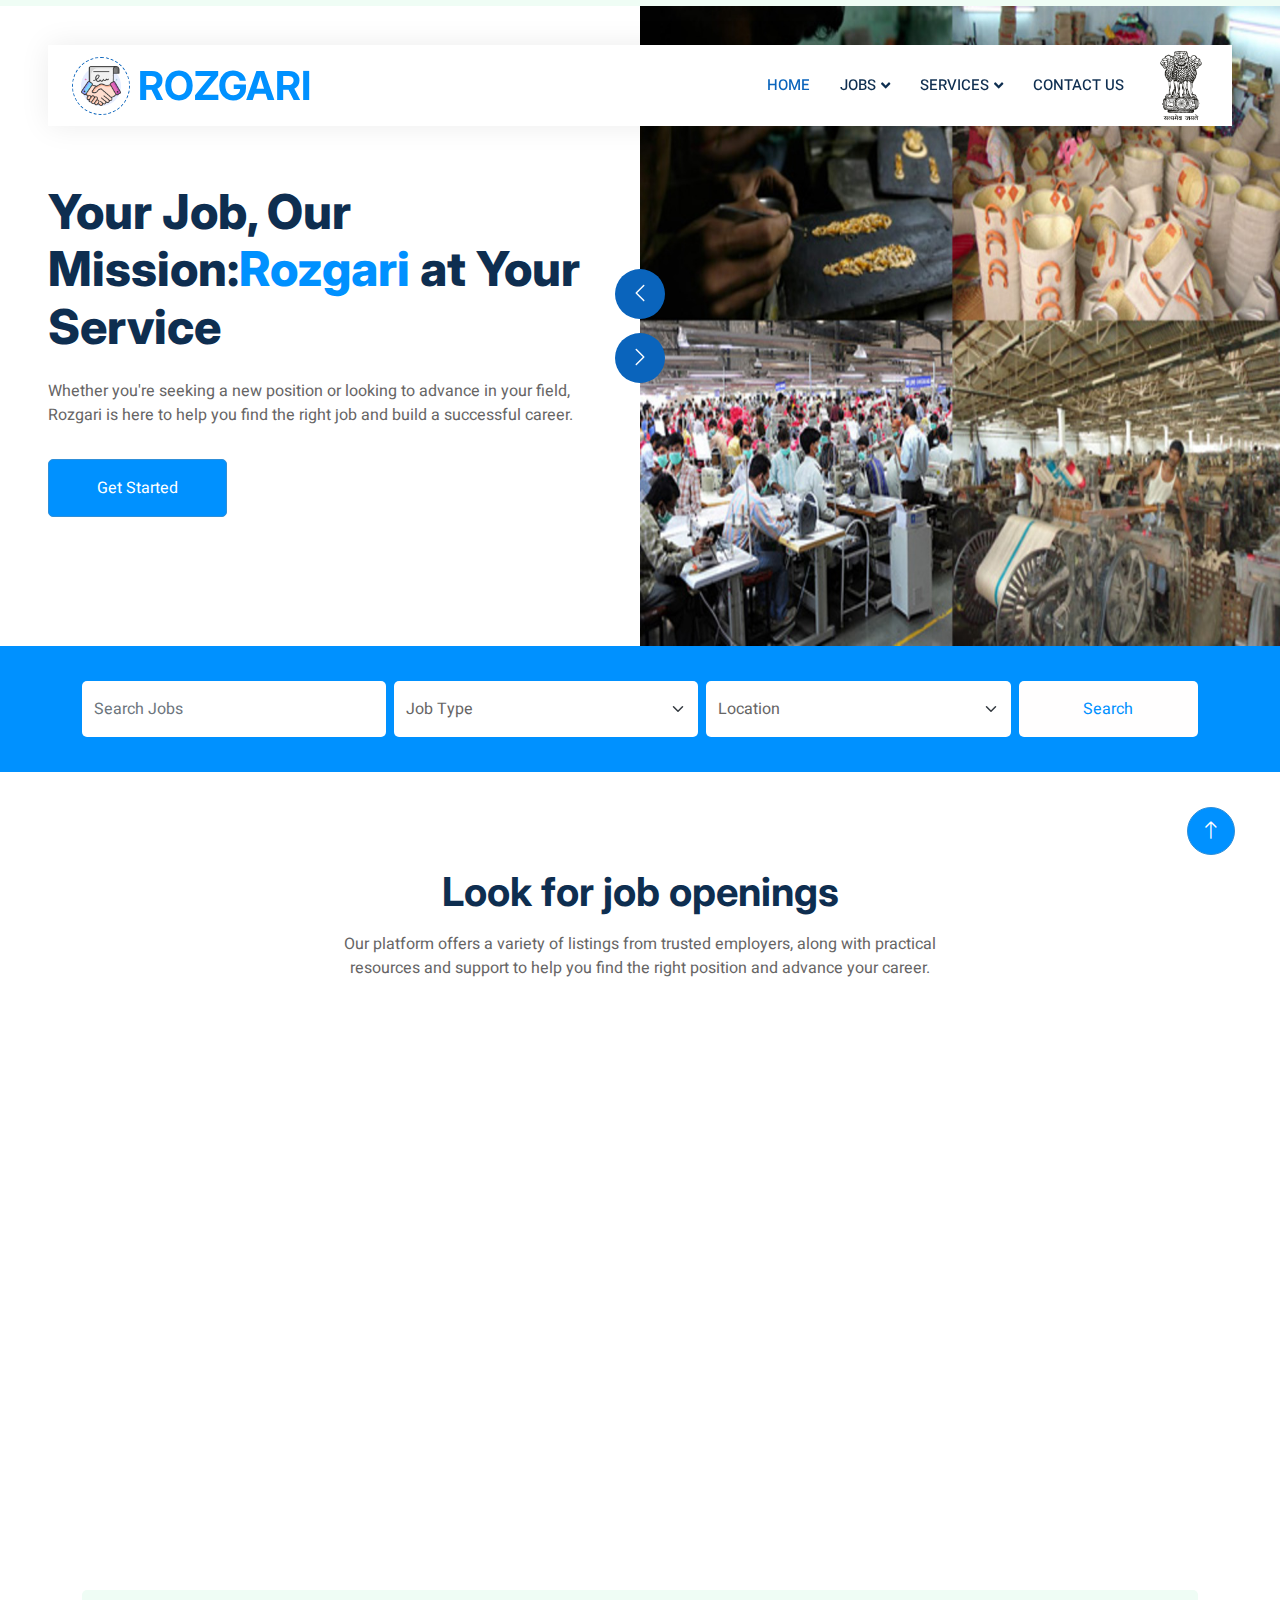
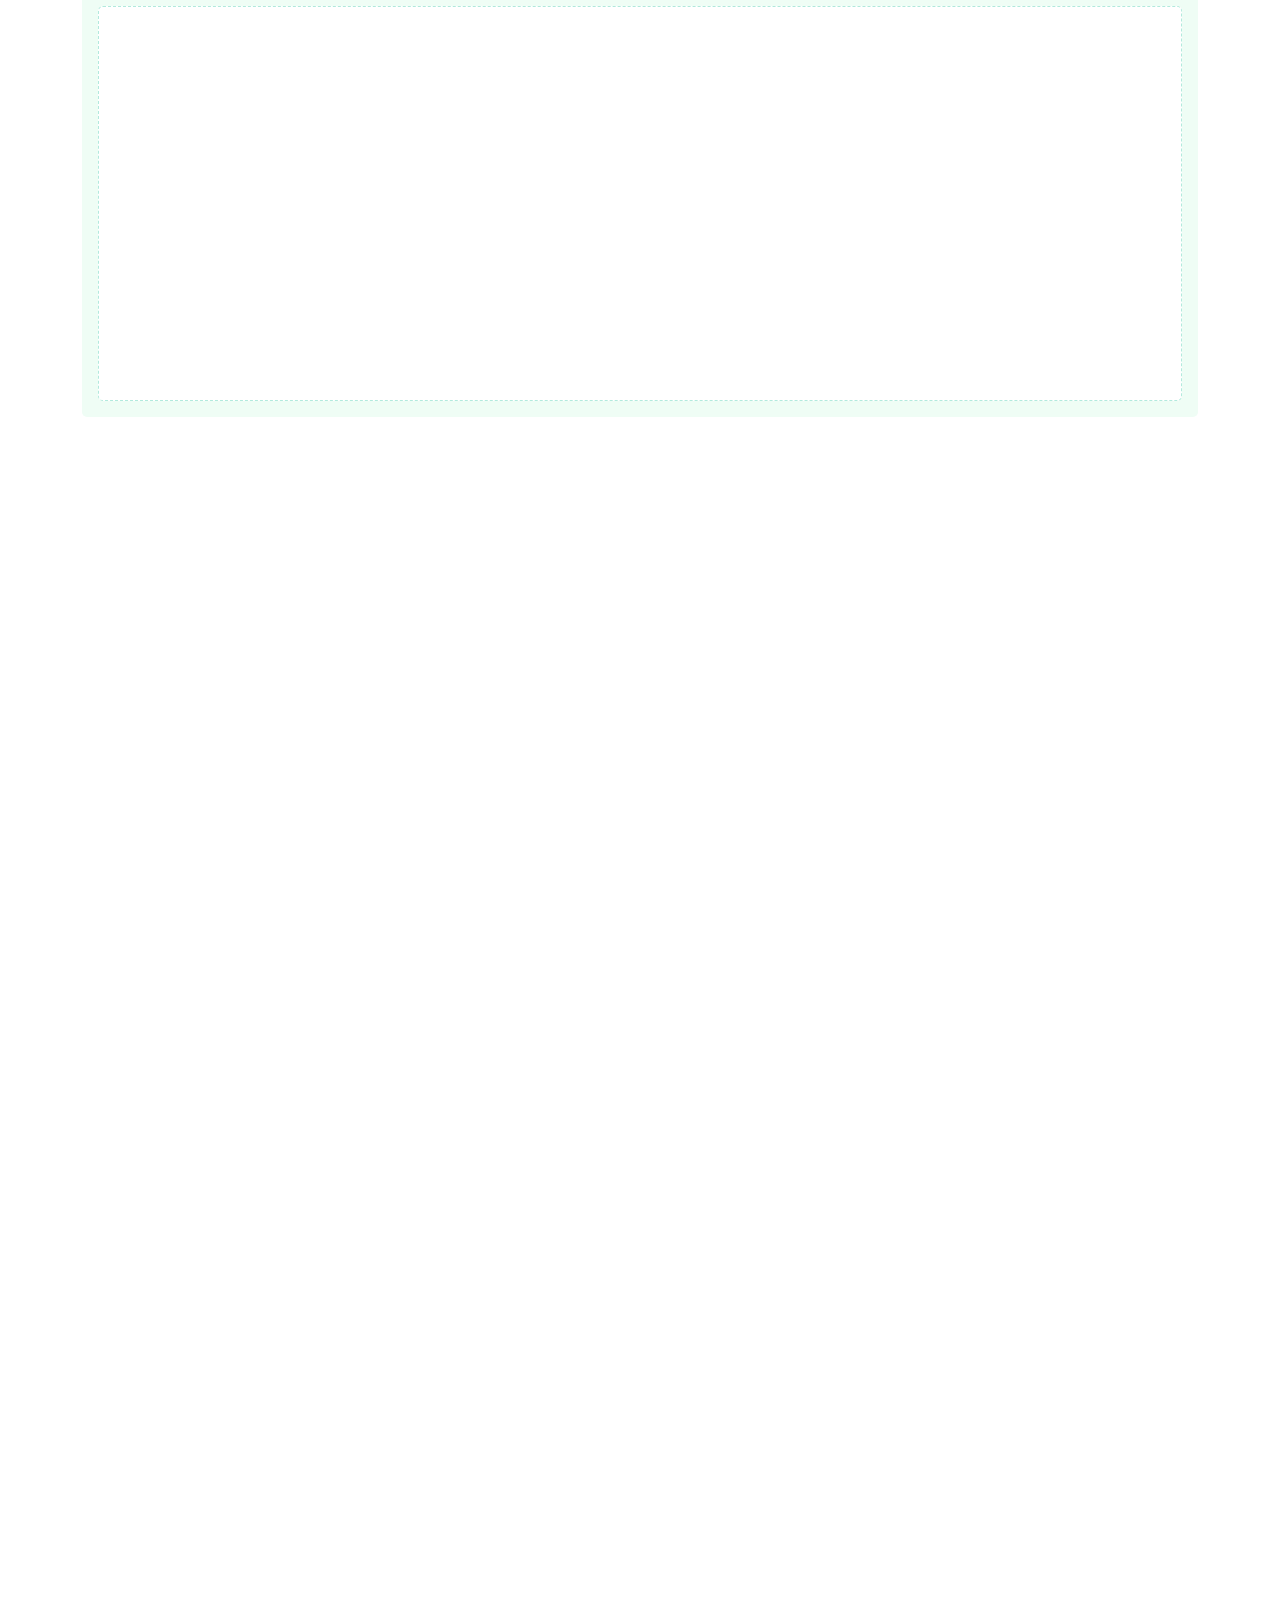
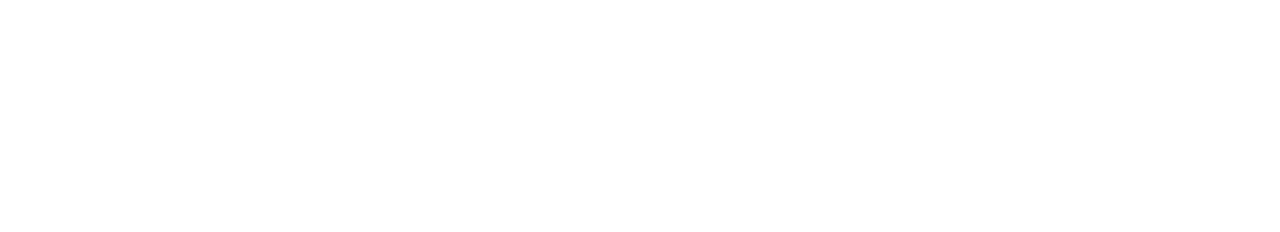
<file: index.html>
<!DOCTYPE html>
<html lang="en">

<head>
    <meta charset="utf-8">
    <title>Rozgari | Empowering Everyone with Support and Opportunities</title>
    <meta content="width=device-width, initial-scale=1.0" name="viewport">
    <meta content="" name="keywords">
    <meta content="Rozgari helps everyone in need by providing employment and improving their lives." name="description">

    <!-- Favicon -->
    <link href="img/favicon.ico" rel="icon">

    <!-- Google Web Fonts -->
    <link rel="preconnect" href="https://fonts.googleapis.com">
    <link rel="preconnect" href="https://fonts.gstatic.com" crossorigin>
    <link href="https://fonts.googleapis.com/css2?family=Heebo:wght@400;500;600&family=Inter:wght@700;800&display=swap" rel="stylesheet">
    
    <!-- Icon Font Stylesheet -->
    <link href="https://cdnjs.cloudflare.com/ajax/libs/font-awesome/5.10.0/css/all.min.css" rel="stylesheet">
    <link href="https://cdn.jsdelivr.net/npm/bootstrap-icons@1.4.1/font/bootstrap-icons.css" rel="stylesheet">

    <!-- Libraries Stylesheet -->
    <link href="lib/animate/animate.min.css" rel="stylesheet">
    <link href="lib/owlcarousel/assets/owl.carousel.min.css" rel="stylesheet">

    <!-- Customized Bootstrap Stylesheet -->
    <link href="css/bootstrap.min.css" rel="stylesheet">

    <!-- Template Stylesheet -->
    <link href="css/style.css" rel="stylesheet">
</head>

<body>
    <div class="container-xxl bg-white p-0">
        <!-- Spinner Start -->
        <div id="spinner" class="show bg-white position-fixed translate-middle w-100 vh-100 top-50 start-50 d-flex align-items-center justify-content-center">
            <div class="spinner-border text-primary" style="width: 3rem; height: 3rem;" role="status">
                <span class="sr-only">Loading...</span>
            </div>
        </div>
        <!-- Spinner End -->
<!-- 
          <div class="ashoka"><img src="./img/ashoka.jpeg" alt="ashoka chakra" ></div> -->
        <!-- Navbar Start -->
        <div class="container-fluid nav-bar bg-transparent">
            <nav class="navbar navbar-expand-lg bg-white navbar-light py-0 px-4">
                <a href="index.html" class="navbar-brand d-flex align-items-center text-center">
                    <div class="icon p-2 me-2">
                        <img class="img-fluid" src="img/logo.png" alt="Icon" style="width: 40px; height: 40px;">
                    </div>
                    <h1 class="m-0 text-primary">ROZGARI</h1>
                </a>
                <button type="button" class="navbar-toggler" data-bs-toggle="collapse" data-bs-target="#navbarCollapse">
                    <span class="navbar-toggler-icon"></span>
                </button>
                <div class="collapse navbar-collapse" id="navbarCollapse">
                    <div class="navbar-nav ms-auto">
                        <a href="index.html" class="nav-item nav-link active">Home</a>
                        <!-- <a href="about.html" class="nav-item nav-link">About</a> -->
                        <div class="nav-item dropdown">
                            <a href="#" class="nav-link dropdown-toggle" data-bs-toggle="dropdown">Jobs</a>
                            <div class="dropdown-menu rounded-0 m-0 ">
                                <a href="search-job.html" class="dropdown-item searchJob active">Search Job</a>
                                <a href="upload-job.html" class="dropdown-item uploadJob active">Upload Job</a>
                               <!-- <a  href="property-agent.html" class="dropdown-item">Property Agent</a> -->
                            </div>
                        </div>
                        <div class="nav-item dropdown">
                            <a href="#" class="nav-link dropdown-toggle" data-bs-toggle="dropdown">Services</a>
                            <div class="dropdown-menu rounded-0 m-0 ">
                                <a href="search-services.html" class="dropdown-item searchService  active">Search Services</a>
                                <a href="upload-services.html" class="dropdown-item uploadService active">Upload Services</a>
                                <!-- <a href="404.html" class="dropdown-item">404 Error</a> -->
                            </div>
                        </div>
                        <a href="contact.html" class="nav-item nav-link">Contact Us</a>
                    </div>
                    <div class="govt"><img src="./img/govt.jpeg" alt=""></div>
                    <!-- <a href="" class="btn btn-primary px-3 d-none d-lg-flex">Add Job</a> -->
                </div>
            </nav>
        </div>
        <!-- Navbar End -->


        <!-- Header Start -->
        <div class="container-fluid header bg-white p-0">
            <div class="row g-0 align-items-center flex-column-reverse flex-md-row">
                <div class="col-md-6 p-5 mt-lg-5">
                    <h1 class="display-5 animated fadeIn mb-4">Your Job, Our Mission:<span class="text-primary">Rozgari</span> at Your Service</h1>
                    <p class="animated fadeIn mb-4 pb-2"> Whether you're seeking a new position or looking to advance in your field, Rozgari is here to help you find the right job and build a successful career.</p>
                    <a href="" class="btn btn-primary py-3 px-5 me-3 animated fadeIn">Get Started</a>
                </div>
                <div class="col-md-6 animated fadeIn">
                    <div class="owl-carousel header-carousel">
                        <div class="owl-carousel-item">
                            <img class="img-fluid" src="img/carousel-1.jpg" alt="">
                        </div>
                        <div class="owl-carousel-item">
                            <img class="img-fluid" src="img/carousel3.jpg" alt="">
                        </div>
                    </div>
                </div>
            </div>
        </div>
        <!-- Header End -->


        <!-- Search Start -->
        <div class="container-fluid bg-primary mb-5 wow fadeIn" data-wow-delay="0.1s" style="padding: 35px;">
            <div class="container">
                <div class="row g-2">
                    <div class="col-md-10">
                        <div class="row g-2">
                            <div class="col-md-4">
                                <input type="text" class="form-control border-0 py-3" placeholder="Search Jobs">
                            </div>
                            <div class="col-md-4">
                                <select class="form-select border-0 py-3">
                                    <option selected>Job Type</option>
                                    <option value="1">Electrician</option>
                                    <option value="2">Gardener</option>
                                    <option value="3">Security Guard</option>
                                    <option value="4">Home Maid</option>
                                    <option value="5">Labour</option>
                                    <option value="6">Plumber</option>
                                    <option value="6">Carpenter</option>
                                    <option value="6">Cashier</option>
                                    <option value="6">HouseKeeper</option>
                                    <option value="6">Construction Worker</option>
                                </select>
                            </div>
                            <div class="col-md-4">
                                <select class="form-select border-0 py-3">
                                    <option selected>Location</option>
                                    <option value="1">Bangalore</option>
                                    <option value="2">Delhi</option>
                                    <option value="3">Jaipur</option>
                                    <option value="4">Mumbai</option>
                                </select>
                            </div>
                        </div>
                    </div>
                    <div class="col-md-2">
                        <button class="btn btn-search btn-dark border-0 w-100 py-3">Search</button>
                    </div>
                </div>
            </div>
        </div>
        <!-- Search End -->


        <!-- Category Start -->
        <div class="container-xxl py-5">
            <div class="container">
                <div class="text-center mx-auto mb-5 wow fadeInUp" data-wow-delay="0.1s" style="max-width: 600px;">
                    <h1 class="mb-3">Look for job openings</h1>
                    <p>Our platform offers a variety of listings from trusted employers, along with practical resources and support to help you find the right position and advance your career.</p>
                </div>
                <div class="row g-4">
                    <div class="col-lg-3 col-sm-6 wow fadeInUp" data-wow-delay="0.1s">
                        <a class="cat-item d-block bg-light text-center rounded p-3" href="">
                            <div class="rounded p-4">
                                <div class="icon mb-3">
                                    <img class="img-fluid" src="img/electrician.png" alt="Icon">
                                </div>
                                <h6>Electrician</h6>
<!--                                 <span>123 Properties</span> -->
                            </div>
                        </a>
                    </div>
                    <div class="col-lg-3 col-sm-6 wow fadeInUp" data-wow-delay="0.3s">
                        <a class="cat-item d-block bg-light text-center rounded p-3" href="">
                            <div class="rounded p-4">
                                <div class="icon mb-3">
                                    <img class="img-fluid" src="img/gardener.png" alt="Icon">
                                </div>
                                <h6>Gardener</h6>
                                
                            </div>
                        </a>
                    </div>
                    <div class="col-lg-3 col-sm-6 wow fadeInUp" data-wow-delay="0.5s">
                        <a class="cat-item d-block bg-light text-center rounded p-3" href="">
                            <div class="rounded p-4">
                                <div class="icon mb-3">
                                    <img class="img-fluid" src="img/guard.png" alt="Icon">
                                </div>
                                <h6>Security Guard</h6>
                               
                            </div>
                        </a>
                    </div>
                    <div class="col-lg-3 col-sm-6 wow fadeInUp" data-wow-delay="0.7s">
                        <a class="cat-item d-block bg-light text-center rounded p-3" href="">
                            <div class="rounded p-4">
                                <div class="icon mb-3">
                                    <img class="img-fluid" src="img/maid.png" alt="Icon">
                                </div>
                                <h6>Home maid</h6>
                                
                            </div>
                        </a>
                    </div>
                    <div class="col-lg-3 col-sm-6 wow fadeInUp" data-wow-delay="0.1s">
                        <a class="cat-item d-block bg-light text-center rounded p-3" href="">
                            <div class="rounded p-4">
                                <div class="icon mb-3">
                                    <img class="img-fluid" src="img/plumber.png" alt="Icon">
                                </div>
                                <h6>Plumber</h6>
                                
                            </div>
                        </a>
                    </div>
                    <div class="col-lg-3 col-sm-6 wow fadeInUp" data-wow-delay="0.3s">
                        <a class="cat-item d-block bg-light text-center rounded p-3" href="">
                            <div class="rounded p-4">
                                <div class="icon mb-3">
                                    <img class="img-fluid" src="img/carpenter.png" alt="Icon">
                                </div>
                                <h6>Carpenter</h6>
                                
                            </div>
                        </a>
                    </div>
                    <div class="col-lg-3 col-sm-6 wow fadeInUp" data-wow-delay="0.5s">
                        <a class="cat-item d-block bg-light text-center rounded p-3" href="">
                            <div class="rounded p-4">
                                <div class="icon mb-3">
                                    <img class="img-fluid" src="img/cashier.png" alt="Icon">
                                </div>
                                <h6>Cashier</h6>
                               
                            </div>
                        </a>
                    </div>
                    <div class="col-lg-3 col-sm-6 wow fadeInUp" data-wow-delay="0.7s">
                        <a class="cat-item d-block bg-light text-center rounded p-3" href="">
                            <div class="rounded p-4">
                                <div class="icon mb-3">
                                    <img class="img-fluid" src="img/workers.png" alt="Icon">
                                </div>
                                <h6>Construction workers</h6>
                          
                            </div>
                        </a>
                    </div>
                </div>
            </div>
        </div>
        <!-- Category End -->


        <!-- About Start -->
        <!-- <div class="container-xxl py-5">
            <div class="container">
                <div class="row g-5 align-items-center">
                    <div class="col-lg-6 wow fadeIn" data-wow-delay="0.1s">
                        <div class="about-img position-relative overflow-hidden p-5 pe-0">
                            <img class="img-fluid w-100" src="img/about.jpg">
                        </div>
                    </div>
                    <div class="col-lg-6 wow fadeIn" data-wow-delay="0.5s">
                        <h1 class="mb-4">#1 Place To Find The Perfect Property</h1>
                        <p class="mb-4">Tempor erat elitr rebum at clita. Diam dolor diam ipsum sit. Aliqu diam amet diam et eos. Clita erat ipsum et lorem et sit, sed stet lorem sit clita duo justo magna dolore erat amet</p>
                        <p><i class="fa fa-check text-primary me-3"></i>Tempor erat elitr rebum at clita</p>
                        <p><i class="fa fa-check text-primary me-3"></i>Aliqu diam amet diam et eos</p>
                        <p><i class="fa fa-check text-primary me-3"></i>Clita duo justo magna dolore erat amet</p>
                        <a class="btn btn-primary py-3 px-5 mt-3" href="">Read More</a>
                    </div>
                </div>
            </div>
        </div> -->
        <!-- About End -->


        <!-- Property List Start -->
        <!-- <div class="container-xxl py-5">
            <div class="container">
                <div class="row g-0 gx-5 align-items-end">
                    <div class="col-lg-6">
                        <div class="text-start mx-auto mb-5 wow slideInLeft" data-wow-delay="0.1s">
                            <h1 class="mb-3">Property Listing</h1>
                            <p>Eirmod sed ipsum dolor sit rebum labore magna erat. Tempor ut dolore lorem kasd vero ipsum sit eirmod sit diam justo sed rebum.</p>
                        </div>
                    </div>
                    <div class="col-lg-6 text-start text-lg-end wow slideInRight" data-wow-delay="0.1s">
                        <ul class="nav nav-pills d-inline-flex justify-content-end mb-5">
                            <li class="nav-item me-2">
                                <a class="btn btn-outline-primary active" data-bs-toggle="pill" href="#tab-1">Featured</a>
                            </li>
                            <li class="nav-item me-2">
                                <a class="btn btn-outline-primary" data-bs-toggle="pill" href="#tab-2">For Sell</a>
                            </li>
                            <li class="nav-item me-0">
                                <a class="btn btn-outline-primary" data-bs-toggle="pill" href="#tab-3">For Rent</a>
                            </li>
                        </ul>
                    </div>
                </div>
                <div class="tab-content">
                    <div id="tab-1" class="tab-pane fade show p-0 active">
                        <div class="row g-4">
                            <div class="col-lg-4 col-md-6 wow fadeInUp" data-wow-delay="0.1s">
                                <div class="property-item rounded overflow-hidden">
                                    <div class="position-relative overflow-hidden">
                                        <a href=""><img class="img-fluid" src="img/property-1.jpg" alt=""></a>
                                        <div class="bg-primary rounded text-white position-absolute start-0 top-0 m-4 py-1 px-3">For Sell</div>
                                        <div class="bg-white rounded-top text-primary position-absolute start-0 bottom-0 mx-4 pt-1 px-3">Appartment</div>
                                    </div>
                                    <div class="p-4 pb-0">
                                        <h5 class="text-primary mb-3">$12,345</h5>
                                        <a class="d-block h5 mb-2" href="">Golden Urban House For Sell</a>
                                        <p><i class="fa fa-map-marker-alt text-primary me-2"></i>123 Street, New York, USA</p>
                                    </div>
                                    <div class="d-flex border-top">
                                        <small class="flex-fill text-center border-end py-2"><i class="fa fa-ruler-combined text-primary me-2"></i>1000 Sqft</small>
                                        <small class="flex-fill text-center border-end py-2"><i class="fa fa-bed text-primary me-2"></i>3 Bed</small>
                                        <small class="flex-fill text-center py-2"><i class="fa fa-bath text-primary me-2"></i>2 Bath</small>
                                    </div>
                                </div>
                            </div>
                            <div class="col-lg-4 col-md-6 wow fadeInUp" data-wow-delay="0.3s">
                                <div class="property-item rounded overflow-hidden">
                                    <div class="position-relative overflow-hidden">
                                        <a href=""><img class="img-fluid" src="img/property-2.jpg" alt=""></a>
                                        <div class="bg-primary rounded text-white position-absolute start-0 top-0 m-4 py-1 px-3">For Rent</div>
                                        <div class="bg-white rounded-top text-primary position-absolute start-0 bottom-0 mx-4 pt-1 px-3">Villa</div>
                                    </div>
                                    <div class="p-4 pb-0">
                                        <h5 class="text-primary mb-3">$12,345</h5>
                                        <a class="d-block h5 mb-2" href="">Golden Urban House For Sell</a>
                                        <p><i class="fa fa-map-marker-alt text-primary me-2"></i>123 Street, New York, USA</p>
                                    </div>
                                    <div class="d-flex border-top">
                                        <small class="flex-fill text-center border-end py-2"><i class="fa fa-ruler-combined text-primary me-2"></i>1000 Sqft</small>
                                        <small class="flex-fill text-center border-end py-2"><i class="fa fa-bed text-primary me-2"></i>3 Bed</small>
                                        <small class="flex-fill text-center py-2"><i class="fa fa-bath text-primary me-2"></i>2 Bath</small>
                                    </div>
                                </div>
                            </div>
                            <div class="col-lg-4 col-md-6 wow fadeInUp" data-wow-delay="0.5s">
                                <div class="property-item rounded overflow-hidden">
                                    <div class="position-relative overflow-hidden">
                                        <a href=""><img class="img-fluid" src="img/property-3.jpg" alt=""></a>
                                        <div class="bg-primary rounded text-white position-absolute start-0 top-0 m-4 py-1 px-3">For Sell</div>
                                        <div class="bg-white rounded-top text-primary position-absolute start-0 bottom-0 mx-4 pt-1 px-3">Office</div>
                                    </div>
                                    <div class="p-4 pb-0">
                                        <h5 class="text-primary mb-3">$12,345</h5>
                                        <a class="d-block h5 mb-2" href="">Golden Urban House For Sell</a>
                                        <p><i class="fa fa-map-marker-alt text-primary me-2"></i>123 Street, New York, USA</p>
                                    </div>
                                    <div class="d-flex border-top">
                                        <small class="flex-fill text-center border-end py-2"><i class="fa fa-ruler-combined text-primary me-2"></i>1000 Sqft</small>
                                        <small class="flex-fill text-center border-end py-2"><i class="fa fa-bed text-primary me-2"></i>3 Bed</small>
                                        <small class="flex-fill text-center py-2"><i class="fa fa-bath text-primary me-2"></i>2 Bath</small>
                                    </div>
                                </div>
                            </div>
                            <div class="col-lg-4 col-md-6 wow fadeInUp" data-wow-delay="0.1s">
                                <div class="property-item rounded overflow-hidden">
                                    <div class="position-relative overflow-hidden">
                                        <a href=""><img class="img-fluid" src="img/property-4.jpg" alt=""></a>
                                        <div class="bg-primary rounded text-white position-absolute start-0 top-0 m-4 py-1 px-3">For Rent</div>
                                        <div class="bg-white rounded-top text-primary position-absolute start-0 bottom-0 mx-4 pt-1 px-3">Building</div>
                                    </div>
                                    <div class="p-4 pb-0">
                                        <h5 class="text-primary mb-3">$12,345</h5>
                                        <a class="d-block h5 mb-2" href="">Golden Urban House For Sell</a>
                                        <p><i class="fa fa-map-marker-alt text-primary me-2"></i>123 Street, New York, USA</p>
                                    </div>
                                    <div class="d-flex border-top">
                                        <small class="flex-fill text-center border-end py-2"><i class="fa fa-ruler-combined text-primary me-2"></i>1000 Sqft</small>
                                        <small class="flex-fill text-center border-end py-2"><i class="fa fa-bed text-primary me-2"></i>3 Bed</small>
                                        <small class="flex-fill text-center py-2"><i class="fa fa-bath text-primary me-2"></i>2 Bath</small>
                                    </div>
                                </div>
                            </div>
                            <div class="col-lg-4 col-md-6 wow fadeInUp" data-wow-delay="0.3s">
                                <div class="property-item rounded overflow-hidden">
                                    <div class="position-relative overflow-hidden">
                                        <a href=""><img class="img-fluid" src="img/property-5.jpg" alt=""></a>
                                        <div class="bg-primary rounded text-white position-absolute start-0 top-0 m-4 py-1 px-3">For Sell</div>
                                        <div class="bg-white rounded-top text-primary position-absolute start-0 bottom-0 mx-4 pt-1 px-3">Home</div>
                                    </div>
                                    <div class="p-4 pb-0">
                                        <h5 class="text-primary mb-3">$12,345</h5>
                                        <a class="d-block h5 mb-2" href="">Golden Urban House For Sell</a>
                                        <p><i class="fa fa-map-marker-alt text-primary me-2"></i>123 Street, New York, USA</p>
                                    </div>
                                    <div class="d-flex border-top">
                                        <small class="flex-fill text-center border-end py-2"><i class="fa fa-ruler-combined text-primary me-2"></i>1000 Sqft</small>
                                        <small class="flex-fill text-center border-end py-2"><i class="fa fa-bed text-primary me-2"></i>3 Bed</small>
                                        <small class="flex-fill text-center py-2"><i class="fa fa-bath text-primary me-2"></i>2 Bath</small>
                                    </div>
                                </div>
                            </div>
                            <div class="col-lg-4 col-md-6 wow fadeInUp" data-wow-delay="0.5s">
                                <div class="property-item rounded overflow-hidden">
                                    <div class="position-relative overflow-hidden">
                                        <a href=""><img class="img-fluid" src="img/property-6.jpg" alt=""></a>
                                        <div class="bg-primary rounded text-white position-absolute start-0 top-0 m-4 py-1 px-3">For Rent</div>
                                        <div class="bg-white rounded-top text-primary position-absolute start-0 bottom-0 mx-4 pt-1 px-3">Shop</div>
                                    </div>
                                    <div class="p-4 pb-0">
                                        <h5 class="text-primary mb-3">$12,345</h5>
                                        <a class="d-block h5 mb-2" href="">Golden Urban House For Sell</a>
                                        <p><i class="fa fa-map-marker-alt text-primary me-2"></i>123 Street, New York, USA</p>
                                    </div>
                                    <div class="d-flex border-top">
                                        <small class="flex-fill text-center border-end py-2"><i class="fa fa-ruler-combined text-primary me-2"></i>1000 Sqft</small>
                                        <small class="flex-fill text-center border-end py-2"><i class="fa fa-bed text-primary me-2"></i>3 Bed</small>
                                        <small class="flex-fill text-center py-2"><i class="fa fa-bath text-primary me-2"></i>2 Bath</small>
                                    </div>
                                </div>
                            </div>
                            <div class="col-12 text-center wow fadeInUp" data-wow-delay="0.1s">
                                <a class="btn btn-primary py-3 px-5" href="">Browse More Property</a>
                            </div>
                        </div>
                    </div>
                    <div id="tab-2" class="tab-pane fade show p-0">
                        <div class="row g-4">
                            <div class="col-lg-4 col-md-6">
                                <div class="property-item rounded overflow-hidden">
                                    <div class="position-relative overflow-hidden">
                                        <a href=""><img class="img-fluid" src="img/property-1.jpg" alt=""></a>
                                        <div class="bg-primary rounded text-white position-absolute start-0 top-0 m-4 py-1 px-3">For Sell</div>
                                        <div class="bg-white rounded-top text-primary position-absolute start-0 bottom-0 mx-4 pt-1 px-3">Appartment</div>
                                    </div>
                                    <div class="p-4 pb-0">
                                        <h5 class="text-primary mb-3">$12,345</h5>
                                        <a class="d-block h5 mb-2" href="">Golden Urban House For Sell</a>
                                        <p><i class="fa fa-map-marker-alt text-primary me-2"></i>123 Street, New York, USA</p>
                                    </div>
                                    <div class="d-flex border-top">
                                        <small class="flex-fill text-center border-end py-2"><i class="fa fa-ruler-combined text-primary me-2"></i>1000 Sqft</small>
                                        <small class="flex-fill text-center border-end py-2"><i class="fa fa-bed text-primary me-2"></i>3 Bed</small>
                                        <small class="flex-fill text-center py-2"><i class="fa fa-bath text-primary me-2"></i>2 Bath</small>
                                    </div>
                                </div>
                            </div>
                            <div class="col-lg-4 col-md-6">
                                <div class="property-item rounded overflow-hidden">
                                    <div class="position-relative overflow-hidden">
                                        <a href=""><img class="img-fluid" src="img/property-2.jpg" alt=""></a>
                                        <div class="bg-primary rounded text-white position-absolute start-0 top-0 m-4 py-1 px-3">For Rent</div>
                                        <div class="bg-white rounded-top text-primary position-absolute start-0 bottom-0 mx-4 pt-1 px-3">Villa</div>
                                    </div>
                                    <div class="p-4 pb-0">
                                        <h5 class="text-primary mb-3">$12,345</h5>
                                        <a class="d-block h5 mb-2" href="">Golden Urban House For Sell</a>
                                        <p><i class="fa fa-map-marker-alt text-primary me-2"></i>123 Street, New York, USA</p>
                                    </div>
                                    <div class="d-flex border-top">
                                        <small class="flex-fill text-center border-end py-2"><i class="fa fa-ruler-combined text-primary me-2"></i>1000 Sqft</small>
                                        <small class="flex-fill text-center border-end py-2"><i class="fa fa-bed text-primary me-2"></i>3 Bed</small>
                                        <small class="flex-fill text-center py-2"><i class="fa fa-bath text-primary me-2"></i>2 Bath</small>
                                    </div>
                                </div>
                            </div>
                            <div class="col-lg-4 col-md-6">
                                <div class="property-item rounded overflow-hidden">
                                    <div class="position-relative overflow-hidden">
                                        <a href=""><img class="img-fluid" src="img/property-3.jpg" alt=""></a>
                                        <div class="bg-primary rounded text-white position-absolute start-0 top-0 m-4 py-1 px-3">For Sell</div>
                                        <div class="bg-white rounded-top text-primary position-absolute start-0 bottom-0 mx-4 pt-1 px-3">Office</div>
                                    </div>
                                    <div class="p-4 pb-0">
                                        <h5 class="text-primary mb-3">$12,345</h5>
                                        <a class="d-block h5 mb-2" href="">Golden Urban House For Sell</a>
                                        <p><i class="fa fa-map-marker-alt text-primary me-2"></i>123 Street, New York, USA</p>
                                    </div>
                                    <div class="d-flex border-top">
                                        <small class="flex-fill text-center border-end py-2"><i class="fa fa-ruler-combined text-primary me-2"></i>1000 Sqft</small>
                                        <small class="flex-fill text-center border-end py-2"><i class="fa fa-bed text-primary me-2"></i>3 Bed</small>
                                        <small class="flex-fill text-center py-2"><i class="fa fa-bath text-primary me-2"></i>2 Bath</small>
                                    </div>
                                </div>
                            </div>
                            <div class="col-lg-4 col-md-6">
                                <div class="property-item rounded overflow-hidden">
                                    <div class="position-relative overflow-hidden">
                                        <a href=""><img class="img-fluid" src="img/property-4.jpg" alt=""></a>
                                        <div class="bg-primary rounded text-white position-absolute start-0 top-0 m-4 py-1 px-3">For Rent</div>
                                        <div class="bg-white rounded-top text-primary position-absolute start-0 bottom-0 mx-4 pt-1 px-3">Building</div>
                                    </div>
                                    <div class="p-4 pb-0">
                                        <h5 class="text-primary mb-3">$12,345</h5>
                                        <a class="d-block h5 mb-2" href="">Golden Urban House For Sell</a>
                                        <p><i class="fa fa-map-marker-alt text-primary me-2"></i>123 Street, New York, USA</p>
                                    </div>
                                    <div class="d-flex border-top">
                                        <small class="flex-fill text-center border-end py-2"><i class="fa fa-ruler-combined text-primary me-2"></i>1000 Sqft</small>
                                        <small class="flex-fill text-center border-end py-2"><i class="fa fa-bed text-primary me-2"></i>3 Bed</small>
                                        <small class="flex-fill text-center py-2"><i class="fa fa-bath text-primary me-2"></i>2 Bath</small>
                                    </div>
                                </div>
                            </div>
                            <div class="col-lg-4 col-md-6">
                                <div class="property-item rounded overflow-hidden">
                                    <div class="position-relative overflow-hidden">
                                        <a href=""><img class="img-fluid" src="img/property-5.jpg" alt=""></a>
                                        <div class="bg-primary rounded text-white position-absolute start-0 top-0 m-4 py-1 px-3">For Sell</div>
                                        <div class="bg-white rounded-top text-primary position-absolute start-0 bottom-0 mx-4 pt-1 px-3">Home</div>
                                    </div>
                                    <div class="p-4 pb-0">
                                        <h5 class="text-primary mb-3">$12,345</h5>
                                        <a class="d-block h5 mb-2" href="">Golden Urban House For Sell</a>
                                        <p><i class="fa fa-map-marker-alt text-primary me-2"></i>123 Street, New York, USA</p>
                                    </div>
                                    <div class="d-flex border-top">
                                        <small class="flex-fill text-center border-end py-2"><i class="fa fa-ruler-combined text-primary me-2"></i>1000 Sqft</small>
                                        <small class="flex-fill text-center border-end py-2"><i class="fa fa-bed text-primary me-2"></i>3 Bed</small>
                                        <small class="flex-fill text-center py-2"><i class="fa fa-bath text-primary me-2"></i>2 Bath</small>
                                    </div>
                                </div>
                            </div>
                            <div class="col-lg-4 col-md-6">
                                <div class="property-item rounded overflow-hidden">
                                    <div class="position-relative overflow-hidden">
                                        <a href=""><img class="img-fluid" src="img/property-6.jpg" alt=""></a>
                                        <div class="bg-primary rounded text-white position-absolute start-0 top-0 m-4 py-1 px-3">For Rent</div>
                                        <div class="bg-white rounded-top text-primary position-absolute start-0 bottom-0 mx-4 pt-1 px-3">Shop</div>
                                    </div>
                                    <div class="p-4 pb-0">
                                        <h5 class="text-primary mb-3">$12,345</h5>
                                        <a class="d-block h5 mb-2" href="">Golden Urban House For Sell</a>
                                        <p><i class="fa fa-map-marker-alt text-primary me-2"></i>123 Street, New York, USA</p>
                                    </div>
                                    <div class="d-flex border-top">
                                        <small class="flex-fill text-center border-end py-2"><i class="fa fa-ruler-combined text-primary me-2"></i>1000 Sqft</small>
                                        <small class="flex-fill text-center border-end py-2"><i class="fa fa-bed text-primary me-2"></i>3 Bed</small>
                                        <small class="flex-fill text-center py-2"><i class="fa fa-bath text-primary me-2"></i>2 Bath</small>
                                    </div>
                                </div>
                            </div>
                            <div class="col-12 text-center">
                                <a class="btn btn-primary py-3 px-5" href="">Browse More Property</a>
                            </div>
                        </div>
                    </div>
                    <div id="tab-3" class="tab-pane fade show p-0">
                        <div class="row g-4">
                            <div class="col-lg-4 col-md-6">
                                <div class="property-item rounded overflow-hidden">
                                    <div class="position-relative overflow-hidden">
                                        <a href=""><img class="img-fluid" src="img/property-1.jpg" alt=""></a>
                                        <div class="bg-primary rounded text-white position-absolute start-0 top-0 m-4 py-1 px-3">For Sell</div>
                                        <div class="bg-white rounded-top text-primary position-absolute start-0 bottom-0 mx-4 pt-1 px-3">Appartment</div>
                                    </div>
                                    <div class="p-4 pb-0">
                                        <h5 class="text-primary mb-3">$12,345</h5>
                                        <a class="d-block h5 mb-2" href="">Golden Urban House For Sell</a>
                                        <p><i class="fa fa-map-marker-alt text-primary me-2"></i>123 Street, New York, USA</p>
                                    </div>
                                    <div class="d-flex border-top">
                                        <small class="flex-fill text-center border-end py-2"><i class="fa fa-ruler-combined text-primary me-2"></i>1000 Sqft</small>
                                        <small class="flex-fill text-center border-end py-2"><i class="fa fa-bed text-primary me-2"></i>3 Bed</small>
                                        <small class="flex-fill text-center py-2"><i class="fa fa-bath text-primary me-2"></i>2 Bath</small>
                                    </div>
                                </div>
                            </div>
                            <div class="col-lg-4 col-md-6">
                                <div class="property-item rounded overflow-hidden">
                                    <div class="position-relative overflow-hidden">
                                        <a href=""><img class="img-fluid" src="img/property-2.jpg" alt=""></a>
                                        <div class="bg-primary rounded text-white position-absolute start-0 top-0 m-4 py-1 px-3">For Rent</div>
                                        <div class="bg-white rounded-top text-primary position-absolute start-0 bottom-0 mx-4 pt-1 px-3">Villa</div>
                                    </div>
                                    <div class="p-4 pb-0">
                                        <h5 class="text-primary mb-3">$12,345</h5>
                                        <a class="d-block h5 mb-2" href="">Golden Urban House For Sell</a>
                                        <p><i class="fa fa-map-marker-alt text-primary me-2"></i>123 Street, New York, USA</p>
                                    </div>
                                    <div class="d-flex border-top">
                                        <small class="flex-fill text-center border-end py-2"><i class="fa fa-ruler-combined text-primary me-2"></i>1000 Sqft</small>
                                        <small class="flex-fill text-center border-end py-2"><i class="fa fa-bed text-primary me-2"></i>3 Bed</small>
                                        <small class="flex-fill text-center py-2"><i class="fa fa-bath text-primary me-2"></i>2 Bath</small>
                                    </div>
                                </div>
                            </div>
                            <div class="col-lg-4 col-md-6">
                                <div class="property-item rounded overflow-hidden">
                                    <div class="position-relative overflow-hidden">
                                        <a href=""><img class="img-fluid" src="img/property-3.jpg" alt=""></a>
                                        <div class="bg-primary rounded text-white position-absolute start-0 top-0 m-4 py-1 px-3">For Sell</div>
                                        <div class="bg-white rounded-top text-primary position-absolute start-0 bottom-0 mx-4 pt-1 px-3">Office</div>
                                    </div>
                                    <div class="p-4 pb-0">
                                        <h5 class="text-primary mb-3">$12,345</h5>
                                        <a class="d-block h5 mb-2" href="">Golden Urban House For Sell</a>
                                        <p><i class="fa fa-map-marker-alt text-primary me-2"></i>123 Street, New York, USA</p>
                                    </div>
                                    <div class="d-flex border-top">
                                        <small class="flex-fill text-center border-end py-2"><i class="fa fa-ruler-combined text-primary me-2"></i>1000 Sqft</small>
                                        <small class="flex-fill text-center border-end py-2"><i class="fa fa-bed text-primary me-2"></i>3 Bed</small>
                                        <small class="flex-fill text-center py-2"><i class="fa fa-bath text-primary me-2"></i>2 Bath</small>
                                    </div>
                                </div>
                            </div>
                            <div class="col-lg-4 col-md-6">
                                <div class="property-item rounded overflow-hidden">
                                    <div class="position-relative overflow-hidden">
                                        <a href=""><img class="img-fluid" src="img/property-4.jpg" alt=""></a>
                                        <div class="bg-primary rounded text-white position-absolute start-0 top-0 m-4 py-1 px-3">For Rent</div>
                                        <div class="bg-white rounded-top text-primary position-absolute start-0 bottom-0 mx-4 pt-1 px-3">Building</div>
                                    </div>
                                    <div class="p-4 pb-0">
                                        <h5 class="text-primary mb-3">$12,345</h5>
                                        <a class="d-block h5 mb-2" href="">Golden Urban House For Sell</a>
                                        <p><i class="fa fa-map-marker-alt text-primary me-2"></i>123 Street, New York, USA</p>
                                    </div>
                                    <div class="d-flex border-top">
                                        <small class="flex-fill text-center border-end py-2"><i class="fa fa-ruler-combined text-primary me-2"></i>1000 Sqft</small>
                                        <small class="flex-fill text-center border-end py-2"><i class="fa fa-bed text-primary me-2"></i>3 Bed</small>
                                        <small class="flex-fill text-center py-2"><i class="fa fa-bath text-primary me-2"></i>2 Bath</small>
                                    </div>
                                </div>
                            </div>
                            <div class="col-lg-4 col-md-6">
                                <div class="property-item rounded overflow-hidden">
                                    <div class="position-relative overflow-hidden">
                                        <a href=""><img class="img-fluid" src="img/property-5.jpg" alt=""></a>
                                        <div class="bg-primary rounded text-white position-absolute start-0 top-0 m-4 py-1 px-3">For Sell</div>
                                        <div class="bg-white rounded-top text-primary position-absolute start-0 bottom-0 mx-4 pt-1 px-3">Home</div>
                                    </div>
                                    <div class="p-4 pb-0">
                                        <h5 class="text-primary mb-3">$12,345</h5>
                                        <a class="d-block h5 mb-2" href="">Golden Urban House For Sell</a>
                                        <p><i class="fa fa-map-marker-alt text-primary me-2"></i>123 Street, New York, USA</p>
                                    </div>
                                    <div class="d-flex border-top">
                                        <small class="flex-fill text-center border-end py-2"><i class="fa fa-ruler-combined text-primary me-2"></i>1000 Sqft</small>
                                        <small class="flex-fill text-center border-end py-2"><i class="fa fa-bed text-primary me-2"></i>3 Bed</small>
                                        <small class="flex-fill text-center py-2"><i class="fa fa-bath text-primary me-2"></i>2 Bath</small>
                                    </div>
                                </div>
                            </div>
                            <div class="col-lg-4 col-md-6">
                                <div class="property-item rounded overflow-hidden">
                                    <div class="position-relative overflow-hidden">
                                        <a href=""><img class="img-fluid" src="img/property-6.jpg" alt=""></a>
                                        <div class="bg-primary rounded text-white position-absolute start-0 top-0 m-4 py-1 px-3">For Rent</div>
                                        <div class="bg-white rounded-top text-primary position-absolute start-0 bottom-0 mx-4 pt-1 px-3">Shop</div>
                                    </div>
                                    <div class="p-4 pb-0">
                                        <h5 class="text-primary mb-3">$12,345</h5>
                                        <a class="d-block h5 mb-2" href="">Golden Urban House For Sell</a>
                                        <p><i class="fa fa-map-marker-alt text-primary me-2"></i>123 Street, New York, USA</p>
                                    </div>
                                    <div class="d-flex border-top">
                                        <small class="flex-fill text-center border-end py-2"><i class="fa fa-ruler-combined text-primary me-2"></i>1000 Sqft</small>
                                        <small class="flex-fill text-center border-end py-2"><i class="fa fa-bed text-primary me-2"></i>3 Bed</small>
                                        <small class="flex-fill text-center py-2"><i class="fa fa-bath text-primary me-2"></i>2 Bath</small>
                                    </div>
                                </div>
                            </div>
                            <div class="col-12 text-center">
                                <a class="btn btn-primary py-3 px-5" href="">Browse More Property</a>
                            </div>
                        </div>
                    </div>
                </div>
            </div>
        </div> -->
        <!-- Property List End -->


        <!-- Call to Action Start -->
        <div class="container-xxl py-5">
            <div class="container">
                <div class="bg-light rounded p-3">
                    <div class="bg-white rounded p-4" style="border: 1px dashed rgba(0, 185, 142, .3)">
                        <div class="row g-5 align-items-center">
                            <div class="col-lg-6 wow fadeIn" data-wow-delay="0.1s">
                                <img class="img-fluid rounded w-100" src="img/call-us.jpg" alt="">
                            </div>
                            <div class="col-lg-6 wow fadeIn" data-wow-delay="0.5s">
                                <div class="mb-4">
                                    <h1 class="mb-3">Contact With Our Certified Agent</h1>
                                    <p></p>
                                </div>
                                <a href="" class="btn btn-primary py-3 px-4 me-2"><i class="fa fa-phone-alt me-2"></i>Make A Call</a>
                                <a href="" class="btn btn-dark py-3 px-4"><i class="fa fa-calendar-alt me-2"></i>Get Appoinment</a>
                            </div>
                        </div>
                    </div>
                </div>
            </div>
        </div>
        <!-- Call to Action End -->


        <!-- Team Start -->
        <div class="container-xxl py-5">
            <div class="container">
                <div class="text-center mx-auto mb-5 wow fadeInUp" data-wow-delay="0.1s" style="max-width: 600px;">
                    <h1 class="mb-3">Our Team</h1>
                    <!-- <p>Eirmod sed ipsum dolor sit rebum labore magna erat. Tempor ut dolore lorem kasd vero ipsum sit eirmod sit. Ipsum diam justo sed rebum vero dolor duo.</p> -->
                </div>
                <div class="row g-4">
                    <div class="col-lg-3 col-md-6 wow fadeInUp" data-wow-delay="0.1s">
                        <div class="team-item rounded overflow-hidden">
                            <div class="position-relative">
                                <img class="img-fluid" src="img/team-1.png" alt="">
                                <div class="position-absolute start-50 top-100 translate-middle d-flex align-items-center">
                                    <!-- <a class="btn btn-square mx-1" href=""><i class="fab fa-facebook-f"></i></a>
                                    <a class="btn btn-square mx-1" href=""><i class="fab fa-twitter"></i></a> -->
                                    <a class="btn btn-square mx-1" href="https://www.linkedin.com/in/sarthak-nagar-270799260/"><i class="fab fa-linkedin-in"></i></a>
                                </div>
                            </div>
                            <div class="text-center p-4 mt-3">
                                <h5 class="fw-bold mb-0">Sarthak Nagar</h5>
                                <!-- <small>Designation</small> -->
                            </div>
                        </div>
                    </div>
                    <div class="col-lg-3 col-md-6 wow fadeInUp" data-wow-delay="0.3s">
                        <div class="team-item rounded overflow-hidden">
                            <div class="position-relative">
                                <img class="img-fluid" src="img/team-2.jpeg" alt="">
                                <div class="position-absolute start-50 top-100 translate-middle d-flex align-items-center">
                                    <!-- <a class="btn btn-square mx-1" href=""><i class="fab fa-facebook-f"></i></a>
                                    <a class="btn btn-square mx-1" href=""><i class="fab fa-twitter"></i></a> -->
                                    <a class="btn btn-square mx-1" href="https://www.linkedin.com/in/sahil-singh-rathore-a5950b24b/"><i class="fab fa-linkedin-in"></i></a>
                                </div>
                            </div>
                            <div class="text-center p-4 mt-3">
                                <h5 class="fw-bold mb-0">Sahil Singh</h5>
                                <!-- <small>Designation</small> -->
                            </div>
                        </div>
                    </div>
                    <div class="col-lg-3 col-md-6 wow fadeInUp" data-wow-delay="0.5s">
                        <div class="team-item rounded overflow-hidden">
                            <div class="position-relative">
                                <img class="img-fluid" src="img/team-3.jpeg" alt="">
                                <div class="position-absolute start-50 top-100 translate-middle d-flex align-items-center">
                                    <!-- <a class="btn btn-square mx-1" href=""><i class="fab fa-facebook-f"></i></a>
                                    <a class="btn btn-square mx-1" href=""><i class="fab fa-twitter"></i></a> -->
                                    <a class="btn btn-square mx-1" href="https://www.linkedin.com/in/shubham-sharma-9972a7255/"><i class="fab fa-linkedin-in"></i></a>
                                </div>
                            </div>
                            <div class="text-center p-4 mt-3">
                                <h5 class="fw-bold mb-0">Shubham Sharma</h5>
                                <!-- <small>Designation</small> -->
                            </div>
                        </div>
                    </div>
                    <div class="col-lg-3 col-md-6 wow fadeInUp" data-wow-delay="0.7s">
                        <div class="team-item rounded overflow-hidden">
                            <div class="position-relative">
                                <img class="img-fluid" src="img/team-4.jpeg" alt="">
                                <div class="position-absolute start-50 top-100 translate-middle d-flex align-items-center">
                                    <!-- <a class="btn btn-square mx-1" href=""><i class="fab fa-facebook-f"></i></a>
                                    <a class="btn btn-square mx-1" href=""><i class="fab fa-twitter"></i></a> -->
                                    <a class="btn btn-square mx-1" href="https://www.linkedin.com/in/suhanisharmaaa/"><i class="fab fa-linkedin-in"></i></a>
                                </div>
                            </div>
                            <div class="text-center p-4 mt-3">
                                <h5 class="fw-bold mb-0">Suhani Sharma</h5>
                                <!-- <small>Designation</small> -->
                            </div>
                        </div>
                    </div>
                    <div class="col-lg-3 col-md-6 wow fadeInUp" data-wow-delay="0.7s" style="margin-left: 325px;">
                        <div class="team-item rounded overflow-hidden">
                            <div class="position-relative">
                                <img class="img-fluid" src="img/team-5.jpg" alt="">
                                <div class="position-absolute start-50 top-100 translate-middle d-flex align-items-center">
                                    <!-- <a class="btn btn-square mx-1" href=""><i class="fab fa-facebook-f"></i></a>
                                    <a class="btn btn-square mx-1" href=""><i class="fab fa-twitter"></i></a> -->
                                    <a class="btn btn-square mx-1" href="https://www.linkedin.com/in/stuti-agrawal-68464421b/"><i class="fab fa-linkedin-in"></i></a>
                                </div>
                            </div>
                            <div class="text-center p-4 mt-3">
                                <h5 class="fw-bold mb-0">Stuti Agrawal</h5>
                                <!-- <small>Designation</small> -->
                            </div>
                        </div>
                    </div>
                    <div class="col-lg-3 col-md-6 wow fadeInUp" data-wow-delay="0.7s">
                        <div class="team-item rounded overflow-hidden">
                            <div class="position-relative">
                                <img class="img-fluid" src="img/team-6.jpeg" alt="">
                                <div class="position-absolute start-50 top-100 translate-middle d-flex align-items-center">
                                    <!-- <a class="btn btn-square mx-1" href=""><i class="fab fa-facebook-f"></i></a>
                                    <a class="btn btn-square mx-1" href=""><i class="fab fa-twitter"></i></a> -->
                                    <a class="btn btn-square mx-1" href="https://www.linkedin.com/in/tushartak/"><i class="fab fa-linkedin-in"></i></a>
                                </div>
                            </div>
                            <div class="text-center p-4 mt-3">
                                <h5 class="fw-bold mb-0">Tushar Tak</h5>
                                <!-- <small>Designation</small> -->
                            </div>
                        </div>
                    </div>
                </div>
            </div>
        </div>
        <!-- Team End -->


        <!-- Testimonial Start -->
        <!-- <div class="container-xxl py-5">
            <div class="container">
                <div class="text-center mx-auto mb-5 wow fadeInUp" data-wow-delay="0.1s" style="max-width: 600px;">
                    <h1 class="mb-3">Hear what our clients say!</h1>
                </div>
                <div class="owl-carousel testimonial-carousel wow fadeInUp" data-wow-delay="0.1s">
                    <div class="testimonial-item bg-light rounded p-3">
                        <div class="bg-white border rounded p-4">
                            <p>Tempor stet labore dolor clita stet diam amet ipsum dolor duo ipsum rebum stet dolor amet diam stet. Est stet ea lorem amet est kasd kasd erat eos</p>
                            <div class="d-flex align-items-center">
                                <img class="img-fluid flex-shrink-0 rounded" src="img/testimonial-1.jpg" style="width: 45px; height: 45px;">
                                <div class="ps-3">
                                    <h6 class="fw-bold mb-1">Client Name</h6>
                                    <small>Profession</small>
                                </div>
                            </div>
                        </div>
                    </div>
                    <div class="testimonial-item bg-light rounded p-3">
                        <div class="bg-white border rounded p-4">
                            <p>Tempor stet labore dolor clita stet diam amet ipsum dolor duo ipsum rebum stet dolor amet diam stet. Est stet ea lorem amet est kasd kasd erat eos</p>
                            <div class="d-flex align-items-center">
                                <img class="img-fluid flex-shrink-0 rounded" src="img/testimonial-2.jpg" style="width: 45px; height: 45px;">
                                <div class="ps-3">
                                    <h6 class="fw-bold mb-1">Client Name</h6>
                                    <small>Profession</small>
                                </div>
                            </div>
                        </div>
                    </div>
                    <div class="testimonial-item bg-light rounded p-3">
                        <div class="bg-white border rounded p-4">
                            <p>Tempor stet labore dolor clita stet diam amet ipsum dolor duo ipsum rebum stet dolor amet diam stet. Est stet ea lorem amet est kasd kasd erat eos</p>
                            <div class="d-flex align-items-center">
                                <img class="img-fluid flex-shrink-0 rounded" src="img/testimonial-3.jpg" style="width: 45px; height: 45px;">
                                <div class="ps-3">
                                    <h6 class="fw-bold mb-1">Client Name</h6>
                                    <small>Profession</small>
                                </div>
                            </div>
                        </div>
                    </div>
                </div>
            </div>
        </div> -->
        <!-- Testimonial End -->
        

        <!-- Footer Start -->
        <div class="container-fluid bg-dark text-white-50 footer pt-5 mt-5 wow fadeIn" data-wow-delay="0.1s">
            <div class="container py-5">
                <div class="row g-5">
                    <div class="col-lg-3 col-md-6">
                        <h5 class="text-white mb-4">Get In Touch</h5>
                        <p class="mb-2"><i class="fa fa-map-marker-alt me-3"></i>Jaipur, Rajasthan, INDIA</p>
                        <p class="mb-2"><i class="fa fa-phone-alt me-3"></i>+91 1234567890</p>
                        <p class="mb-2"><i class="fa fa-envelope me-3"></i>TeamSyntax@SIH.com</p>
                        <div class="d-flex pt-2">
                            <a class="btn btn-outline-light btn-social" href=""><i class="fab fa-twitter"></i></a>
                            <a class="btn btn-outline-light btn-social" href=""><i class="fab fa-facebook-f"></i></a>
                            <a class="btn btn-outline-light btn-social" href=""><i class="fab fa-youtube"></i></a>
                            <a class="btn btn-outline-light btn-social" href=""><i class="fab fa-linkedin-in"></i></a>
                        </div>
                    </div>
                    <div class="col-lg-3 col-md-6">
                        <h5 class="text-white mb-4">Quick Links</h5>
                        <a class="btn btn-link text-white-50" href="index.html">Home</a>
                        <a class="btn btn-link text-white-50" href="search-job.html">Jobs</a>
                        <a class="btn btn-link text-white-50" href="search-services.html">Services</a>
                        <!-- <a class="btn btn-link text-white-50" href="">Privacy Policy</a> -->
                        <a class="btn btn-link text-white-50" href="#">Terms & Condition</a>
                    </div>
                    <!-- <div class="col-lg-3 col-md-6">
                        <h5 class="text-white mb-4">Photo Gallery</h5>
                        <div class="row g-2 pt-2">
                            <div class="col-4">
                                <img class="img-fluid rounded bg-light p-1" src="img/property-1.jpg" alt="">
                            </div>
                            <div class="col-4">
                                <img class="img-fluid rounded bg-light p-1" src="img/property-2.jpg" alt="">
                            </div>
                            <div class="col-4">
                                <img class="img-fluid rounded bg-light p-1" src="img/property-3.jpg" alt="">
                            </div>
                            <div class="col-4">
                                <img class="img-fluid rounded bg-light p-1" src="img/property-4.jpg" alt="">
                            </div>
                            <div class="col-4">
                                <img class="img-fluid rounded bg-light p-1" src="img/property-5.jpg" alt="">
                            </div>
                            <div class="col-4">
                                <img class="img-fluid rounded bg-light p-1" src="img/property-6.jpg" alt="">
                            </div>
                        </div>
                    </div> -->
                    <!-- <div class="col-lg-3 col-md-6">
                        <h5 class="text-white mb-4">Newsletter</h5>
                        <p>Dolor amet sit justo amet elitr clita ipsum elitr est.</p>
                        <div class="position-relative mx-auto" style="max-width: 400px;">
                            <input class="form-control bg-transparent w-100 py-3 ps-4 pe-5" type="text" placeholder="Your email">
                            <button type="button" class="btn btn-primary py-2 position-absolute top-0 end-0 mt-2 me-2">SignUp</button>
                        </div>
                    </div> -->
                </div>
            </div>
            <div class="container">
                <div class="copyright">
                    <div class="row">
                        <div class="col-md-6 text-center text-md-start mb-3 mb-md-0">
                            &copy; <a class="border-bottom" href="index.html">ROZGARI</a>, All Right Reserved. Designed By <a class="border-bottom" >Team_Syntax</a>
                        </div>
                        <div class="col-md-6 text-center text-md-end">
                            <div class="footer-menu">
                                <a href="index.html">Home</a>
                                <a href="">Help</a>
                                <a href="">FQAs</a>
                            </div>
                        </div>
                    </div>
                </div>
            </div>
        </div>
        <!-- Footer End -->


        <!-- Back to Top -->
        <a href="#" class="btn btn-lg btn-primary btn-lg-square back-to-top"><i class="bi bi-arrow-up"></i></a>
    </div>

    <!-- JavaScript Libraries -->
    <script src="https://code.jquery.com/jquery-3.4.1.min.js"></script>
    <script src="https://cdn.jsdelivr.net/npm/bootstrap@5.0.0/dist/js/bootstrap.bundle.min.js"></script>
    <script src="lib/wow/wow.min.js"></script>
    <script src="lib/easing/easing.min.js"></script>
    <script src="lib/waypoints/waypoints.min.js"></script>
    <script src="lib/owlcarousel/owl.carousel.min.js"></script>

    <!-- Template Javascript -->
    <script src="js/main.js"></script>
</body>

</html>
</file>
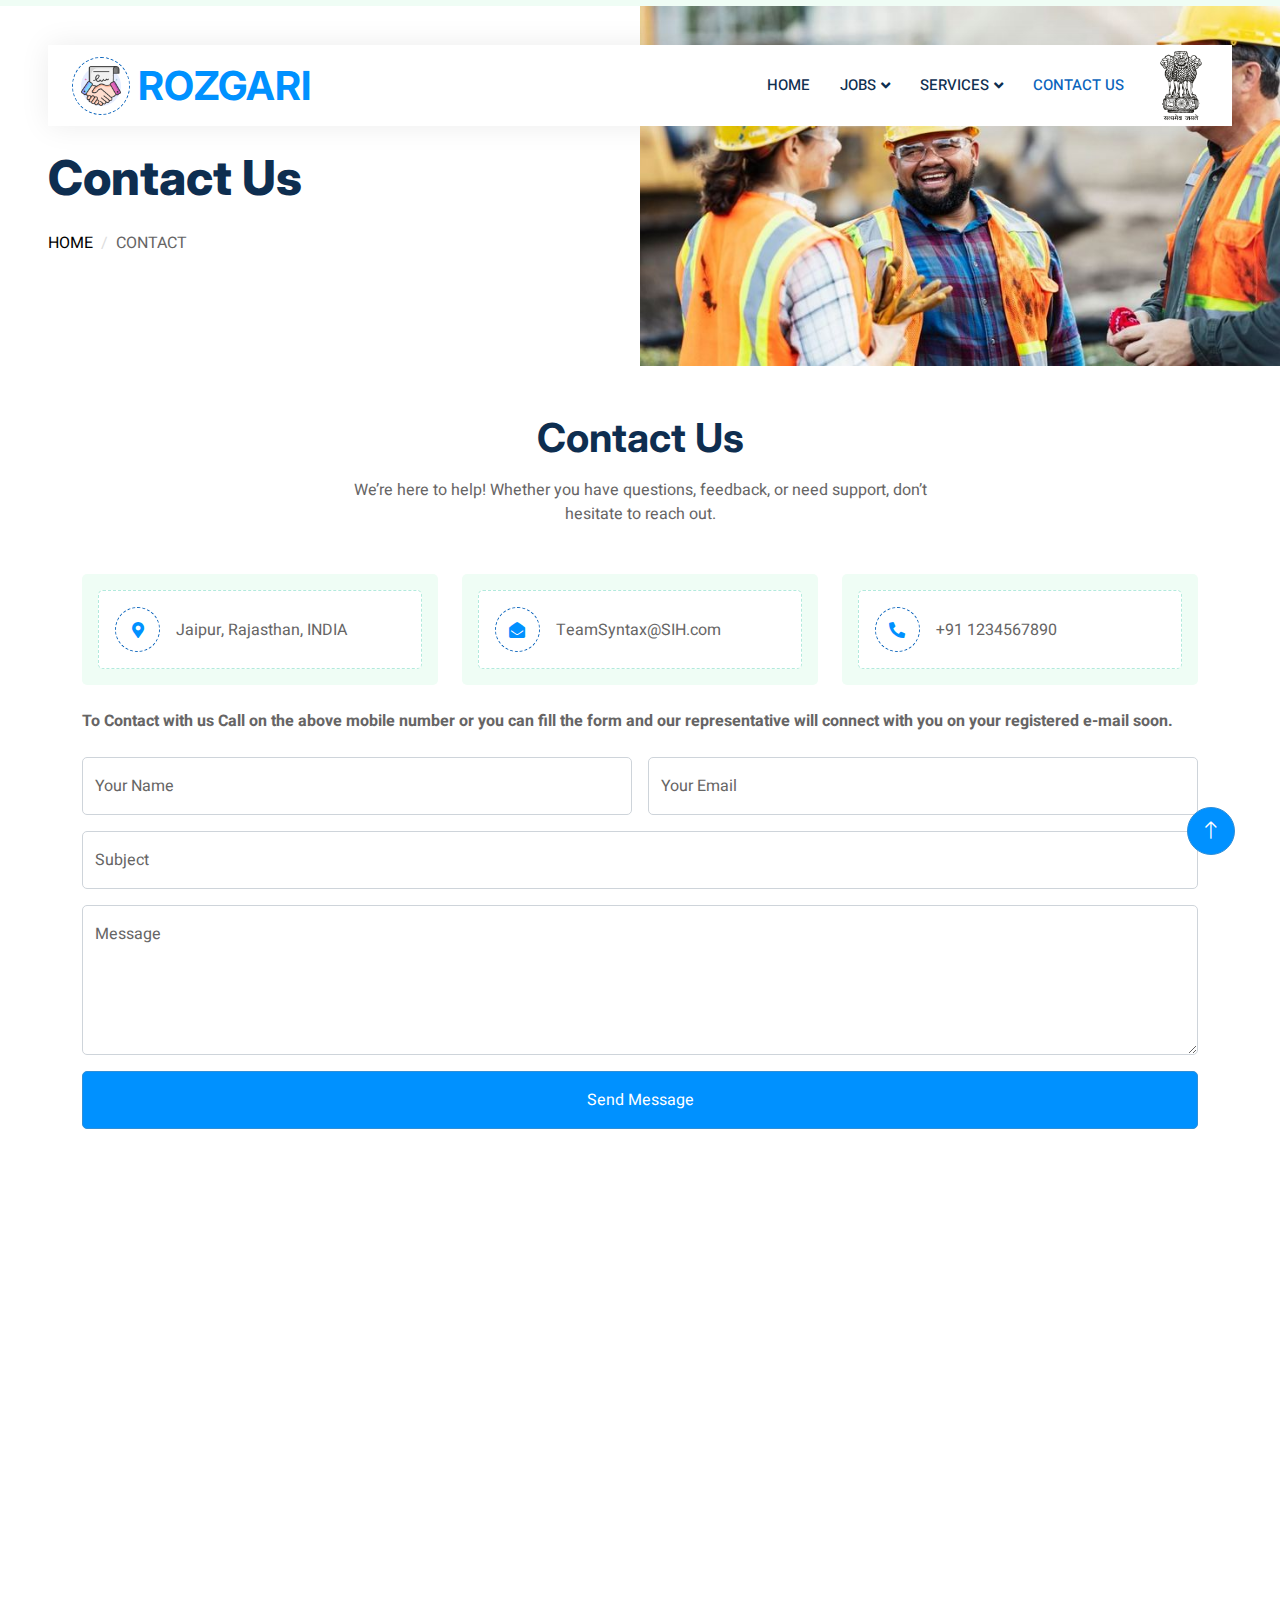
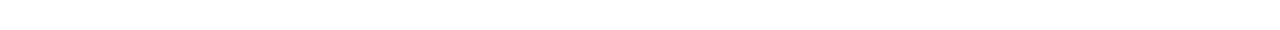
<file: contact.html>
<!DOCTYPE html>
<html lang="en">

<head>
    <meta charset="utf-8">
    <title>Contact Us | Rozzgari</title>
    <meta content="width=device-width, initial-scale=1.0" name="viewport">
    <meta content="" name="keywords">
    <meta content="Rozgari helps everyone in need by providing employment and improving their lives." name="description">

    <!-- Favicon -->
    <link href="img/favicon.ico" rel="icon">

    <!-- Google Web Fonts -->
    <link rel="preconnect" href="https://fonts.googleapis.com">
    <link rel="preconnect" href="https://fonts.gstatic.com" crossorigin>
    <link href="https://fonts.googleapis.com/css2?family=Heebo:wght@400;500;600&family=Inter:wght@700;800&display=swap" rel="stylesheet">
    
    <!-- Icon Font Stylesheet -->
    <link href="https://cdnjs.cloudflare.com/ajax/libs/font-awesome/5.10.0/css/all.min.css" rel="stylesheet">
    <link href="https://cdn.jsdelivr.net/npm/bootstrap-icons@1.4.1/font/bootstrap-icons.css" rel="stylesheet">

    <!-- Libraries Stylesheet -->
    <link href="lib/animate/animate.min.css" rel="stylesheet">
    <link href="lib/owlcarousel/assets/owl.carousel.min.css" rel="stylesheet">

    <!-- Customized Bootstrap Stylesheet -->
    <link href="css/bootstrap.min.css" rel="stylesheet">

    <!-- Template Stylesheet -->
    <link href="css/style.css" rel="stylesheet">
</head>

<body>
    <div class="container-xxl bg-white p-0">
        <!-- Spinner Start -->
        <div id="spinner" class="show bg-white position-fixed translate-middle w-100 vh-100 top-50 start-50 d-flex align-items-center justify-content-center">
            <div class="spinner-border text-primary" style="width: 3rem; height: 3rem;" role="status">
                <span class="sr-only">Loading...</span>
            </div>
        </div>
        <!-- Spinner End -->


        <!-- Navbar Start -->
        <div class="container-fluid nav-bar bg-transparent">
            <nav class="navbar navbar-expand-lg bg-white navbar-light py-0 px-4">
                <a href="index.html" class="navbar-brand d-flex align-items-center text-center">
                    <div class="icon p-2 me-2">
                        <img class="img-fluid" src="img/logo.png" alt="Icon" style="width: 40px; height: 40px;">
                    </div>
                    <h1 class="m-0 text-primary">ROZGARI</h1>
                </a>
                <button type="button" class="navbar-toggler" data-bs-toggle="collapse" data-bs-target="#navbarCollapse">
                    <span class="navbar-toggler-icon"></span>
                </button>
                <div class="collapse navbar-collapse" id="navbarCollapse">
                    <div class="navbar-nav ms-auto">
                        <a href="index.html" class="nav-item nav-link">Home</a>
                        <!-- <a href="about.html" class="nav-item nav-link">About</a> -->
                        <div class="nav-item dropdown">
                            <a href="#" class="nav-link dropdown-toggle" data-bs-toggle="dropdown">Jobs</a>
                            <div class="dropdown-menu rounded-0 m-0">
                                <a href="search-job.html" class="dropdown-item">Search Job</a>
                                <a href="upload-job.html" class="dropdown-item">Upload Job</a>
                               <!-- <a  href="property-agent.html" class="dropdown-item">Property Agent</a> -->
                            </div>
                        </div>
                        <div class="nav-item dropdown">
                            <a href="#" class="nav-link dropdown-toggle" data-bs-toggle="dropdown">Services</a>
                            <div class="dropdown-menu rounded-0 m-0">
                                <a href="search-services.html" class="dropdown-item">Search Services</a>
                                <a href="upload-services.html" class="dropdown-item">Upload Services</a>
                                <!-- <a href="404.html" class="dropdown-item">404 Error</a> -->
                            </div>
                        </div>
                        <a href="contact.html" class="nav-item nav-link active">Contact Us</a>
                    </div>
                    <div class="govt"><img src="./img/govt.jpeg" alt=""></div>
                    <!-- <a href="" class="btn btn-primary px-3 d-none d-lg-flex">Add Job</a> -->
                </div>
            </nav>
        </div>
        <!-- Navbar End -->


        <!-- Header Start -->
        <div class="container-fluid header bg-white p-0">
            <div class="row g-0 align-items-center flex-column-reverse flex-md-row">
                <div class="col-md-6 p-5 mt-lg-5">
                    <h1 class="display-5 animated fadeIn mb-4">Contact Us</h1> 
                        <nav aria-label="breadcrumb animated fadeIn">
                        <ol class="breadcrumb text-uppercase">
                            <li class="breadcrumb-item"><a href="index.html">Home</a></li>
                            
                            <li class="breadcrumb-item text-body active" aria-current="page">Contact</li>
                        </ol>
                    </nav>
                </div>
                <div class="col-md-6 animated fadeIn">
                    <img class="img-fluid" src="img/contact. Stock Photo" alt="">
                </div>
            </div>
        </div>
        <!-- Header End -->


        <!-- Contact Start -->
        <div class="container-xxl py-5">
            <div class="container">
                <div class="text-center mx-auto mb-5 wow fadeInUp" data-wow-delay="0.1s" style="max-width: 600px;">
                    <h1 class="mb-3">Contact Us</h1>
                    <p>We’re here to help! Whether you have questions, feedback, or need support, don’t hesitate to reach out.</p>
                </div>
                <div class="row g-4">
                    <div class="col-12">
                        <div class="row gy-4">
                            <div class="col-md-6 col-lg-4 wow fadeIn" data-wow-delay="0.1s">
                                <div class="bg-light rounded p-3">
                                    <div class="d-flex align-items-center bg-white rounded p-3" style="border: 1px dashed rgba(0, 185, 142, .3)">
                                        <div class="icon me-3" style="width: 45px; height: 45px;">
                                            <i class="fa fa-map-marker-alt text-primary"></i>
                                        </div>
                                        <span>Jaipur, Rajasthan, INDIA</span>
                                    </div>
                                </div>
                            </div>
                            <div class="col-md-6 col-lg-4 wow fadeIn" data-wow-delay="0.3s">
                                <div class="bg-light rounded p-3">
                                    <div class="d-flex align-items-center bg-white rounded p-3" style="border: 1px dashed rgba(0, 185, 142, .3)">
                                        <div class="icon me-3" style="width: 45px; height: 45px;">
                                            <i class="fa fa-envelope-open text-primary"></i>
                                        </div>
                                        <span>TeamSyntax@SIH.com</span>
                                    </div>
                                </div>
                            </div>
                            <div class="col-md-6 col-lg-4 wow fadeIn" data-wow-delay="0.5s">
                                <div class="bg-light rounded p-3">
                                    <div class="d-flex align-items-center bg-white rounded p-3" style="border: 1px dashed rgba(0, 185, 142, .3)">
                                        <div class="icon me-3" style="width: 45px; height: 45px;">
                                            <i class="fa fa-phone-alt text-primary"></i>
                                        </div>
                                        <span>+91 1234567890</span>
                                    </div>
                                </div>
                            </div>
                        </div>
                    </div>
                    <!-- <div class="col-md-6 wow fadeInUp" data-wow-delay="0.1s">
                        <iframe class="position-relative rounded w-100 h-100"
                            src="https://www.google.com/maps/embed?pb=!1m18!1m12!1m3!1d3001156.4288297426!2d-78.01371936852176!3d42.72876761954724!2m3!1f0!2f0!3f0!3m2!1i1024!2i768!4f13.1!3m3!1m2!1s0x4ccc4bf0f123a5a9%3A0xddcfc6c1de189567!2sNew%20York%2C%20USA!5e0!3m2!1sen!2sbd!4v1603794290143!5m2!1sen!2sbd"
                            frameborder="0" style="min-height: 400px; border:0;" allowfullscreen="" aria-hidden="false"
                            tabindex="0"></iframe>
                    </div> -->
                    <div class="col-md-12">
                        <div class="wow fadeInUp" data-wow-delay="0.5s">
                            <p class="mb-4"><b>To Contact with us Call on the above mobile number or you can fill the form and our representative will connect with you on your registered e-mail soon.</b></p>
                            <form>
                                <div class="row g-3">
                                    <div class="col-md-6">
                                        <div class="form-floating">
                                            <input type="text" class="form-control" id="name" placeholder="Your Name">
                                            <label for="name">Your Name</label>
                                        </div>
                                    </div>
                                    <div class="col-md-6">
                                        <div class="form-floating">
                                            <input type="email" class="form-control" id="email" placeholder="Your Email">
                                            <label for="email">Your Email</label>
                                        </div>
                                    </div>
                                    <div class="col-12">
                                        <div class="form-floating">
                                            <input type="text" class="form-control" id="subject" placeholder="Subject">
                                            <label for="subject">Subject</label>
                                        </div>
                                    </div>
                                    <div class="col-12">
                                        <div class="form-floating">
                                            <textarea class="form-control" placeholder="Leave a message here" id="message" style="height: 150px"></textarea>
                                            <label for="message">Message</label>
                                        </div>
                                    </div>
                                    <div class="col-12">
                                        <button class="btn btn-primary w-100 py-3" type="submit">Send Message</button>
                                    </div>
                                </div>
                            </form>
                        </div>
                    </div>
                </div>
            </div>
        </div>
        <!-- Contact End -->


        <!-- Footer Start -->
        <div class="container-fluid bg-dark text-white-50 footer pt-5 mt-5 wow fadeIn" data-wow-delay="0.1s">
            <div class="container py-5">
                <div class="row g-5">
                    <div class="col-lg-3 col-md-6">
                        <h5 class="text-white mb-4">Get In Touch</h5>
                        <p class="mb-2"><i class="fa fa-map-marker-alt me-3"></i>Jaipur, Rajasthan, INDIA</p>
                        <p class="mb-2"><i class="fa fa-phone-alt me-3"></i>+91 1234567890</p>
                        <p class="mb-2"><i class="fa fa-envelope me-3"></i>TeamSyntax@SIH.com</p>
                        <div class="d-flex pt-2">
                            <a class="btn btn-outline-light btn-social" href=""><i class="fab fa-twitter"></i></a>
                            <a class="btn btn-outline-light btn-social" href=""><i class="fab fa-facebook-f"></i></a>
                            <a class="btn btn-outline-light btn-social" href=""><i class="fab fa-youtube"></i></a>
                            <a class="btn btn-outline-light btn-social" href=""><i class="fab fa-linkedin-in"></i></a>
                        </div>
                    </div>
                    <div class="col-lg-3 col-md-6">
                        <h5 class="text-white mb-4">Quick Links</h5>
                        <a class="btn btn-link text-white-50" href="index.html">Home</a>
                        <a class="btn btn-link text-white-50" href="search-job.html">Jobs</a>
                        <a class="btn btn-link text-white-50" href="search-services.html">Services</a>
                        <!-- <a class="btn btn-link text-white-50" href="">Privacy Policy</a> -->
                        <a class="btn btn-link text-white-50" href="#">Terms & Condition</a>
                    </div>
                    <!-- <div class="col-lg-3 col-md-6">
                        <h5 class="text-white mb-4">Photo Gallery</h5>
                        <div class="row g-2 pt-2">
                            <div class="col-4">
                                <img class="img-fluid rounded bg-light p-1" src="img/property-1.jpg" alt="">
                            </div>
                            <div class="col-4">
                                <img class="img-fluid rounded bg-light p-1" src="img/property-2.jpg" alt="">
                            </div>
                            <div class="col-4">
                                <img class="img-fluid rounded bg-light p-1" src="img/property-3.jpg" alt="">
                            </div>
                            <div class="col-4">
                                <img class="img-fluid rounded bg-light p-1" src="img/property-4.jpg" alt="">
                            </div>
                            <div class="col-4">
                                <img class="img-fluid rounded bg-light p-1" src="img/property-5.jpg" alt="">
                            </div>
                            <div class="col-4">
                                <img class="img-fluid rounded bg-light p-1" src="img/property-6.jpg" alt="">
                            </div>
                        </div>
                    </div> -->
                    <!-- <div class="col-lg-3 col-md-6">
                        <h5 class="text-white mb-4">Newsletter</h5>
                        <p>Dolor amet sit justo amet elitr clita ipsum elitr est.</p>
                        <div class="position-relative mx-auto" style="max-width: 400px;">
                            <input class="form-control bg-transparent w-100 py-3 ps-4 pe-5" type="text" placeholder="Your email">
                            <button type="button" class="btn btn-primary py-2 position-absolute top-0 end-0 mt-2 me-2">SignUp</button>
                        </div>
                    </div> -->
                </div>
            </div>
            <div class="container">
                <div class="copyright">
                    <div class="row">
                        <div class="col-md-6 text-center text-md-start mb-3 mb-md-0">
                            &copy; <a class="border-bottom" href="index.html">ROZZGARI</a>, All Right Reserved. Designed By <a class="border-bottom" >Team_Syntax</a>
                        </div>
                        <div class="col-md-6 text-center text-md-end">
                            <div class="footer-menu">
                                <a href="index.html">Home</a>
                                <a href="">Help</a>
                                <a href="">FQAs</a>
                            </div>
                        </div>
                    </div>
                </div>
            </div>
        </div>
        <!-- Footer End -->



        <!-- Back to Top -->
        <a href="#" class="btn btn-lg btn-primary btn-lg-square back-to-top"><i class="bi bi-arrow-up"></i></a>
    </div>

    <!-- JavaScript Libraries -->
    <script src="https://code.jquery.com/jquery-3.4.1.min.js"></script>
    <script src="https://cdn.jsdelivr.net/npm/bootstrap@5.0.0/dist/js/bootstrap.bundle.min.js"></script>
    <script src="lib/wow/wow.min.js"></script>
    <script src="lib/easing/easing.min.js"></script>
    <script src="lib/waypoints/waypoints.min.js"></script>
    <script src="lib/owlcarousel/owl.carousel.min.js"></script>

    <!-- Template Javascript -->
    <script src="js/main.js"></script>
</body>

</html>
</file>
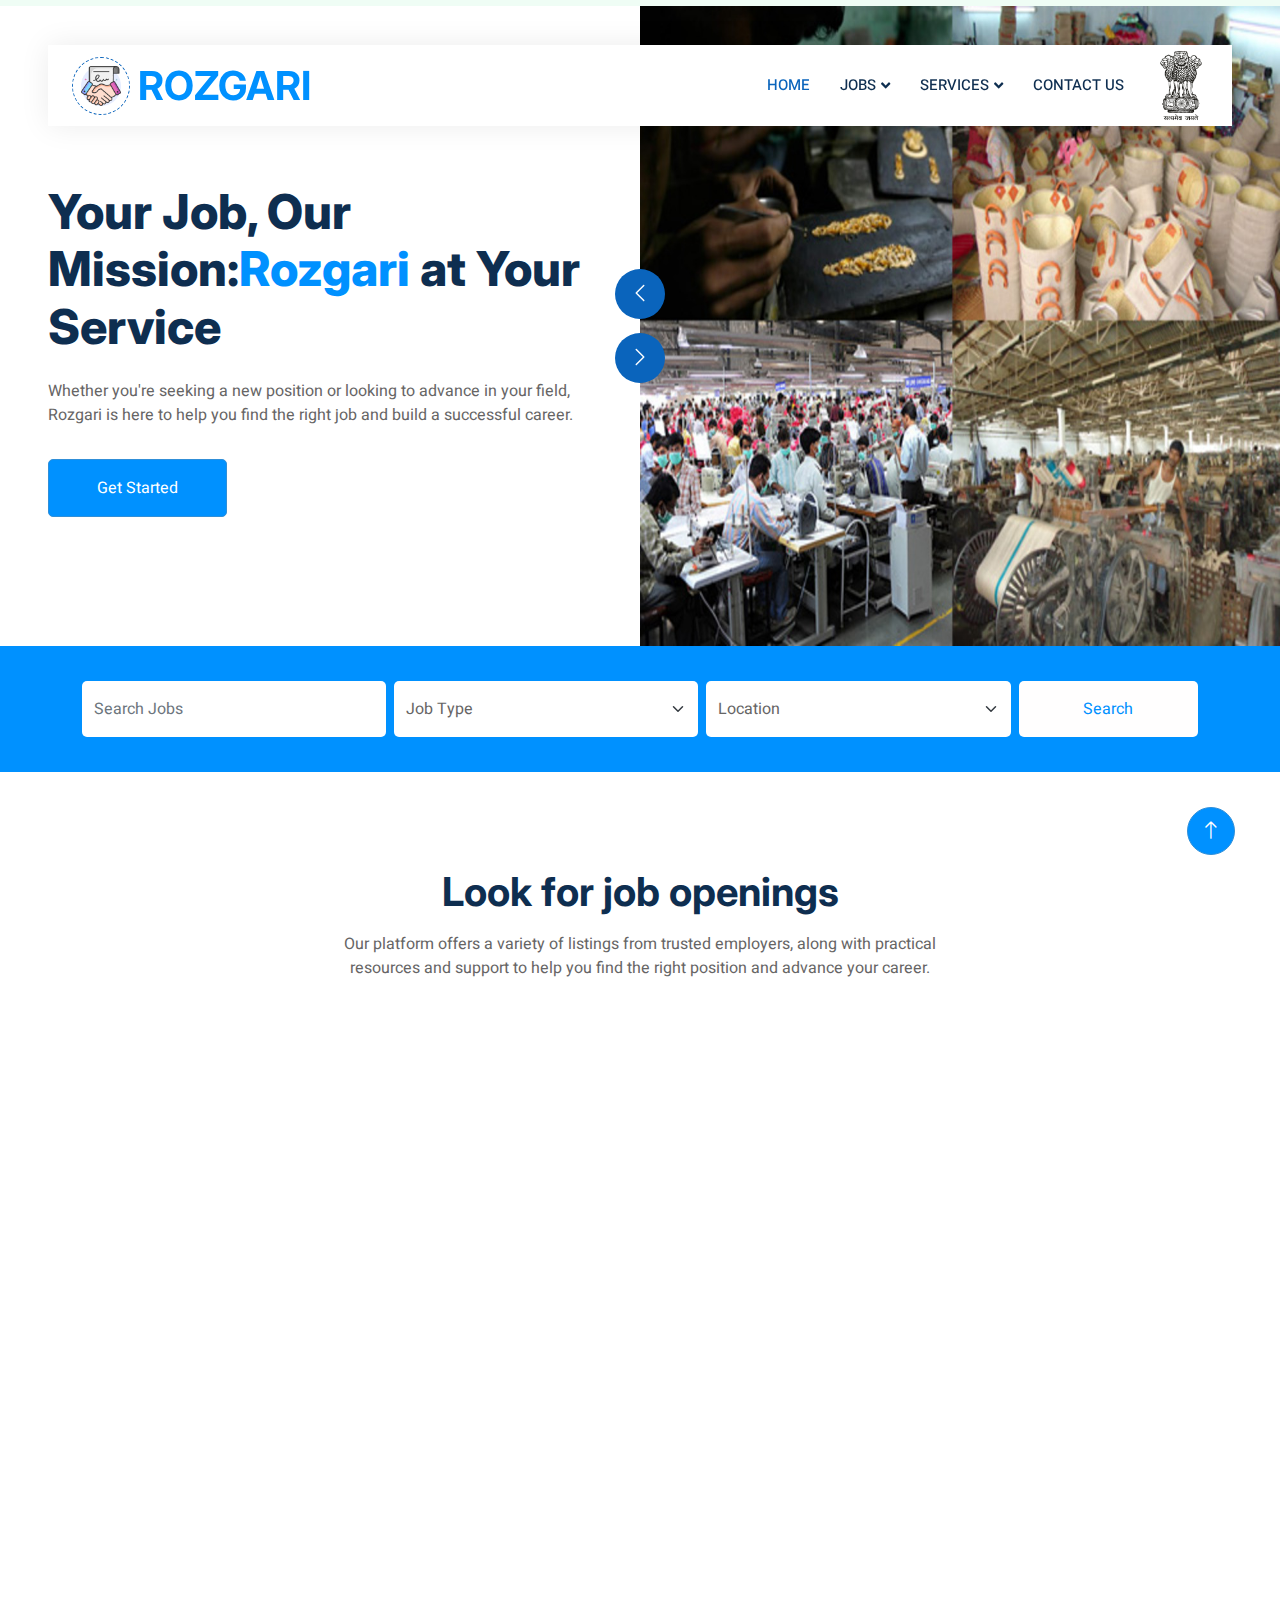
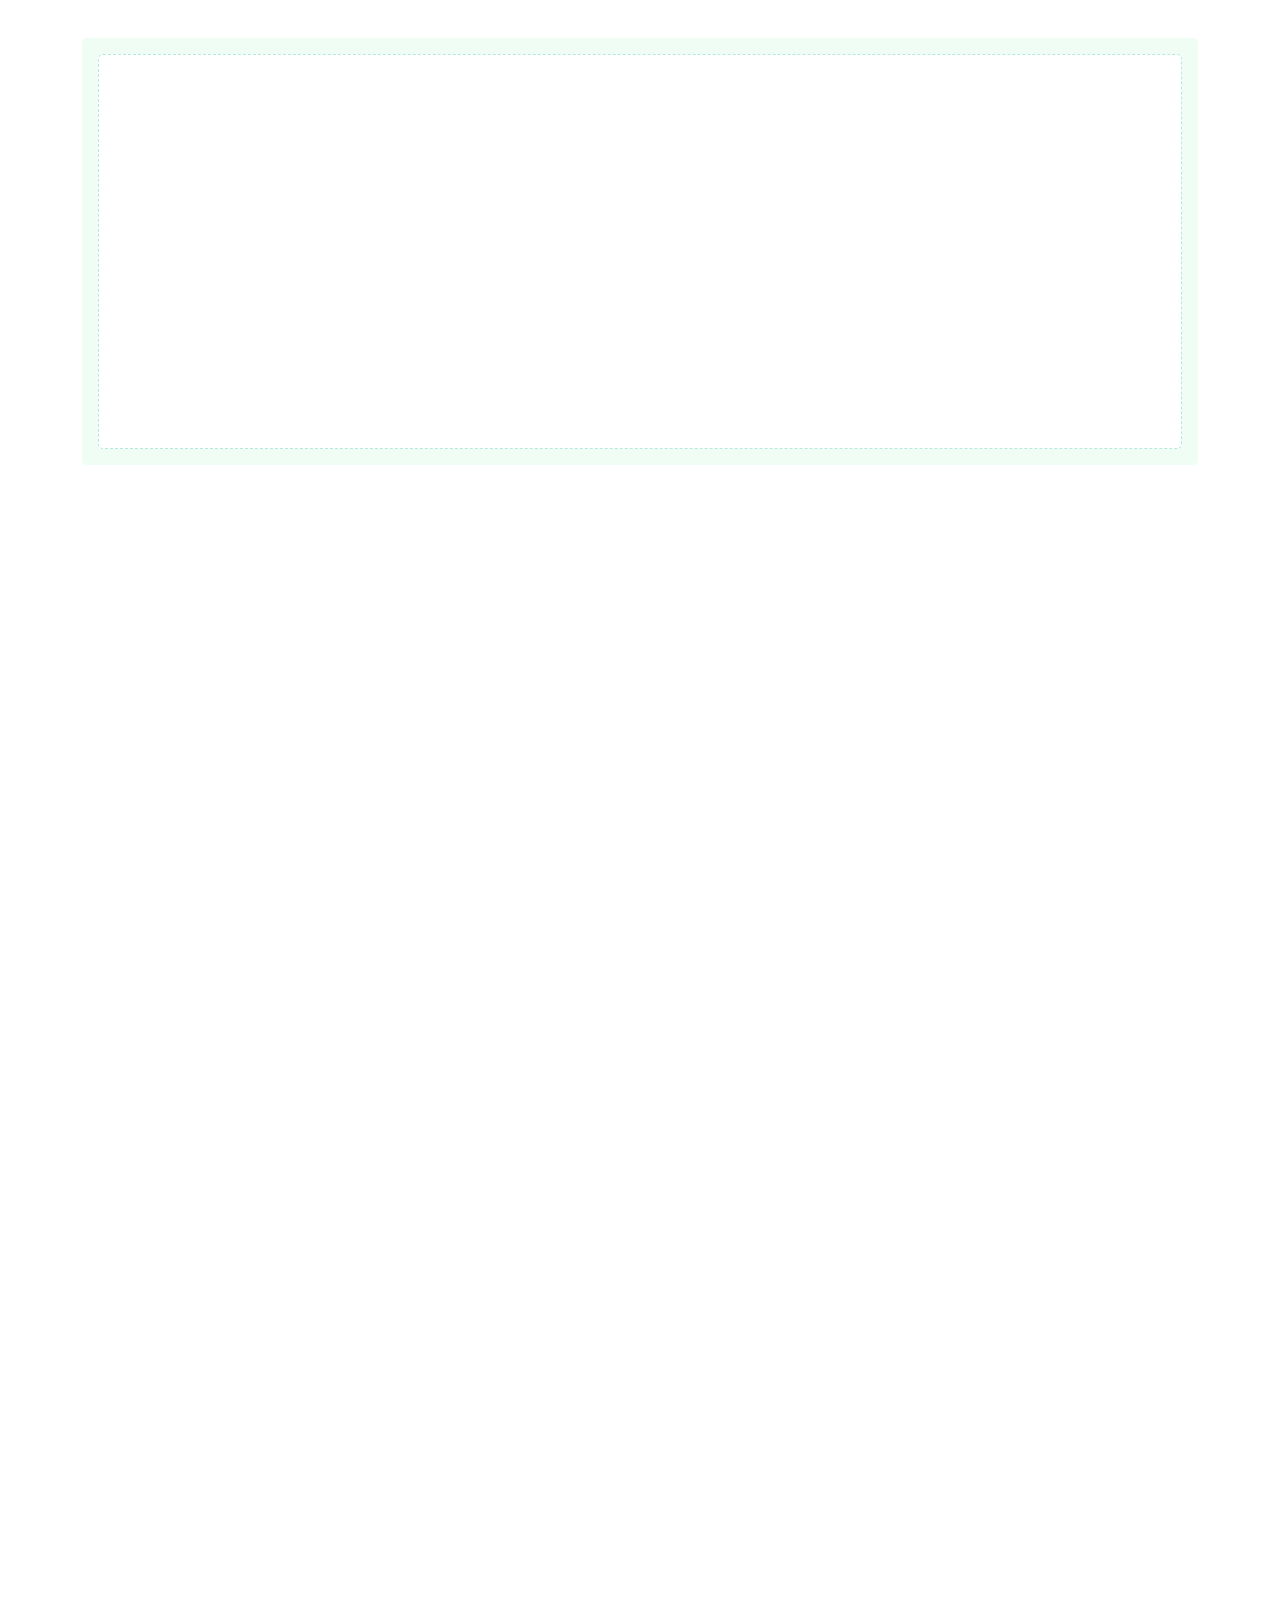
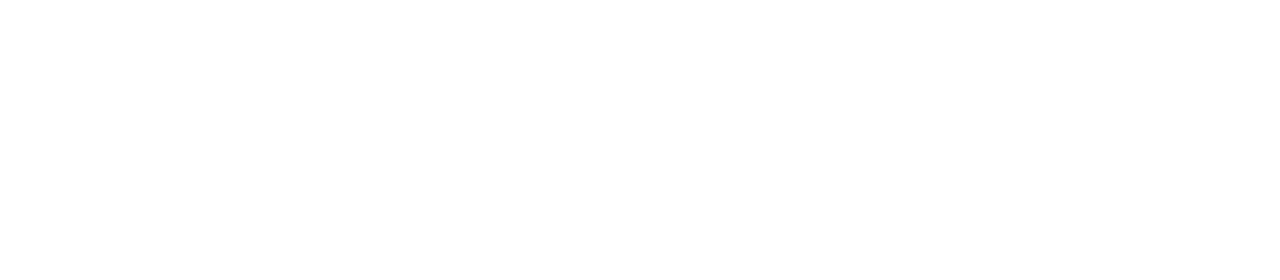
<file: home.html>
<!DOCTYPE html>
<html lang="en">

<head>
    <meta charset="utf-8">
    <title>Rozgari | Empowering Everyone with Support and Opportunities</title>
    <meta content="width=device-width, initial-scale=1.0" name="viewport">
    <meta content="" name="keywords">
    <meta content="Rozgari helps everyone in need by providing employment and improving their lives." name="description">

    <!-- Favicon -->
    <link href="img/favicon.ico" rel="icon">

    <!-- Google Web Fonts -->
    <link rel="preconnect" href="https://fonts.googleapis.com">
    <link rel="preconnect" href="https://fonts.gstatic.com" crossorigin>
    <link href="https://fonts.googleapis.com/css2?family=Heebo:wght@400;500;600&family=Inter:wght@700;800&display=swap" rel="stylesheet">
    
    <!-- Icon Font Stylesheet -->
    <link href="https://cdnjs.cloudflare.com/ajax/libs/font-awesome/5.10.0/css/all.min.css" rel="stylesheet">
    <link href="https://cdn.jsdelivr.net/npm/bootstrap-icons@1.4.1/font/bootstrap-icons.css" rel="stylesheet">

    <!-- Libraries Stylesheet -->
    <link href="lib/animate/animate.min.css" rel="stylesheet">
    <link href="lib/owlcarousel/assets/owl.carousel.min.css" rel="stylesheet">

    <!-- Customized Bootstrap Stylesheet -->
    <link href="css/bootstrap.min.css" rel="stylesheet">

    <!-- Template Stylesheet -->
    <link href="css/style.css" rel="stylesheet">
</head>

<body>
    <div class="container-xxl bg-white p-0">
        <!-- Spinner Start -->
        <div id="spinner" class="show bg-white position-fixed translate-middle w-100 vh-100 top-50 start-50 d-flex align-items-center justify-content-center">
            <div class="spinner-border text-primary" style="width: 3rem; height: 3rem;" role="status">
                <span class="sr-only">Loading...</span>
            </div>
        </div>
        <!-- Spinner End -->
<!-- 
          <div class="ashoka"><img src="./img/ashoka.jpeg" alt="ashoka chakra" ></div> -->
        <!-- Navbar Start -->
        <div class="container-fluid nav-bar bg-transparent">
            <nav class="navbar navbar-expand-lg bg-white navbar-light py-0 px-4">
                <a href="home.html" class="navbar-brand d-flex align-items-center text-center">
                    <div class="icon p-2 me-2">
                        <img class="img-fluid" src="img/logo.png" alt="Icon" style="width: 40px; height: 40px;">
                    </div>
                    <h1 class="m-0 text-primary">ROZGARI</h1>
                </a>
                <button type="button" class="navbar-toggler" data-bs-toggle="collapse" data-bs-target="#navbarCollapse">
                    <span class="navbar-toggler-icon"></span>
                </button>
                <div class="collapse navbar-collapse" id="navbarCollapse">
                    <div class="navbar-nav ms-auto">
                        <a href="home.html" class="nav-item nav-link active">Home</a>
                        <!-- <a href="about.html" class="nav-item nav-link">About</a> -->
                        <div class="nav-item dropdown">
                            <a href="#" class="nav-link dropdown-toggle" data-bs-toggle="dropdown">Jobs</a>
                            <div class="dropdown-menu rounded-0 m-0 ">
                                <a href="search-job.html" class="dropdown-item searchJob active">Search Job</a>
                                <a href="upload-job.html" class="dropdown-item uploadJob active">Upload Job</a>
                               <!-- <a  href="property-agent.html" class="dropdown-item">Property Agent</a> -->
                            </div>
                        </div>
                        <div class="nav-item dropdown">
                            <a href="#" class="nav-link dropdown-toggle" data-bs-toggle="dropdown">Services</a>
                            <div class="dropdown-menu rounded-0 m-0 ">
                                <a href="search-services.html" class="dropdown-item searchService  active">Search Services</a>
                                <a href="upload-services.html" class="dropdown-item uploadService active">Upload Services</a>
                                <!-- <a href="404.html" class="dropdown-item">404 Error</a> -->
                            </div>
                        </div>
                        <a href="contact.html" class="nav-item nav-link">Contact Us</a>
                    </div>
                    <div class="govt"><img src="./img/govt.jpeg" alt=""></div>
                    <!-- <a href="" class="btn btn-primary px-3 d-none d-lg-flex">Add Job</a> -->
                </div>
            </nav>
        </div>
        <!-- Navbar End -->


        <!-- Header Start -->
        <div class="container-fluid header bg-white p-0">
            <div class="row g-0 align-items-center flex-column-reverse flex-md-row">
                <div class="col-md-6 p-5 mt-lg-5">
                    <h1 class="display-5 animated fadeIn mb-4">Your Job, Our Mission:<span class="text-primary">Rozgari</span> at Your Service</h1>
                    <p class="animated fadeIn mb-4 pb-2"> Whether you're seeking a new position or looking to advance in your field, Rozgari is here to help you find the right job and build a successful career.</p>
                    <a href="" class="btn btn-primary py-3 px-5 me-3 animated fadeIn">Get Started</a>
                </div>
                <div class="col-md-6 animated fadeIn">
                    <div class="owl-carousel header-carousel">
                        <div class="owl-carousel-item">
                            <img class="img-fluid" src="img/carousel-1.jpg" alt="">
                        </div>
                        <div class="owl-carousel-item">
                            <img class="img-fluid" src="img/carousel3.jpg" alt="">
                        </div>
                    </div>
                </div>
            </div>
        </div>
        <!-- Header End -->


        <!-- Search Start -->
        <div class="container-fluid bg-primary mb-5 wow fadeIn" data-wow-delay="0.1s" style="padding: 35px;">
            <div class="container">
                <div class="row g-2">
                    <div class="col-md-10">
                        <div class="row g-2">
                            <div class="col-md-4">
                                <input type="text" class="form-control border-0 py-3" placeholder="Search Jobs">
                            </div>
                            <div class="col-md-4">
                                <select class="form-select border-0 py-3">
                                    <option selected>Job Type</option>
                                    <option value="1">Electrician</option>
                                    <option value="2">Gardener</option>
                                    <option value="3">Security Guard</option>
                                    <option value="4">Home Maid</option>
                                    <option value="5">Labour</option>
                                    <option value="6">Plumber</option>
                                    <option value="6">Carpenter</option>
                                    <option value="6">Cashier</option>
                                    <option value="6">HouseKeeper</option>
                                    <option value="6">Construction Worker</option>
                                </select>
                            </div>
                            <div class="col-md-4">
                                <select class="form-select border-0 py-3">
                                    <option selected>Location</option>
                                    <option value="1">Bangalore</option>
                                    <option value="2">Delhi</option>
                                    <option value="3">Jaipur</option>
                                    <option value="4">Mumbai</option>
                                </select>
                            </div>
                        </div>
                    </div>
                    <div class="col-md-2">
                        <button class="btn btn-search btn-dark border-0 w-100 py-3">Search</button>
                    </div>
                </div>
            </div>
        </div>
        <!-- Search End -->


        <!-- Category Start -->
        <div class="container-xxl py-5">
            <div class="container">
                <div class="text-center mx-auto mb-5 wow fadeInUp" data-wow-delay="0.1s" style="max-width: 600px;">
                    <h1 class="mb-3">Look for job openings</h1>
                    <p>Our platform offers a variety of listings from trusted employers, along with practical resources and support to help you find the right position and advance your career.</p>
                </div>
                <div class="row g-4">
                    <div class="col-lg-3 col-sm-6 wow fadeInUp" data-wow-delay="0.1s">
                        <a class="cat-item d-block bg-light text-center rounded p-3" href="">
                            <div class="rounded p-4">
                                <div class="icon mb-3">
                                    <img class="img-fluid" src="img/electrician.png" alt="Icon">
                                </div>
                                <h6>Electrician</h6>
                                <span>123 Properties</span>
                            </div>
                        </a>
                    </div>
                    <div class="col-lg-3 col-sm-6 wow fadeInUp" data-wow-delay="0.3s">
                        <a class="cat-item d-block bg-light text-center rounded p-3" href="">
                            <div class="rounded p-4">
                                <div class="icon mb-3">
                                    <img class="img-fluid" src="img/gardener.png" alt="Icon">
                                </div>
                                <h6>Gardener</h6>
                                <span>123 Properties</span>
                            </div>
                        </a>
                    </div>
                    <div class="col-lg-3 col-sm-6 wow fadeInUp" data-wow-delay="0.5s">
                        <a class="cat-item d-block bg-light text-center rounded p-3" href="">
                            <div class="rounded p-4">
                                <div class="icon mb-3">
                                    <img class="img-fluid" src="img/guard.png" alt="Icon">
                                </div>
                                <h6>Security Guard</h6>
                                <span>123 Properties</span>
                            </div>
                        </a>
                    </div>
                    <div class="col-lg-3 col-sm-6 wow fadeInUp" data-wow-delay="0.7s">
                        <a class="cat-item d-block bg-light text-center rounded p-3" href="">
                            <div class="rounded p-4">
                                <div class="icon mb-3">
                                    <img class="img-fluid" src="img/maid.png" alt="Icon">
                                </div>
                                <h6>Home maid</h6>
                                <span>123 Properties</span>
                            </div>
                        </a>
                    </div>
                    <div class="col-lg-3 col-sm-6 wow fadeInUp" data-wow-delay="0.1s">
                        <a class="cat-item d-block bg-light text-center rounded p-3" href="">
                            <div class="rounded p-4">
                                <div class="icon mb-3">
                                    <img class="img-fluid" src="img/plumber.png" alt="Icon">
                                </div>
                                <h6>Plumber</h6>
                                <span>123 Properties</span>
                            </div>
                        </a>
                    </div>
                    <div class="col-lg-3 col-sm-6 wow fadeInUp" data-wow-delay="0.3s">
                        <a class="cat-item d-block bg-light text-center rounded p-3" href="">
                            <div class="rounded p-4">
                                <div class="icon mb-3">
                                    <img class="img-fluid" src="img/carpenter.png" alt="Icon">
                                </div>
                                <h6>Carpenter</h6>
                                <span>123 Properties</span>
                            </div>
                        </a>
                    </div>
                    <div class="col-lg-3 col-sm-6 wow fadeInUp" data-wow-delay="0.5s">
                        <a class="cat-item d-block bg-light text-center rounded p-3" href="">
                            <div class="rounded p-4">
                                <div class="icon mb-3">
                                    <img class="img-fluid" src="img/cashier.png" alt="Icon">
                                </div>
                                <h6>Cashier</h6>
                                <span>123 Properties</span>
                            </div>
                        </a>
                    </div>
                    <div class="col-lg-3 col-sm-6 wow fadeInUp" data-wow-delay="0.7s">
                        <a class="cat-item d-block bg-light text-center rounded p-3" href="">
                            <div class="rounded p-4">
                                <div class="icon mb-3">
                                    <img class="img-fluid" src="img/workers.png" alt="Icon">
                                </div>
                                <h6>Construction workers</h6>
                                <span>123 Properties</span>
                            </div>
                        </a>
                    </div>
                </div>
            </div>
        </div>
        <!-- Category End -->


        <!-- About Start -->
        <!-- <div class="container-xxl py-5">
            <div class="container">
                <div class="row g-5 align-items-center">
                    <div class="col-lg-6 wow fadeIn" data-wow-delay="0.1s">
                        <div class="about-img position-relative overflow-hidden p-5 pe-0">
                            <img class="img-fluid w-100" src="img/about.jpg">
                        </div>
                    </div>
                    <div class="col-lg-6 wow fadeIn" data-wow-delay="0.5s">
                        <h1 class="mb-4">#1 Place To Find The Perfect Property</h1>
                        <p class="mb-4">Tempor erat elitr rebum at clita. Diam dolor diam ipsum sit. Aliqu diam amet diam et eos. Clita erat ipsum et lorem et sit, sed stet lorem sit clita duo justo magna dolore erat amet</p>
                        <p><i class="fa fa-check text-primary me-3"></i>Tempor erat elitr rebum at clita</p>
                        <p><i class="fa fa-check text-primary me-3"></i>Aliqu diam amet diam et eos</p>
                        <p><i class="fa fa-check text-primary me-3"></i>Clita duo justo magna dolore erat amet</p>
                        <a class="btn btn-primary py-3 px-5 mt-3" href="">Read More</a>
                    </div>
                </div>
            </div>
        </div> -->
        <!-- About End -->


        <!-- Property List Start -->
        <!-- <div class="container-xxl py-5">
            <div class="container">
                <div class="row g-0 gx-5 align-items-end">
                    <div class="col-lg-6">
                        <div class="text-start mx-auto mb-5 wow slideInLeft" data-wow-delay="0.1s">
                            <h1 class="mb-3">Property Listing</h1>
                            <p>Eirmod sed ipsum dolor sit rebum labore magna erat. Tempor ut dolore lorem kasd vero ipsum sit eirmod sit diam justo sed rebum.</p>
                        </div>
                    </div>
                    <div class="col-lg-6 text-start text-lg-end wow slideInRight" data-wow-delay="0.1s">
                        <ul class="nav nav-pills d-inline-flex justify-content-end mb-5">
                            <li class="nav-item me-2">
                                <a class="btn btn-outline-primary active" data-bs-toggle="pill" href="#tab-1">Featured</a>
                            </li>
                            <li class="nav-item me-2">
                                <a class="btn btn-outline-primary" data-bs-toggle="pill" href="#tab-2">For Sell</a>
                            </li>
                            <li class="nav-item me-0">
                                <a class="btn btn-outline-primary" data-bs-toggle="pill" href="#tab-3">For Rent</a>
                            </li>
                        </ul>
                    </div>
                </div>
                <div class="tab-content">
                    <div id="tab-1" class="tab-pane fade show p-0 active">
                        <div class="row g-4">
                            <div class="col-lg-4 col-md-6 wow fadeInUp" data-wow-delay="0.1s">
                                <div class="property-item rounded overflow-hidden">
                                    <div class="position-relative overflow-hidden">
                                        <a href=""><img class="img-fluid" src="img/property-1.jpg" alt=""></a>
                                        <div class="bg-primary rounded text-white position-absolute start-0 top-0 m-4 py-1 px-3">For Sell</div>
                                        <div class="bg-white rounded-top text-primary position-absolute start-0 bottom-0 mx-4 pt-1 px-3">Appartment</div>
                                    </div>
                                    <div class="p-4 pb-0">
                                        <h5 class="text-primary mb-3">$12,345</h5>
                                        <a class="d-block h5 mb-2" href="">Golden Urban House For Sell</a>
                                        <p><i class="fa fa-map-marker-alt text-primary me-2"></i>123 Street, New York, USA</p>
                                    </div>
                                    <div class="d-flex border-top">
                                        <small class="flex-fill text-center border-end py-2"><i class="fa fa-ruler-combined text-primary me-2"></i>1000 Sqft</small>
                                        <small class="flex-fill text-center border-end py-2"><i class="fa fa-bed text-primary me-2"></i>3 Bed</small>
                                        <small class="flex-fill text-center py-2"><i class="fa fa-bath text-primary me-2"></i>2 Bath</small>
                                    </div>
                                </div>
                            </div>
                            <div class="col-lg-4 col-md-6 wow fadeInUp" data-wow-delay="0.3s">
                                <div class="property-item rounded overflow-hidden">
                                    <div class="position-relative overflow-hidden">
                                        <a href=""><img class="img-fluid" src="img/property-2.jpg" alt=""></a>
                                        <div class="bg-primary rounded text-white position-absolute start-0 top-0 m-4 py-1 px-3">For Rent</div>
                                        <div class="bg-white rounded-top text-primary position-absolute start-0 bottom-0 mx-4 pt-1 px-3">Villa</div>
                                    </div>
                                    <div class="p-4 pb-0">
                                        <h5 class="text-primary mb-3">$12,345</h5>
                                        <a class="d-block h5 mb-2" href="">Golden Urban House For Sell</a>
                                        <p><i class="fa fa-map-marker-alt text-primary me-2"></i>123 Street, New York, USA</p>
                                    </div>
                                    <div class="d-flex border-top">
                                        <small class="flex-fill text-center border-end py-2"><i class="fa fa-ruler-combined text-primary me-2"></i>1000 Sqft</small>
                                        <small class="flex-fill text-center border-end py-2"><i class="fa fa-bed text-primary me-2"></i>3 Bed</small>
                                        <small class="flex-fill text-center py-2"><i class="fa fa-bath text-primary me-2"></i>2 Bath</small>
                                    </div>
                                </div>
                            </div>
                            <div class="col-lg-4 col-md-6 wow fadeInUp" data-wow-delay="0.5s">
                                <div class="property-item rounded overflow-hidden">
                                    <div class="position-relative overflow-hidden">
                                        <a href=""><img class="img-fluid" src="img/property-3.jpg" alt=""></a>
                                        <div class="bg-primary rounded text-white position-absolute start-0 top-0 m-4 py-1 px-3">For Sell</div>
                                        <div class="bg-white rounded-top text-primary position-absolute start-0 bottom-0 mx-4 pt-1 px-3">Office</div>
                                    </div>
                                    <div class="p-4 pb-0">
                                        <h5 class="text-primary mb-3">$12,345</h5>
                                        <a class="d-block h5 mb-2" href="">Golden Urban House For Sell</a>
                                        <p><i class="fa fa-map-marker-alt text-primary me-2"></i>123 Street, New York, USA</p>
                                    </div>
                                    <div class="d-flex border-top">
                                        <small class="flex-fill text-center border-end py-2"><i class="fa fa-ruler-combined text-primary me-2"></i>1000 Sqft</small>
                                        <small class="flex-fill text-center border-end py-2"><i class="fa fa-bed text-primary me-2"></i>3 Bed</small>
                                        <small class="flex-fill text-center py-2"><i class="fa fa-bath text-primary me-2"></i>2 Bath</small>
                                    </div>
                                </div>
                            </div>
                            <div class="col-lg-4 col-md-6 wow fadeInUp" data-wow-delay="0.1s">
                                <div class="property-item rounded overflow-hidden">
                                    <div class="position-relative overflow-hidden">
                                        <a href=""><img class="img-fluid" src="img/property-4.jpg" alt=""></a>
                                        <div class="bg-primary rounded text-white position-absolute start-0 top-0 m-4 py-1 px-3">For Rent</div>
                                        <div class="bg-white rounded-top text-primary position-absolute start-0 bottom-0 mx-4 pt-1 px-3">Building</div>
                                    </div>
                                    <div class="p-4 pb-0">
                                        <h5 class="text-primary mb-3">$12,345</h5>
                                        <a class="d-block h5 mb-2" href="">Golden Urban House For Sell</a>
                                        <p><i class="fa fa-map-marker-alt text-primary me-2"></i>123 Street, New York, USA</p>
                                    </div>
                                    <div class="d-flex border-top">
                                        <small class="flex-fill text-center border-end py-2"><i class="fa fa-ruler-combined text-primary me-2"></i>1000 Sqft</small>
                                        <small class="flex-fill text-center border-end py-2"><i class="fa fa-bed text-primary me-2"></i>3 Bed</small>
                                        <small class="flex-fill text-center py-2"><i class="fa fa-bath text-primary me-2"></i>2 Bath</small>
                                    </div>
                                </div>
                            </div>
                            <div class="col-lg-4 col-md-6 wow fadeInUp" data-wow-delay="0.3s">
                                <div class="property-item rounded overflow-hidden">
                                    <div class="position-relative overflow-hidden">
                                        <a href=""><img class="img-fluid" src="img/property-5.jpg" alt=""></a>
                                        <div class="bg-primary rounded text-white position-absolute start-0 top-0 m-4 py-1 px-3">For Sell</div>
                                        <div class="bg-white rounded-top text-primary position-absolute start-0 bottom-0 mx-4 pt-1 px-3">Home</div>
                                    </div>
                                    <div class="p-4 pb-0">
                                        <h5 class="text-primary mb-3">$12,345</h5>
                                        <a class="d-block h5 mb-2" href="">Golden Urban House For Sell</a>
                                        <p><i class="fa fa-map-marker-alt text-primary me-2"></i>123 Street, New York, USA</p>
                                    </div>
                                    <div class="d-flex border-top">
                                        <small class="flex-fill text-center border-end py-2"><i class="fa fa-ruler-combined text-primary me-2"></i>1000 Sqft</small>
                                        <small class="flex-fill text-center border-end py-2"><i class="fa fa-bed text-primary me-2"></i>3 Bed</small>
                                        <small class="flex-fill text-center py-2"><i class="fa fa-bath text-primary me-2"></i>2 Bath</small>
                                    </div>
                                </div>
                            </div>
                            <div class="col-lg-4 col-md-6 wow fadeInUp" data-wow-delay="0.5s">
                                <div class="property-item rounded overflow-hidden">
                                    <div class="position-relative overflow-hidden">
                                        <a href=""><img class="img-fluid" src="img/property-6.jpg" alt=""></a>
                                        <div class="bg-primary rounded text-white position-absolute start-0 top-0 m-4 py-1 px-3">For Rent</div>
                                        <div class="bg-white rounded-top text-primary position-absolute start-0 bottom-0 mx-4 pt-1 px-3">Shop</div>
                                    </div>
                                    <div class="p-4 pb-0">
                                        <h5 class="text-primary mb-3">$12,345</h5>
                                        <a class="d-block h5 mb-2" href="">Golden Urban House For Sell</a>
                                        <p><i class="fa fa-map-marker-alt text-primary me-2"></i>123 Street, New York, USA</p>
                                    </div>
                                    <div class="d-flex border-top">
                                        <small class="flex-fill text-center border-end py-2"><i class="fa fa-ruler-combined text-primary me-2"></i>1000 Sqft</small>
                                        <small class="flex-fill text-center border-end py-2"><i class="fa fa-bed text-primary me-2"></i>3 Bed</small>
                                        <small class="flex-fill text-center py-2"><i class="fa fa-bath text-primary me-2"></i>2 Bath</small>
                                    </div>
                                </div>
                            </div>
                            <div class="col-12 text-center wow fadeInUp" data-wow-delay="0.1s">
                                <a class="btn btn-primary py-3 px-5" href="">Browse More Property</a>
                            </div>
                        </div>
                    </div>
                    <div id="tab-2" class="tab-pane fade show p-0">
                        <div class="row g-4">
                            <div class="col-lg-4 col-md-6">
                                <div class="property-item rounded overflow-hidden">
                                    <div class="position-relative overflow-hidden">
                                        <a href=""><img class="img-fluid" src="img/property-1.jpg" alt=""></a>
                                        <div class="bg-primary rounded text-white position-absolute start-0 top-0 m-4 py-1 px-3">For Sell</div>
                                        <div class="bg-white rounded-top text-primary position-absolute start-0 bottom-0 mx-4 pt-1 px-3">Appartment</div>
                                    </div>
                                    <div class="p-4 pb-0">
                                        <h5 class="text-primary mb-3">$12,345</h5>
                                        <a class="d-block h5 mb-2" href="">Golden Urban House For Sell</a>
                                        <p><i class="fa fa-map-marker-alt text-primary me-2"></i>123 Street, New York, USA</p>
                                    </div>
                                    <div class="d-flex border-top">
                                        <small class="flex-fill text-center border-end py-2"><i class="fa fa-ruler-combined text-primary me-2"></i>1000 Sqft</small>
                                        <small class="flex-fill text-center border-end py-2"><i class="fa fa-bed text-primary me-2"></i>3 Bed</small>
                                        <small class="flex-fill text-center py-2"><i class="fa fa-bath text-primary me-2"></i>2 Bath</small>
                                    </div>
                                </div>
                            </div>
                            <div class="col-lg-4 col-md-6">
                                <div class="property-item rounded overflow-hidden">
                                    <div class="position-relative overflow-hidden">
                                        <a href=""><img class="img-fluid" src="img/property-2.jpg" alt=""></a>
                                        <div class="bg-primary rounded text-white position-absolute start-0 top-0 m-4 py-1 px-3">For Rent</div>
                                        <div class="bg-white rounded-top text-primary position-absolute start-0 bottom-0 mx-4 pt-1 px-3">Villa</div>
                                    </div>
                                    <div class="p-4 pb-0">
                                        <h5 class="text-primary mb-3">$12,345</h5>
                                        <a class="d-block h5 mb-2" href="">Golden Urban House For Sell</a>
                                        <p><i class="fa fa-map-marker-alt text-primary me-2"></i>123 Street, New York, USA</p>
                                    </div>
                                    <div class="d-flex border-top">
                                        <small class="flex-fill text-center border-end py-2"><i class="fa fa-ruler-combined text-primary me-2"></i>1000 Sqft</small>
                                        <small class="flex-fill text-center border-end py-2"><i class="fa fa-bed text-primary me-2"></i>3 Bed</small>
                                        <small class="flex-fill text-center py-2"><i class="fa fa-bath text-primary me-2"></i>2 Bath</small>
                                    </div>
                                </div>
                            </div>
                            <div class="col-lg-4 col-md-6">
                                <div class="property-item rounded overflow-hidden">
                                    <div class="position-relative overflow-hidden">
                                        <a href=""><img class="img-fluid" src="img/property-3.jpg" alt=""></a>
                                        <div class="bg-primary rounded text-white position-absolute start-0 top-0 m-4 py-1 px-3">For Sell</div>
                                        <div class="bg-white rounded-top text-primary position-absolute start-0 bottom-0 mx-4 pt-1 px-3">Office</div>
                                    </div>
                                    <div class="p-4 pb-0">
                                        <h5 class="text-primary mb-3">$12,345</h5>
                                        <a class="d-block h5 mb-2" href="">Golden Urban House For Sell</a>
                                        <p><i class="fa fa-map-marker-alt text-primary me-2"></i>123 Street, New York, USA</p>
                                    </div>
                                    <div class="d-flex border-top">
                                        <small class="flex-fill text-center border-end py-2"><i class="fa fa-ruler-combined text-primary me-2"></i>1000 Sqft</small>
                                        <small class="flex-fill text-center border-end py-2"><i class="fa fa-bed text-primary me-2"></i>3 Bed</small>
                                        <small class="flex-fill text-center py-2"><i class="fa fa-bath text-primary me-2"></i>2 Bath</small>
                                    </div>
                                </div>
                            </div>
                            <div class="col-lg-4 col-md-6">
                                <div class="property-item rounded overflow-hidden">
                                    <div class="position-relative overflow-hidden">
                                        <a href=""><img class="img-fluid" src="img/property-4.jpg" alt=""></a>
                                        <div class="bg-primary rounded text-white position-absolute start-0 top-0 m-4 py-1 px-3">For Rent</div>
                                        <div class="bg-white rounded-top text-primary position-absolute start-0 bottom-0 mx-4 pt-1 px-3">Building</div>
                                    </div>
                                    <div class="p-4 pb-0">
                                        <h5 class="text-primary mb-3">$12,345</h5>
                                        <a class="d-block h5 mb-2" href="">Golden Urban House For Sell</a>
                                        <p><i class="fa fa-map-marker-alt text-primary me-2"></i>123 Street, New York, USA</p>
                                    </div>
                                    <div class="d-flex border-top">
                                        <small class="flex-fill text-center border-end py-2"><i class="fa fa-ruler-combined text-primary me-2"></i>1000 Sqft</small>
                                        <small class="flex-fill text-center border-end py-2"><i class="fa fa-bed text-primary me-2"></i>3 Bed</small>
                                        <small class="flex-fill text-center py-2"><i class="fa fa-bath text-primary me-2"></i>2 Bath</small>
                                    </div>
                                </div>
                            </div>
                            <div class="col-lg-4 col-md-6">
                                <div class="property-item rounded overflow-hidden">
                                    <div class="position-relative overflow-hidden">
                                        <a href=""><img class="img-fluid" src="img/property-5.jpg" alt=""></a>
                                        <div class="bg-primary rounded text-white position-absolute start-0 top-0 m-4 py-1 px-3">For Sell</div>
                                        <div class="bg-white rounded-top text-primary position-absolute start-0 bottom-0 mx-4 pt-1 px-3">Home</div>
                                    </div>
                                    <div class="p-4 pb-0">
                                        <h5 class="text-primary mb-3">$12,345</h5>
                                        <a class="d-block h5 mb-2" href="">Golden Urban House For Sell</a>
                                        <p><i class="fa fa-map-marker-alt text-primary me-2"></i>123 Street, New York, USA</p>
                                    </div>
                                    <div class="d-flex border-top">
                                        <small class="flex-fill text-center border-end py-2"><i class="fa fa-ruler-combined text-primary me-2"></i>1000 Sqft</small>
                                        <small class="flex-fill text-center border-end py-2"><i class="fa fa-bed text-primary me-2"></i>3 Bed</small>
                                        <small class="flex-fill text-center py-2"><i class="fa fa-bath text-primary me-2"></i>2 Bath</small>
                                    </div>
                                </div>
                            </div>
                            <div class="col-lg-4 col-md-6">
                                <div class="property-item rounded overflow-hidden">
                                    <div class="position-relative overflow-hidden">
                                        <a href=""><img class="img-fluid" src="img/property-6.jpg" alt=""></a>
                                        <div class="bg-primary rounded text-white position-absolute start-0 top-0 m-4 py-1 px-3">For Rent</div>
                                        <div class="bg-white rounded-top text-primary position-absolute start-0 bottom-0 mx-4 pt-1 px-3">Shop</div>
                                    </div>
                                    <div class="p-4 pb-0">
                                        <h5 class="text-primary mb-3">$12,345</h5>
                                        <a class="d-block h5 mb-2" href="">Golden Urban House For Sell</a>
                                        <p><i class="fa fa-map-marker-alt text-primary me-2"></i>123 Street, New York, USA</p>
                                    </div>
                                    <div class="d-flex border-top">
                                        <small class="flex-fill text-center border-end py-2"><i class="fa fa-ruler-combined text-primary me-2"></i>1000 Sqft</small>
                                        <small class="flex-fill text-center border-end py-2"><i class="fa fa-bed text-primary me-2"></i>3 Bed</small>
                                        <small class="flex-fill text-center py-2"><i class="fa fa-bath text-primary me-2"></i>2 Bath</small>
                                    </div>
                                </div>
                            </div>
                            <div class="col-12 text-center">
                                <a class="btn btn-primary py-3 px-5" href="">Browse More Property</a>
                            </div>
                        </div>
                    </div>
                    <div id="tab-3" class="tab-pane fade show p-0">
                        <div class="row g-4">
                            <div class="col-lg-4 col-md-6">
                                <div class="property-item rounded overflow-hidden">
                                    <div class="position-relative overflow-hidden">
                                        <a href=""><img class="img-fluid" src="img/property-1.jpg" alt=""></a>
                                        <div class="bg-primary rounded text-white position-absolute start-0 top-0 m-4 py-1 px-3">For Sell</div>
                                        <div class="bg-white rounded-top text-primary position-absolute start-0 bottom-0 mx-4 pt-1 px-3">Appartment</div>
                                    </div>
                                    <div class="p-4 pb-0">
                                        <h5 class="text-primary mb-3">$12,345</h5>
                                        <a class="d-block h5 mb-2" href="">Golden Urban House For Sell</a>
                                        <p><i class="fa fa-map-marker-alt text-primary me-2"></i>123 Street, New York, USA</p>
                                    </div>
                                    <div class="d-flex border-top">
                                        <small class="flex-fill text-center border-end py-2"><i class="fa fa-ruler-combined text-primary me-2"></i>1000 Sqft</small>
                                        <small class="flex-fill text-center border-end py-2"><i class="fa fa-bed text-primary me-2"></i>3 Bed</small>
                                        <small class="flex-fill text-center py-2"><i class="fa fa-bath text-primary me-2"></i>2 Bath</small>
                                    </div>
                                </div>
                            </div>
                            <div class="col-lg-4 col-md-6">
                                <div class="property-item rounded overflow-hidden">
                                    <div class="position-relative overflow-hidden">
                                        <a href=""><img class="img-fluid" src="img/property-2.jpg" alt=""></a>
                                        <div class="bg-primary rounded text-white position-absolute start-0 top-0 m-4 py-1 px-3">For Rent</div>
                                        <div class="bg-white rounded-top text-primary position-absolute start-0 bottom-0 mx-4 pt-1 px-3">Villa</div>
                                    </div>
                                    <div class="p-4 pb-0">
                                        <h5 class="text-primary mb-3">$12,345</h5>
                                        <a class="d-block h5 mb-2" href="">Golden Urban House For Sell</a>
                                        <p><i class="fa fa-map-marker-alt text-primary me-2"></i>123 Street, New York, USA</p>
                                    </div>
                                    <div class="d-flex border-top">
                                        <small class="flex-fill text-center border-end py-2"><i class="fa fa-ruler-combined text-primary me-2"></i>1000 Sqft</small>
                                        <small class="flex-fill text-center border-end py-2"><i class="fa fa-bed text-primary me-2"></i>3 Bed</small>
                                        <small class="flex-fill text-center py-2"><i class="fa fa-bath text-primary me-2"></i>2 Bath</small>
                                    </div>
                                </div>
                            </div>
                            <div class="col-lg-4 col-md-6">
                                <div class="property-item rounded overflow-hidden">
                                    <div class="position-relative overflow-hidden">
                                        <a href=""><img class="img-fluid" src="img/property-3.jpg" alt=""></a>
                                        <div class="bg-primary rounded text-white position-absolute start-0 top-0 m-4 py-1 px-3">For Sell</div>
                                        <div class="bg-white rounded-top text-primary position-absolute start-0 bottom-0 mx-4 pt-1 px-3">Office</div>
                                    </div>
                                    <div class="p-4 pb-0">
                                        <h5 class="text-primary mb-3">$12,345</h5>
                                        <a class="d-block h5 mb-2" href="">Golden Urban House For Sell</a>
                                        <p><i class="fa fa-map-marker-alt text-primary me-2"></i>123 Street, New York, USA</p>
                                    </div>
                                    <div class="d-flex border-top">
                                        <small class="flex-fill text-center border-end py-2"><i class="fa fa-ruler-combined text-primary me-2"></i>1000 Sqft</small>
                                        <small class="flex-fill text-center border-end py-2"><i class="fa fa-bed text-primary me-2"></i>3 Bed</small>
                                        <small class="flex-fill text-center py-2"><i class="fa fa-bath text-primary me-2"></i>2 Bath</small>
                                    </div>
                                </div>
                            </div>
                            <div class="col-lg-4 col-md-6">
                                <div class="property-item rounded overflow-hidden">
                                    <div class="position-relative overflow-hidden">
                                        <a href=""><img class="img-fluid" src="img/property-4.jpg" alt=""></a>
                                        <div class="bg-primary rounded text-white position-absolute start-0 top-0 m-4 py-1 px-3">For Rent</div>
                                        <div class="bg-white rounded-top text-primary position-absolute start-0 bottom-0 mx-4 pt-1 px-3">Building</div>
                                    </div>
                                    <div class="p-4 pb-0">
                                        <h5 class="text-primary mb-3">$12,345</h5>
                                        <a class="d-block h5 mb-2" href="">Golden Urban House For Sell</a>
                                        <p><i class="fa fa-map-marker-alt text-primary me-2"></i>123 Street, New York, USA</p>
                                    </div>
                                    <div class="d-flex border-top">
                                        <small class="flex-fill text-center border-end py-2"><i class="fa fa-ruler-combined text-primary me-2"></i>1000 Sqft</small>
                                        <small class="flex-fill text-center border-end py-2"><i class="fa fa-bed text-primary me-2"></i>3 Bed</small>
                                        <small class="flex-fill text-center py-2"><i class="fa fa-bath text-primary me-2"></i>2 Bath</small>
                                    </div>
                                </div>
                            </div>
                            <div class="col-lg-4 col-md-6">
                                <div class="property-item rounded overflow-hidden">
                                    <div class="position-relative overflow-hidden">
                                        <a href=""><img class="img-fluid" src="img/property-5.jpg" alt=""></a>
                                        <div class="bg-primary rounded text-white position-absolute start-0 top-0 m-4 py-1 px-3">For Sell</div>
                                        <div class="bg-white rounded-top text-primary position-absolute start-0 bottom-0 mx-4 pt-1 px-3">Home</div>
                                    </div>
                                    <div class="p-4 pb-0">
                                        <h5 class="text-primary mb-3">$12,345</h5>
                                        <a class="d-block h5 mb-2" href="">Golden Urban House For Sell</a>
                                        <p><i class="fa fa-map-marker-alt text-primary me-2"></i>123 Street, New York, USA</p>
                                    </div>
                                    <div class="d-flex border-top">
                                        <small class="flex-fill text-center border-end py-2"><i class="fa fa-ruler-combined text-primary me-2"></i>1000 Sqft</small>
                                        <small class="flex-fill text-center border-end py-2"><i class="fa fa-bed text-primary me-2"></i>3 Bed</small>
                                        <small class="flex-fill text-center py-2"><i class="fa fa-bath text-primary me-2"></i>2 Bath</small>
                                    </div>
                                </div>
                            </div>
                            <div class="col-lg-4 col-md-6">
                                <div class="property-item rounded overflow-hidden">
                                    <div class="position-relative overflow-hidden">
                                        <a href=""><img class="img-fluid" src="img/property-6.jpg" alt=""></a>
                                        <div class="bg-primary rounded text-white position-absolute start-0 top-0 m-4 py-1 px-3">For Rent</div>
                                        <div class="bg-white rounded-top text-primary position-absolute start-0 bottom-0 mx-4 pt-1 px-3">Shop</div>
                                    </div>
                                    <div class="p-4 pb-0">
                                        <h5 class="text-primary mb-3">$12,345</h5>
                                        <a class="d-block h5 mb-2" href="">Golden Urban House For Sell</a>
                                        <p><i class="fa fa-map-marker-alt text-primary me-2"></i>123 Street, New York, USA</p>
                                    </div>
                                    <div class="d-flex border-top">
                                        <small class="flex-fill text-center border-end py-2"><i class="fa fa-ruler-combined text-primary me-2"></i>1000 Sqft</small>
                                        <small class="flex-fill text-center border-end py-2"><i class="fa fa-bed text-primary me-2"></i>3 Bed</small>
                                        <small class="flex-fill text-center py-2"><i class="fa fa-bath text-primary me-2"></i>2 Bath</small>
                                    </div>
                                </div>
                            </div>
                            <div class="col-12 text-center">
                                <a class="btn btn-primary py-3 px-5" href="">Browse More Property</a>
                            </div>
                        </div>
                    </div>
                </div>
            </div>
        </div> -->
        <!-- Property List End -->


        <!-- Call to Action Start -->
        <div class="container-xxl py-5">
            <div class="container">
                <div class="bg-light rounded p-3">
                    <div class="bg-white rounded p-4" style="border: 1px dashed rgba(0, 185, 142, .3)">
                        <div class="row g-5 align-items-center">
                            <div class="col-lg-6 wow fadeIn" data-wow-delay="0.1s">
                                <img class="img-fluid rounded w-100" src="img/call-us.jpg" alt="">
                            </div>
                            <div class="col-lg-6 wow fadeIn" data-wow-delay="0.5s">
                                <div class="mb-4">
                                    <h1 class="mb-3">Contact With Our Certified Agent</h1>
                                    <p></p>
                                </div>
                                <a href="" class="btn btn-primary py-3 px-4 me-2"><i class="fa fa-phone-alt me-2"></i>Make A Call</a>
                                <a href="" class="btn btn-dark py-3 px-4"><i class="fa fa-calendar-alt me-2"></i>Get Appoinment</a>
                            </div>
                        </div>
                    </div>
                </div>
            </div>
        </div>
        <!-- Call to Action End -->


        <!-- Team Start -->
        <div class="container-xxl py-5">
            <div class="container">
                <div class="text-center mx-auto mb-5 wow fadeInUp" data-wow-delay="0.1s" style="max-width: 600px;">
                    <h1 class="mb-3">Our Team</h1>
                    <!-- <p>Eirmod sed ipsum dolor sit rebum labore magna erat. Tempor ut dolore lorem kasd vero ipsum sit eirmod sit. Ipsum diam justo sed rebum vero dolor duo.</p> -->
                </div>
                <div class="row g-4">
                    <div class="col-lg-3 col-md-6 wow fadeInUp" data-wow-delay="0.1s">
                        <div class="team-item rounded overflow-hidden">
                            <div class="position-relative">
                                <img class="img-fluid" src="img/team-1.png" alt="">
                                <div class="position-absolute start-50 top-100 translate-middle d-flex align-items-center">
                                    <!-- <a class="btn btn-square mx-1" href=""><i class="fab fa-facebook-f"></i></a>
                                    <a class="btn btn-square mx-1" href=""><i class="fab fa-twitter"></i></a> -->
                                    <a class="btn btn-square mx-1" href="https://www.linkedin.com/in/sarthak-nagar-270799260/"><i class="fab fa-linkedin-in"></i></a>
                                </div>
                            </div>
                            <div class="text-center p-4 mt-3">
                                <h5 class="fw-bold mb-0">Sarthak Nagar</h5>
                                <!-- <small>Designation</small> -->
                            </div>
                        </div>
                    </div>
                    <div class="col-lg-3 col-md-6 wow fadeInUp" data-wow-delay="0.3s">
                        <div class="team-item rounded overflow-hidden">
                            <div class="position-relative">
                                <img class="img-fluid" src="img/team-2.jpeg" alt="">
                                <div class="position-absolute start-50 top-100 translate-middle d-flex align-items-center">
                                    <!-- <a class="btn btn-square mx-1" href=""><i class="fab fa-facebook-f"></i></a>
                                    <a class="btn btn-square mx-1" href=""><i class="fab fa-twitter"></i></a> -->
                                    <a class="btn btn-square mx-1" href="https://www.linkedin.com/in/sahil-singh-rathore-a5950b24b/"><i class="fab fa-linkedin-in"></i></a>
                                </div>
                            </div>
                            <div class="text-center p-4 mt-3">
                                <h5 class="fw-bold mb-0">Sahil Singh</h5>
                                <!-- <small>Designation</small> -->
                            </div>
                        </div>
                    </div>
                    <div class="col-lg-3 col-md-6 wow fadeInUp" data-wow-delay="0.5s">
                        <div class="team-item rounded overflow-hidden">
                            <div class="position-relative">
                                <img class="img-fluid" src="img/team-3.jpeg" alt="">
                                <div class="position-absolute start-50 top-100 translate-middle d-flex align-items-center">
                                    <!-- <a class="btn btn-square mx-1" href=""><i class="fab fa-facebook-f"></i></a>
                                    <a class="btn btn-square mx-1" href=""><i class="fab fa-twitter"></i></a> -->
                                    <a class="btn btn-square mx-1" href="https://www.linkedin.com/in/shubham-sharma-9972a7255/"><i class="fab fa-linkedin-in"></i></a>
                                </div>
                            </div>
                            <div class="text-center p-4 mt-3">
                                <h5 class="fw-bold mb-0">Shubham Sharma</h5>
                                <!-- <small>Designation</small> -->
                            </div>
                        </div>
                    </div>
                    <div class="col-lg-3 col-md-6 wow fadeInUp" data-wow-delay="0.7s">
                        <div class="team-item rounded overflow-hidden">
                            <div class="position-relative">
                                <img class="img-fluid" src="img/team-4.jpeg" alt="">
                                <div class="position-absolute start-50 top-100 translate-middle d-flex align-items-center">
                                    <!-- <a class="btn btn-square mx-1" href=""><i class="fab fa-facebook-f"></i></a>
                                    <a class="btn btn-square mx-1" href=""><i class="fab fa-twitter"></i></a> -->
                                    <a class="btn btn-square mx-1" href="https://www.linkedin.com/in/suhanisharmaaa/"><i class="fab fa-linkedin-in"></i></a>
                                </div>
                            </div>
                            <div class="text-center p-4 mt-3">
                                <h5 class="fw-bold mb-0">Suhani Sharma</h5>
                                <!-- <small>Designation</small> -->
                            </div>
                        </div>
                    </div>
                    <div class="col-lg-3 col-md-6 wow fadeInUp" data-wow-delay="0.7s" style="margin-left: 325px;">
                        <div class="team-item rounded overflow-hidden">
                            <div class="position-relative">
                                <img class="img-fluid" src="img/team-5.jpg" alt="">
                                <div class="position-absolute start-50 top-100 translate-middle d-flex align-items-center">
                                    <!-- <a class="btn btn-square mx-1" href=""><i class="fab fa-facebook-f"></i></a>
                                    <a class="btn btn-square mx-1" href=""><i class="fab fa-twitter"></i></a> -->
                                    <a class="btn btn-square mx-1" href="https://www.linkedin.com/in/stuti-agrawal-68464421b/"><i class="fab fa-linkedin-in"></i></a>
                                </div>
                            </div>
                            <div class="text-center p-4 mt-3">
                                <h5 class="fw-bold mb-0">Stuti Agrawal</h5>
                                <!-- <small>Designation</small> -->
                            </div>
                        </div>
                    </div>
                    <div class="col-lg-3 col-md-6 wow fadeInUp" data-wow-delay="0.7s">
                        <div class="team-item rounded overflow-hidden">
                            <div class="position-relative">
                                <img class="img-fluid" src="img/team-6.jpeg" alt="">
                                <div class="position-absolute start-50 top-100 translate-middle d-flex align-items-center">
                                    <!-- <a class="btn btn-square mx-1" href=""><i class="fab fa-facebook-f"></i></a>
                                    <a class="btn btn-square mx-1" href=""><i class="fab fa-twitter"></i></a> -->
                                    <a class="btn btn-square mx-1" href="https://www.linkedin.com/in/tushartak/"><i class="fab fa-linkedin-in"></i></a>
                                </div>
                            </div>
                            <div class="text-center p-4 mt-3">
                                <h5 class="fw-bold mb-0">Tushar Tak</h5>
                                <!-- <small>Designation</small> -->
                            </div>
                        </div>
                    </div>
                </div>
            </div>
        </div>
        <!-- Team End -->


        <!-- Testimonial Start -->
        <!-- <div class="container-xxl py-5">
            <div class="container">
                <div class="text-center mx-auto mb-5 wow fadeInUp" data-wow-delay="0.1s" style="max-width: 600px;">
                    <h1 class="mb-3">Hear what our clients say!</h1>
                </div>
                <div class="owl-carousel testimonial-carousel wow fadeInUp" data-wow-delay="0.1s">
                    <div class="testimonial-item bg-light rounded p-3">
                        <div class="bg-white border rounded p-4">
                            <p>Tempor stet labore dolor clita stet diam amet ipsum dolor duo ipsum rebum stet dolor amet diam stet. Est stet ea lorem amet est kasd kasd erat eos</p>
                            <div class="d-flex align-items-center">
                                <img class="img-fluid flex-shrink-0 rounded" src="img/testimonial-1.jpg" style="width: 45px; height: 45px;">
                                <div class="ps-3">
                                    <h6 class="fw-bold mb-1">Client Name</h6>
                                    <small>Profession</small>
                                </div>
                            </div>
                        </div>
                    </div>
                    <div class="testimonial-item bg-light rounded p-3">
                        <div class="bg-white border rounded p-4">
                            <p>Tempor stet labore dolor clita stet diam amet ipsum dolor duo ipsum rebum stet dolor amet diam stet. Est stet ea lorem amet est kasd kasd erat eos</p>
                            <div class="d-flex align-items-center">
                                <img class="img-fluid flex-shrink-0 rounded" src="img/testimonial-2.jpg" style="width: 45px; height: 45px;">
                                <div class="ps-3">
                                    <h6 class="fw-bold mb-1">Client Name</h6>
                                    <small>Profession</small>
                                </div>
                            </div>
                        </div>
                    </div>
                    <div class="testimonial-item bg-light rounded p-3">
                        <div class="bg-white border rounded p-4">
                            <p>Tempor stet labore dolor clita stet diam amet ipsum dolor duo ipsum rebum stet dolor amet diam stet. Est stet ea lorem amet est kasd kasd erat eos</p>
                            <div class="d-flex align-items-center">
                                <img class="img-fluid flex-shrink-0 rounded" src="img/testimonial-3.jpg" style="width: 45px; height: 45px;">
                                <div class="ps-3">
                                    <h6 class="fw-bold mb-1">Client Name</h6>
                                    <small>Profession</small>
                                </div>
                            </div>
                        </div>
                    </div>
                </div>
            </div>
        </div> -->
        <!-- Testimonial End -->
        

        <!-- Footer Start -->
        <div class="container-fluid bg-dark text-white-50 footer pt-5 mt-5 wow fadeIn" data-wow-delay="0.1s">
            <div class="container py-5">
                <div class="row g-5">
                    <div class="col-lg-3 col-md-6">
                        <h5 class="text-white mb-4">Get In Touch</h5>
                        <p class="mb-2"><i class="fa fa-map-marker-alt me-3"></i>Jaipur, Rajasthan, INDIA</p>
                        <p class="mb-2"><i class="fa fa-phone-alt me-3"></i>+91 1234567890</p>
                        <p class="mb-2"><i class="fa fa-envelope me-3"></i>TeamSyntax@SIH.com</p>
                        <div class="d-flex pt-2">
                            <a class="btn btn-outline-light btn-social" href=""><i class="fab fa-twitter"></i></a>
                            <a class="btn btn-outline-light btn-social" href=""><i class="fab fa-facebook-f"></i></a>
                            <a class="btn btn-outline-light btn-social" href=""><i class="fab fa-youtube"></i></a>
                            <a class="btn btn-outline-light btn-social" href=""><i class="fab fa-linkedin-in"></i></a>
                        </div>
                    </div>
                    <div class="col-lg-3 col-md-6">
                        <h5 class="text-white mb-4">Quick Links</h5>
                        <a class="btn btn-link text-white-50" href="home.html">Home</a>
                        <a class="btn btn-link text-white-50" href="search-job.html">Jobs</a>
                        <a class="btn btn-link text-white-50" href="search-services.html">Services</a>
                        <!-- <a class="btn btn-link text-white-50" href="">Privacy Policy</a> -->
                        <a class="btn btn-link text-white-50" href="#">Terms & Condition</a>
                    </div>
                    <!-- <div class="col-lg-3 col-md-6">
                        <h5 class="text-white mb-4">Photo Gallery</h5>
                        <div class="row g-2 pt-2">
                            <div class="col-4">
                                <img class="img-fluid rounded bg-light p-1" src="img/property-1.jpg" alt="">
                            </div>
                            <div class="col-4">
                                <img class="img-fluid rounded bg-light p-1" src="img/property-2.jpg" alt="">
                            </div>
                            <div class="col-4">
                                <img class="img-fluid rounded bg-light p-1" src="img/property-3.jpg" alt="">
                            </div>
                            <div class="col-4">
                                <img class="img-fluid rounded bg-light p-1" src="img/property-4.jpg" alt="">
                            </div>
                            <div class="col-4">
                                <img class="img-fluid rounded bg-light p-1" src="img/property-5.jpg" alt="">
                            </div>
                            <div class="col-4">
                                <img class="img-fluid rounded bg-light p-1" src="img/property-6.jpg" alt="">
                            </div>
                        </div>
                    </div> -->
                    <!-- <div class="col-lg-3 col-md-6">
                        <h5 class="text-white mb-4">Newsletter</h5>
                        <p>Dolor amet sit justo amet elitr clita ipsum elitr est.</p>
                        <div class="position-relative mx-auto" style="max-width: 400px;">
                            <input class="form-control bg-transparent w-100 py-3 ps-4 pe-5" type="text" placeholder="Your email">
                            <button type="button" class="btn btn-primary py-2 position-absolute top-0 end-0 mt-2 me-2">SignUp</button>
                        </div>
                    </div> -->
                </div>
            </div>
            <div class="container">
                <div class="copyright">
                    <div class="row">
                        <div class="col-md-6 text-center text-md-start mb-3 mb-md-0">
                            &copy; <a class="border-bottom" href="home.html">ROZGARI</a>, All Right Reserved. Designed By <a class="border-bottom" >Team_Syntax</a>
                        </div>
                        <div class="col-md-6 text-center text-md-end">
                            <div class="footer-menu">
                                <a href="home.html">Home</a>
                                <a href="">Help</a>
                                <a href="">FQAs</a>
                            </div>
                        </div>
                    </div>
                </div>
            </div>
        </div>
        <!-- Footer End -->


        <!-- Back to Top -->
        <a href="#" class="btn btn-lg btn-primary btn-lg-square back-to-top"><i class="bi bi-arrow-up"></i></a>
    </div>

    <!-- JavaScript Libraries -->
    <script src="https://code.jquery.com/jquery-3.4.1.min.js"></script>
    <script src="https://cdn.jsdelivr.net/npm/bootstrap@5.0.0/dist/js/bootstrap.bundle.min.js"></script>
    <script src="lib/wow/wow.min.js"></script>
    <script src="lib/easing/easing.min.js"></script>
    <script src="lib/waypoints/waypoints.min.js"></script>
    <script src="lib/owlcarousel/owl.carousel.min.js"></script>

    <!-- Template Javascript -->
    <script src="js/main.js"></script>
</body>

</html>
</file>
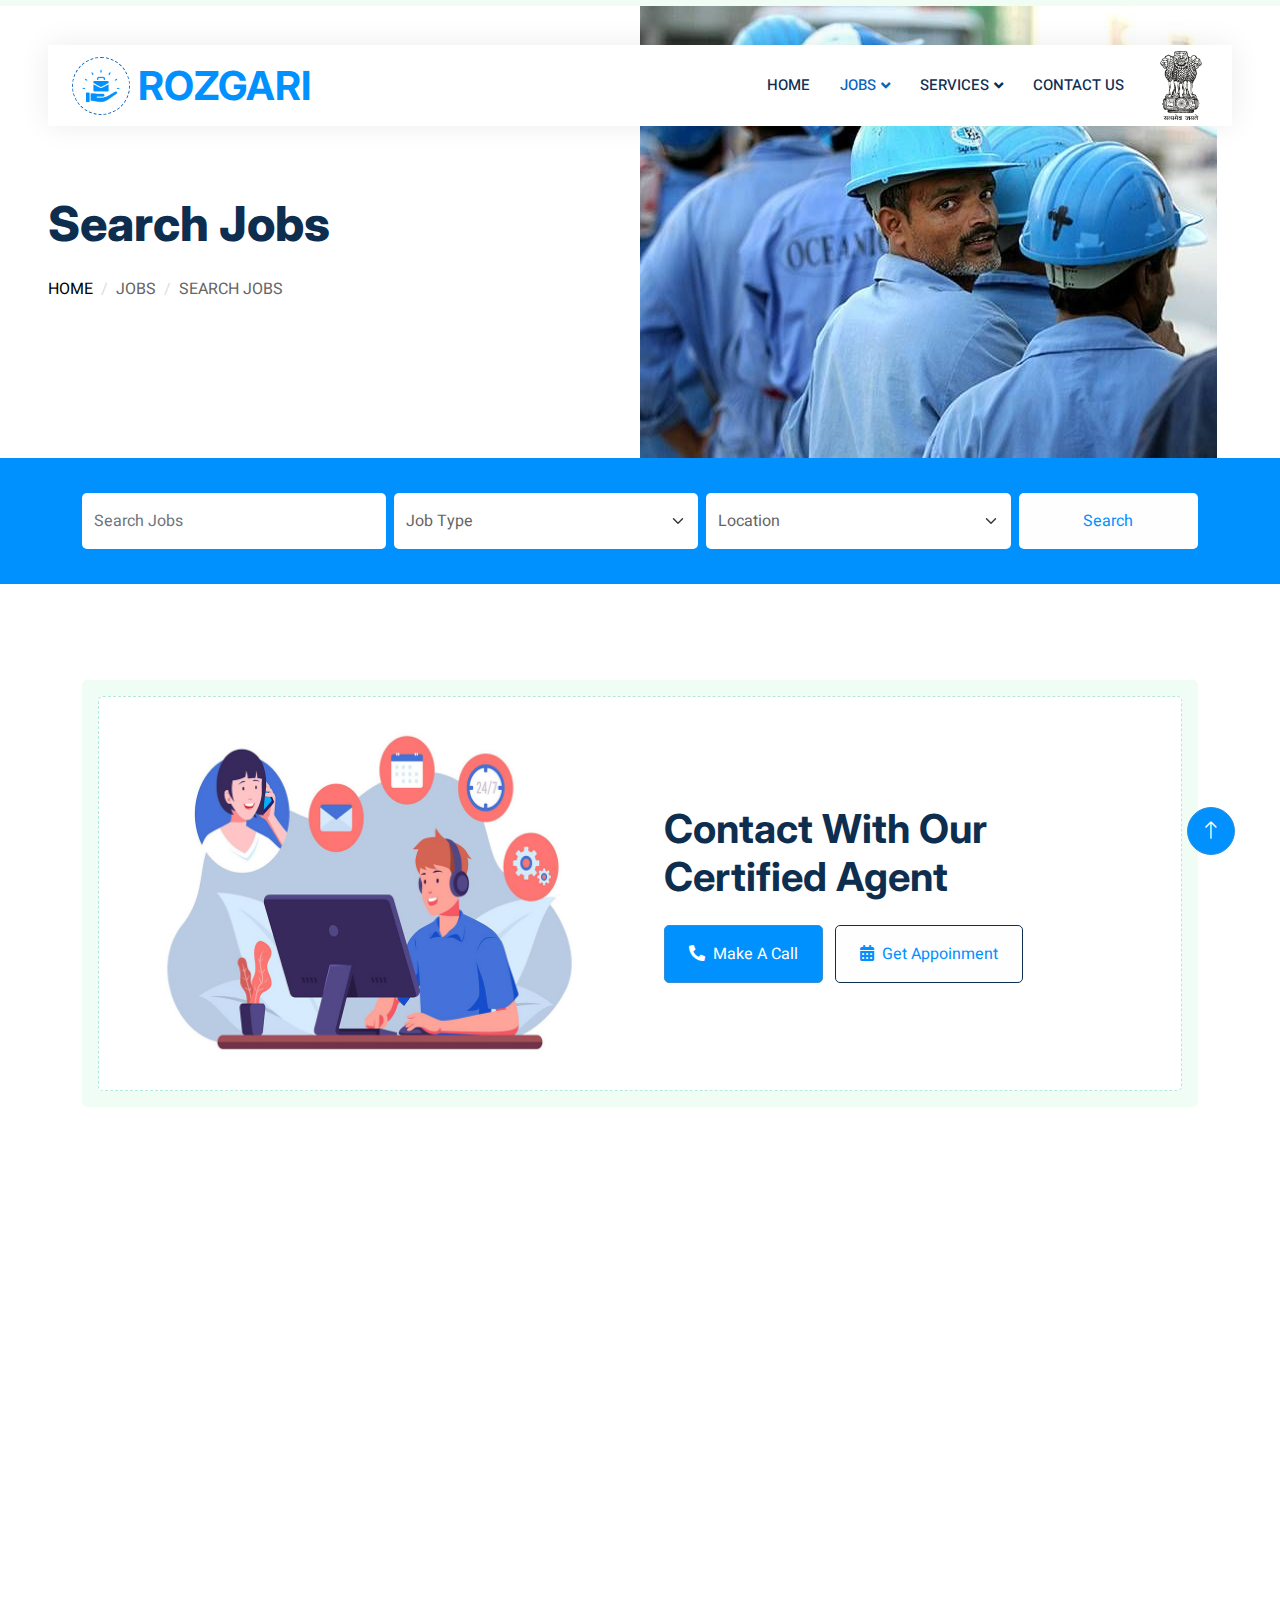
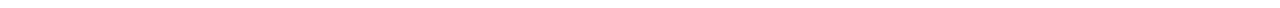
<file: search-job.html>
<!DOCTYPE html>
<html lang="en">

<head>
    <meta charset="utf-8">
    <title>Search Jobs with help of Rozzgari</title>
    <meta content="width=device-width, initial-scale=1.0" name="viewport">
    <meta content="" name="keywords">
    <meta content="Rozgari helps everyone in need by providing employment and improving their lives." name="description">

    <!-- Favicon -->
    <link href="img/favicon.ico" rel="icon">

    <!-- Google Web Fonts -->
    <link rel="preconnect" href="https://fonts.googleapis.com">
    <link rel="preconnect" href="https://fonts.gstatic.com" crossorigin>
    <link href="https://fonts.googleapis.com/css2?family=Heebo:wght@400;500;600&family=Inter:wght@700;800&display=swap" rel="stylesheet">
    
    <!-- Icon Font Stylesheet -->
    <link href="https://cdnjs.cloudflare.com/ajax/libs/font-awesome/5.10.0/css/all.min.css" rel="stylesheet">
    <link href="https://cdn.jsdelivr.net/npm/bootstrap-icons@1.4.1/font/bootstrap-icons.css" rel="stylesheet">

    <!-- Libraries Stylesheet -->
    <link href="lib/animate/animate.min.css" rel="stylesheet">
    <link href="lib/owlcarousel/assets/owl.carousel.min.css" rel="stylesheet">

    <!-- Customized Bootstrap Stylesheet -->
    <link href="css/bootstrap.min.css" rel="stylesheet">

    <!-- Template Stylesheet -->
    <link href="css/style.css" rel="stylesheet">
</head>

<body>
    <div class="container-xxl bg-white p-0">
        <!-- Spinner Start -->
        <div id="spinner" class="show bg-white position-fixed translate-middle w-100 vh-100 top-50 start-50 d-flex align-items-center justify-content-center">
            <div class="spinner-border text-primary" style="width: 3rem; height: 3rem;" role="status">
                <span class="sr-only">Loading...</span>
            </div>
        </div>
        <!-- Spinner End -->


        <!-- Navbar Start -->
        <div class="container-fluid nav-bar bg-transparent">
            <nav class="navbar navbar-expand-lg bg-white navbar-light py-0 px-4">
                <a href="home.html" class="navbar-brand d-flex align-items-center text-center">
                    <div class="icon p-2 me-2">
                        <img class="img-fluid" src="img/Sitelogo.png" alt="Icon" style="width: 40px; height: 40px;">
                    </div>
                    <h1 class="m-0 text-primary">ROZGARI</h1>
                </a>
                <button type="button" class="navbar-toggler" data-bs-toggle="collapse" data-bs-target="#navbarCollapse">
                    <span class="navbar-toggler-icon"></span>
                </button>
                <div class="collapse navbar-collapse" id="navbarCollapse">
                    <div class="navbar-nav ms-auto">
                        <a href="home.html" class="nav-item nav-link">Home</a>
                        <!-- <a href="about.html" class="nav-item nav-link">About</a> -->
                        <div class="nav-item dropdown">
                            <a href="#" class="nav-link active dropdown-toggle" data-bs-toggle="dropdown">Jobs</a>
                            <div class="dropdown-menu rounded-0 m-0">
                                <a href="search-job.html" class="dropdown-item">Search Job</a>
                                <a href="upload-job.html" class="dropdown-item">Upload Job</a>
                               
                            </div>
                        </div>
                        <div class="nav-item dropdown">
                            <a href="#" class="nav-link dropdown-toggle" data-bs-toggle="dropdown">Services</a>
                            <div class="dropdown-menu rounded-0 m-0">
                                <a href="search-services.html" class="dropdown-item">Search Services</a>
                                <a href="upload-services.html" class="dropdown-item">Upload Services</a>
                                <!-- <a href="404.html" class="dropdown-item">404 Error</a> -->
                            </div>
                        </div>
                        <a href="contact.html" class="nav-item nav-link">Contact Us</a>
                    </div>
                    <div class="govt"><img src="./img/govt.jpeg" alt=""></div>
                    <!-- <a href="" class="btn btn-primary px-3 d-none d-lg-flex">Add Job</a> -->
                </div>
               
            </nav>
        </div>
        <!-- Navbar End -->

        
        <!-- Header Start -->
        <div class="container-fluid header bg-white p-0">
            <div class="row g-0 align-items-center flex-column-reverse flex-md-row">
                <div class="col-md-6 p-5 mt-lg-5">
                    <h1 class="display-5 animated fadeIn mb-4">Search Jobs</h1> 
                        <nav aria-label="breadcrumb animated fadeIn">
                        <ol class="breadcrumb text-uppercase">
                            <li class="breadcrumb-item"><a href="home.html">Home</a></li>
                            <li class="breadcrumb-item"><a>Jobs</a></li>
                            <li class="breadcrumb-item text-body active" aria-current="page">Search Jobs</li>
                        </ol>
                    </nav>
                </div>
                <div class="col-md-6 animated fadeIn">
                    <img class="img-fluid" src="img/carousel-2.jpeg" alt="">
                </div>
            </div>
        </div>
        <!-- Header End -->


        <!-- Search Start -->
        <div class="container-fluid bg-primary mb-5 wow fadeIn" data-wow-delay="0.1s" style="padding: 35px;">
            <div class="container">
                <div class="row g-2">
                    <div class="col-md-10">
                        <div class="row g-2">
                            <div class="col-md-4">
                                <input type="text" class="form-control border-0 py-3" placeholder="Search Jobs">
                            </div>
                            <div class="col-md-4">
                                <select class="form-select border-0 py-3">
                                    <option selected>Job Type</option>
                                    <option value="1">Electrician</option>
                                    <option value="2">Gardener</option>
                                    <option value="3">Security Guard</option>
                                    <option value="4">Home Maid</option>
                                    <option value="5">Labour</option>
                                    <option value="6">Plumber</option>
                                    <option value="6">Carpenter</option>
                                    <option value="6">Cashier</option>
                                    <option value="6">HouseKeeper</option>
                                    <option value="6">Construction Worker</option>
                                </select>
                            </div>
                            <div class="col-md-4">
                                <select class="form-select border-0 py-3">
                                    <option selected>Location</option>
                                    <option value="1">Bangalore</option>
                                    <option value="2">Delhi</option>
                                    <option value="3">Jaipur</option>
                                    <option value="4">Mumbai</option>
                                </select>
                            </div>
                        </div>
                    </div>
                    <div class="col-md-2">
                        <button class="btn btn-search btn-dark border-0 w-100 py-3">Search</button>
                    </div>
                </div>
            </div>
        </div>
        <!-- Search End -->


        <!-- Property List Start -->
        <!-- <div class="container-xxl py-5">
            <div class="container">
                <div class="row g-0 gx-5 align-items-end">
                    <div class="col-lg-6">
                        <div class="text-start mx-auto mb-5 wow slideInLeft" data-wow-delay="0.1s">
                            <h1 class="mb-3">Property Listing</h1>
                            <p>Eirmod sed ipsum dolor sit rebum labore magna erat. Tempor ut dolore lorem kasd vero ipsum sit eirmod sit diam justo sed rebum.</p>
                        </div>
                    </div>
                    <div class="col-lg-6 text-start text-lg-end wow slideInRight" data-wow-delay="0.1s">
                        <ul class="nav nav-pills d-inline-flex justify-content-end mb-5">
                            <li class="nav-item me-2">
                                <a class="btn btn-outline-primary active" data-bs-toggle="pill" href="#tab-1">Featured</a>
                            </li>
                            <li class="nav-item me-2">
                                <a class="btn btn-outline-primary" data-bs-toggle="pill" href="#tab-2">For Sell</a>
                            </li>
                            <li class="nav-item me-0">
                                <a class="btn btn-outline-primary" data-bs-toggle="pill" href="#tab-3">For Rent</a>
                            </li>
                        </ul>
                    </div>
                </div>
                <div class="tab-content">
                    <div id="tab-1" class="tab-pane fade show p-0 active">
                        <div class="row g-4">
                            <div class="col-lg-4 col-md-6 wow fadeInUp" data-wow-delay="0.1s">
                                <div class="property-item rounded overflow-hidden">
                                    <div class="position-relative overflow-hidden">
                                        <a href=""><img class="img-fluid" src="img/property-1.jpg" alt=""></a>
                                        <div class="bg-primary rounded text-white position-absolute start-0 top-0 m-4 py-1 px-3">For Sell</div>
                                        <div class="bg-white rounded-top text-primary position-absolute start-0 bottom-0 mx-4 pt-1 px-3">Appartment</div>
                                    </div>
                                    <div class="p-4 pb-0">
                                        <h5 class="text-primary mb-3">$12,345</h5>
                                        <a class="d-block h5 mb-2" href="">Golden Urban House For Sell</a>
                                        <p><i class="fa fa-map-marker-alt text-primary me-2"></i>123 Street, New York, USA</p>
                                    </div>
                                    <div class="d-flex border-top">
                                        <small class="flex-fill text-center border-end py-2"><i class="fa fa-ruler-combined text-primary me-2"></i>1000 Sqft</small>
                                        <small class="flex-fill text-center border-end py-2"><i class="fa fa-bed text-primary me-2"></i>3 Bed</small>
                                        <small class="flex-fill text-center py-2"><i class="fa fa-bath text-primary me-2"></i>2 Bath</small>
                                    </div>
                                </div>
                            </div>
                            <div class="col-lg-4 col-md-6 wow fadeInUp" data-wow-delay="0.3s">
                                <div class="property-item rounded overflow-hidden">
                                    <div class="position-relative overflow-hidden">
                                        <a href=""><img class="img-fluid" src="img/property-2.jpg" alt=""></a>
                                        <div class="bg-primary rounded text-white position-absolute start-0 top-0 m-4 py-1 px-3">For Rent</div>
                                        <div class="bg-white rounded-top text-primary position-absolute start-0 bottom-0 mx-4 pt-1 px-3">Villa</div>
                                    </div>
                                    <div class="p-4 pb-0">
                                        <h5 class="text-primary mb-3">$12,345</h5>
                                        <a class="d-block h5 mb-2" href="">Golden Urban House For Sell</a>
                                        <p><i class="fa fa-map-marker-alt text-primary me-2"></i>123 Street, New York, USA</p>
                                    </div>
                                    <div class="d-flex border-top">
                                        <small class="flex-fill text-center border-end py-2"><i class="fa fa-ruler-combined text-primary me-2"></i>1000 Sqft</small>
                                        <small class="flex-fill text-center border-end py-2"><i class="fa fa-bed text-primary me-2"></i>3 Bed</small>
                                        <small class="flex-fill text-center py-2"><i class="fa fa-bath text-primary me-2"></i>2 Bath</small>
                                    </div>
                                </div>
                            </div>
                            <div class="col-lg-4 col-md-6 wow fadeInUp" data-wow-delay="0.5s">
                                <div class="property-item rounded overflow-hidden">
                                    <div class="position-relative overflow-hidden">
                                        <a href=""><img class="img-fluid" src="img/property-3.jpg" alt=""></a>
                                        <div class="bg-primary rounded text-white position-absolute start-0 top-0 m-4 py-1 px-3">For Sell</div>
                                        <div class="bg-white rounded-top text-primary position-absolute start-0 bottom-0 mx-4 pt-1 px-3">Office</div>
                                    </div>
                                    <div class="p-4 pb-0">
                                        <h5 class="text-primary mb-3">$12,345</h5>
                                        <a class="d-block h5 mb-2" href="">Golden Urban House For Sell</a>
                                        <p><i class="fa fa-map-marker-alt text-primary me-2"></i>123 Street, New York, USA</p>
                                    </div>
                                    <div class="d-flex border-top">
                                        <small class="flex-fill text-center border-end py-2"><i class="fa fa-ruler-combined text-primary me-2"></i>1000 Sqft</small>
                                        <small class="flex-fill text-center border-end py-2"><i class="fa fa-bed text-primary me-2"></i>3 Bed</small>
                                        <small class="flex-fill text-center py-2"><i class="fa fa-bath text-primary me-2"></i>2 Bath</small>
                                    </div>
                                </div>
                            </div>
                            <div class="col-lg-4 col-md-6 wow fadeInUp" data-wow-delay="0.1s">
                                <div class="property-item rounded overflow-hidden">
                                    <div class="position-relative overflow-hidden">
                                        <a href=""><img class="img-fluid" src="img/property-4.jpg" alt=""></a>
                                        <div class="bg-primary rounded text-white position-absolute start-0 top-0 m-4 py-1 px-3">For Rent</div>
                                        <div class="bg-white rounded-top text-primary position-absolute start-0 bottom-0 mx-4 pt-1 px-3">Building</div>
                                    </div>
                                    <div class="p-4 pb-0">
                                        <h5 class="text-primary mb-3">$12,345</h5>
                                        <a class="d-block h5 mb-2" href="">Golden Urban House For Sell</a>
                                        <p><i class="fa fa-map-marker-alt text-primary me-2"></i>123 Street, New York, USA</p>
                                    </div>
                                    <div class="d-flex border-top">
                                        <small class="flex-fill text-center border-end py-2"><i class="fa fa-ruler-combined text-primary me-2"></i>1000 Sqft</small>
                                        <small class="flex-fill text-center border-end py-2"><i class="fa fa-bed text-primary me-2"></i>3 Bed</small>
                                        <small class="flex-fill text-center py-2"><i class="fa fa-bath text-primary me-2"></i>2 Bath</small>
                                    </div>
                                </div>
                            </div>
                            <div class="col-lg-4 col-md-6 wow fadeInUp" data-wow-delay="0.3s">
                                <div class="property-item rounded overflow-hidden">
                                    <div class="position-relative overflow-hidden">
                                        <a href=""><img class="img-fluid" src="img/property-5.jpg" alt=""></a>
                                        <div class="bg-primary rounded text-white position-absolute start-0 top-0 m-4 py-1 px-3">For Sell</div>
                                        <div class="bg-white rounded-top text-primary position-absolute start-0 bottom-0 mx-4 pt-1 px-3">Home</div>
                                    </div>
                                    <div class="p-4 pb-0">
                                        <h5 class="text-primary mb-3">$12,345</h5>
                                        <a class="d-block h5 mb-2" href="">Golden Urban House For Sell</a>
                                        <p><i class="fa fa-map-marker-alt text-primary me-2"></i>123 Street, New York, USA</p>
                                    </div>
                                    <div class="d-flex border-top">
                                        <small class="flex-fill text-center border-end py-2"><i class="fa fa-ruler-combined text-primary me-2"></i>1000 Sqft</small>
                                        <small class="flex-fill text-center border-end py-2"><i class="fa fa-bed text-primary me-2"></i>3 Bed</small>
                                        <small class="flex-fill text-center py-2"><i class="fa fa-bath text-primary me-2"></i>2 Bath</small>
                                    </div>
                                </div>
                            </div>
                            <div class="col-lg-4 col-md-6 wow fadeInUp" data-wow-delay="0.5s">
                                <div class="property-item rounded overflow-hidden">
                                    <div class="position-relative overflow-hidden">
                                        <a href=""><img class="img-fluid" src="img/property-6.jpg" alt=""></a>
                                        <div class="bg-primary rounded text-white position-absolute start-0 top-0 m-4 py-1 px-3">For Rent</div>
                                        <div class="bg-white rounded-top text-primary position-absolute start-0 bottom-0 mx-4 pt-1 px-3">Shop</div>
                                    </div>
                                    <div class="p-4 pb-0">
                                        <h5 class="text-primary mb-3">$12,345</h5>
                                        <a class="d-block h5 mb-2" href="">Golden Urban House For Sell</a>
                                        <p><i class="fa fa-map-marker-alt text-primary me-2"></i>123 Street, New York, USA</p>
                                    </div>
                                    <div class="d-flex border-top">
                                        <small class="flex-fill text-center border-end py-2"><i class="fa fa-ruler-combined text-primary me-2"></i>1000 Sqft</small>
                                        <small class="flex-fill text-center border-end py-2"><i class="fa fa-bed text-primary me-2"></i>3 Bed</small>
                                        <small class="flex-fill text-center py-2"><i class="fa fa-bath text-primary me-2"></i>2 Bath</small>
                                    </div>
                                </div>
                            </div>
                            <div class="col-12 text-center wow fadeInUp" data-wow-delay="0.1s">
                                <a class="btn btn-primary py-3 px-5" href="">Browse More Property</a>
                            </div>
                        </div>
                    </div>
                    <div id="tab-2" class="tab-pane fade show p-0">
                        <div class="row g-4">
                            <div class="col-lg-4 col-md-6">
                                <div class="property-item rounded overflow-hidden">
                                    <div class="position-relative overflow-hidden">
                                        <a href=""><img class="img-fluid" src="img/property-1.jpg" alt=""></a>
                                        <div class="bg-primary rounded text-white position-absolute start-0 top-0 m-4 py-1 px-3">For Sell</div>
                                        <div class="bg-white rounded-top text-primary position-absolute start-0 bottom-0 mx-4 pt-1 px-3">Appartment</div>
                                    </div>
                                    <div class="p-4 pb-0">
                                        <h5 class="text-primary mb-3">$12,345</h5>
                                        <a class="d-block h5 mb-2" href="">Golden Urban House For Sell</a>
                                        <p><i class="fa fa-map-marker-alt text-primary me-2"></i>123 Street, New York, USA</p>
                                    </div>
                                    <div class="d-flex border-top">
                                        <small class="flex-fill text-center border-end py-2"><i class="fa fa-ruler-combined text-primary me-2"></i>1000 Sqft</small>
                                        <small class="flex-fill text-center border-end py-2"><i class="fa fa-bed text-primary me-2"></i>3 Bed</small>
                                        <small class="flex-fill text-center py-2"><i class="fa fa-bath text-primary me-2"></i>2 Bath</small>
                                    </div>
                                </div>
                            </div>
                            <div class="col-lg-4 col-md-6">
                                <div class="property-item rounded overflow-hidden">
                                    <div class="position-relative overflow-hidden">
                                        <a href=""><img class="img-fluid" src="img/property-2.jpg" alt=""></a>
                                        <div class="bg-primary rounded text-white position-absolute start-0 top-0 m-4 py-1 px-3">For Rent</div>
                                        <div class="bg-white rounded-top text-primary position-absolute start-0 bottom-0 mx-4 pt-1 px-3">Villa</div>
                                    </div>
                                    <div class="p-4 pb-0">
                                        <h5 class="text-primary mb-3">$12,345</h5>
                                        <a class="d-block h5 mb-2" href="">Golden Urban House For Sell</a>
                                        <p><i class="fa fa-map-marker-alt text-primary me-2"></i>123 Street, New York, USA</p>
                                    </div>
                                    <div class="d-flex border-top">
                                        <small class="flex-fill text-center border-end py-2"><i class="fa fa-ruler-combined text-primary me-2"></i>1000 Sqft</small>
                                        <small class="flex-fill text-center border-end py-2"><i class="fa fa-bed text-primary me-2"></i>3 Bed</small>
                                        <small class="flex-fill text-center py-2"><i class="fa fa-bath text-primary me-2"></i>2 Bath</small>
                                    </div>
                                </div>
                            </div>
                            <div class="col-lg-4 col-md-6">
                                <div class="property-item rounded overflow-hidden">
                                    <div class="position-relative overflow-hidden">
                                        <a href=""><img class="img-fluid" src="img/property-3.jpg" alt=""></a>
                                        <div class="bg-primary rounded text-white position-absolute start-0 top-0 m-4 py-1 px-3">For Sell</div>
                                        <div class="bg-white rounded-top text-primary position-absolute start-0 bottom-0 mx-4 pt-1 px-3">Office</div>
                                    </div>
                                    <div class="p-4 pb-0">
                                        <h5 class="text-primary mb-3">$12,345</h5>
                                        <a class="d-block h5 mb-2" href="">Golden Urban House For Sell</a>
                                        <p><i class="fa fa-map-marker-alt text-primary me-2"></i>123 Street, New York, USA</p>
                                    </div>
                                    <div class="d-flex border-top">
                                        <small class="flex-fill text-center border-end py-2"><i class="fa fa-ruler-combined text-primary me-2"></i>1000 Sqft</small>
                                        <small class="flex-fill text-center border-end py-2"><i class="fa fa-bed text-primary me-2"></i>3 Bed</small>
                                        <small class="flex-fill text-center py-2"><i class="fa fa-bath text-primary me-2"></i>2 Bath</small>
                                    </div>
                                </div>
                            </div>
                            <div class="col-lg-4 col-md-6">
                                <div class="property-item rounded overflow-hidden">
                                    <div class="position-relative overflow-hidden">
                                        <a href=""><img class="img-fluid" src="img/property-4.jpg" alt=""></a>
                                        <div class="bg-primary rounded text-white position-absolute start-0 top-0 m-4 py-1 px-3">For Rent</div>
                                        <div class="bg-white rounded-top text-primary position-absolute start-0 bottom-0 mx-4 pt-1 px-3">Building</div>
                                    </div>
                                    <div class="p-4 pb-0">
                                        <h5 class="text-primary mb-3">$12,345</h5>
                                        <a class="d-block h5 mb-2" href="">Golden Urban House For Sell</a>
                                        <p><i class="fa fa-map-marker-alt text-primary me-2"></i>123 Street, New York, USA</p>
                                    </div>
                                    <div class="d-flex border-top">
                                        <small class="flex-fill text-center border-end py-2"><i class="fa fa-ruler-combined text-primary me-2"></i>1000 Sqft</small>
                                        <small class="flex-fill text-center border-end py-2"><i class="fa fa-bed text-primary me-2"></i>3 Bed</small>
                                        <small class="flex-fill text-center py-2"><i class="fa fa-bath text-primary me-2"></i>2 Bath</small>
                                    </div>
                                </div>
                            </div>
                            <div class="col-lg-4 col-md-6">
                                <div class="property-item rounded overflow-hidden">
                                    <div class="position-relative overflow-hidden">
                                        <a href=""><img class="img-fluid" src="img/property-5.jpg" alt=""></a>
                                        <div class="bg-primary rounded text-white position-absolute start-0 top-0 m-4 py-1 px-3">For Sell</div>
                                        <div class="bg-white rounded-top text-primary position-absolute start-0 bottom-0 mx-4 pt-1 px-3">Home</div>
                                    </div>
                                    <div class="p-4 pb-0">
                                        <h5 class="text-primary mb-3">$12,345</h5>
                                        <a class="d-block h5 mb-2" href="">Golden Urban House For Sell</a>
                                        <p><i class="fa fa-map-marker-alt text-primary me-2"></i>123 Street, New York, USA</p>
                                    </div>
                                    <div class="d-flex border-top">
                                        <small class="flex-fill text-center border-end py-2"><i class="fa fa-ruler-combined text-primary me-2"></i>1000 Sqft</small>
                                        <small class="flex-fill text-center border-end py-2"><i class="fa fa-bed text-primary me-2"></i>3 Bed</small>
                                        <small class="flex-fill text-center py-2"><i class="fa fa-bath text-primary me-2"></i>2 Bath</small>
                                    </div>
                                </div>
                            </div>
                            <div class="col-lg-4 col-md-6">
                                <div class="property-item rounded overflow-hidden">
                                    <div class="position-relative overflow-hidden">
                                        <a href=""><img class="img-fluid" src="img/property-6.jpg" alt=""></a>
                                        <div class="bg-primary rounded text-white position-absolute start-0 top-0 m-4 py-1 px-3">For Rent</div>
                                        <div class="bg-white rounded-top text-primary position-absolute start-0 bottom-0 mx-4 pt-1 px-3">Shop</div>
                                    </div>
                                    <div class="p-4 pb-0">
                                        <h5 class="text-primary mb-3">$12,345</h5>
                                        <a class="d-block h5 mb-2" href="">Golden Urban House For Sell</a>
                                        <p><i class="fa fa-map-marker-alt text-primary me-2"></i>123 Street, New York, USA</p>
                                    </div>
                                    <div class="d-flex border-top">
                                        <small class="flex-fill text-center border-end py-2"><i class="fa fa-ruler-combined text-primary me-2"></i>1000 Sqft</small>
                                        <small class="flex-fill text-center border-end py-2"><i class="fa fa-bed text-primary me-2"></i>3 Bed</small>
                                        <small class="flex-fill text-center py-2"><i class="fa fa-bath text-primary me-2"></i>2 Bath</small>
                                    </div>
                                </div>
                            </div>
                            <div class="col-12 text-center">
                                <a class="btn btn-primary py-3 px-5" href="">Browse More Property</a>
                            </div>
                        </div>
                    </div>
                    <div id="tab-3" class="tab-pane fade show p-0">
                        <div class="row g-4">
                            <div class="col-lg-4 col-md-6">
                                <div class="property-item rounded overflow-hidden">
                                    <div class="position-relative overflow-hidden">
                                        <a href=""><img class="img-fluid" src="img/property-1.jpg" alt=""></a>
                                        <div class="bg-primary rounded text-white position-absolute start-0 top-0 m-4 py-1 px-3">For Sell</div>
                                        <div class="bg-white rounded-top text-primary position-absolute start-0 bottom-0 mx-4 pt-1 px-3">Appartment</div>
                                    </div>
                                    <div class="p-4 pb-0">
                                        <h5 class="text-primary mb-3">$12,345</h5>
                                        <a class="d-block h5 mb-2" href="">Golden Urban House For Sell</a>
                                        <p><i class="fa fa-map-marker-alt text-primary me-2"></i>123 Street, New York, USA</p>
                                    </div>
                                    <div class="d-flex border-top">
                                        <small class="flex-fill text-center border-end py-2"><i class="fa fa-ruler-combined text-primary me-2"></i>1000 Sqft</small>
                                        <small class="flex-fill text-center border-end py-2"><i class="fa fa-bed text-primary me-2"></i>3 Bed</small>
                                        <small class="flex-fill text-center py-2"><i class="fa fa-bath text-primary me-2"></i>2 Bath</small>
                                    </div>
                                </div>
                            </div>
                            <div class="col-lg-4 col-md-6">
                                <div class="property-item rounded overflow-hidden">
                                    <div class="position-relative overflow-hidden">
                                        <a href=""><img class="img-fluid" src="img/property-2.jpg" alt=""></a>
                                        <div class="bg-primary rounded text-white position-absolute start-0 top-0 m-4 py-1 px-3">For Rent</div>
                                        <div class="bg-white rounded-top text-primary position-absolute start-0 bottom-0 mx-4 pt-1 px-3">Villa</div>
                                    </div>
                                    <div class="p-4 pb-0">
                                        <h5 class="text-primary mb-3">$12,345</h5>
                                        <a class="d-block h5 mb-2" href="">Golden Urban House For Sell</a>
                                        <p><i class="fa fa-map-marker-alt text-primary me-2"></i>123 Street, New York, USA</p>
                                    </div>
                                    <div class="d-flex border-top">
                                        <small class="flex-fill text-center border-end py-2"><i class="fa fa-ruler-combined text-primary me-2"></i>1000 Sqft</small>
                                        <small class="flex-fill text-center border-end py-2"><i class="fa fa-bed text-primary me-2"></i>3 Bed</small>
                                        <small class="flex-fill text-center py-2"><i class="fa fa-bath text-primary me-2"></i>2 Bath</small>
                                    </div>
                                </div>
                            </div>
                            <div class="col-lg-4 col-md-6">
                                <div class="property-item rounded overflow-hidden">
                                    <div class="position-relative overflow-hidden">
                                        <a href=""><img class="img-fluid" src="img/property-3.jpg" alt=""></a>
                                        <div class="bg-primary rounded text-white position-absolute start-0 top-0 m-4 py-1 px-3">For Sell</div>
                                        <div class="bg-white rounded-top text-primary position-absolute start-0 bottom-0 mx-4 pt-1 px-3">Office</div>
                                    </div>
                                    <div class="p-4 pb-0">
                                        <h5 class="text-primary mb-3">$12,345</h5>
                                        <a class="d-block h5 mb-2" href="">Golden Urban House For Sell</a>
                                        <p><i class="fa fa-map-marker-alt text-primary me-2"></i>123 Street, New York, USA</p>
                                    </div>
                                    <div class="d-flex border-top">
                                        <small class="flex-fill text-center border-end py-2"><i class="fa fa-ruler-combined text-primary me-2"></i>1000 Sqft</small>
                                        <small class="flex-fill text-center border-end py-2"><i class="fa fa-bed text-primary me-2"></i>3 Bed</small>
                                        <small class="flex-fill text-center py-2"><i class="fa fa-bath text-primary me-2"></i>2 Bath</small>
                                    </div>
                                </div>
                            </div>
                            <div class="col-lg-4 col-md-6">
                                <div class="property-item rounded overflow-hidden">
                                    <div class="position-relative overflow-hidden">
                                        <a href=""><img class="img-fluid" src="img/property-4.jpg" alt=""></a>
                                        <div class="bg-primary rounded text-white position-absolute start-0 top-0 m-4 py-1 px-3">For Rent</div>
                                        <div class="bg-white rounded-top text-primary position-absolute start-0 bottom-0 mx-4 pt-1 px-3">Building</div>
                                    </div>
                                    <div class="p-4 pb-0">
                                        <h5 class="text-primary mb-3">$12,345</h5>
                                        <a class="d-block h5 mb-2" href="">Golden Urban House For Sell</a>
                                        <p><i class="fa fa-map-marker-alt text-primary me-2"></i>123 Street, New York, USA</p>
                                    </div>
                                    <div class="d-flex border-top">
                                        <small class="flex-fill text-center border-end py-2"><i class="fa fa-ruler-combined text-primary me-2"></i>1000 Sqft</small>
                                        <small class="flex-fill text-center border-end py-2"><i class="fa fa-bed text-primary me-2"></i>3 Bed</small>
                                        <small class="flex-fill text-center py-2"><i class="fa fa-bath text-primary me-2"></i>2 Bath</small>
                                    </div>
                                </div>
                            </div>
                            <div class="col-lg-4 col-md-6">
                                <div class="property-item rounded overflow-hidden">
                                    <div class="position-relative overflow-hidden">
                                        <a href=""><img class="img-fluid" src="img/property-5.jpg" alt=""></a>
                                        <div class="bg-primary rounded text-white position-absolute start-0 top-0 m-4 py-1 px-3">For Sell</div>
                                        <div class="bg-white rounded-top text-primary position-absolute start-0 bottom-0 mx-4 pt-1 px-3">Home</div>
                                    </div>
                                    <div class="p-4 pb-0">
                                        <h5 class="text-primary mb-3">$12,345</h5>
                                        <a class="d-block h5 mb-2" href="">Golden Urban House For Sell</a>
                                        <p><i class="fa fa-map-marker-alt text-primary me-2"></i>123 Street, New York, USA</p>
                                    </div>
                                    <div class="d-flex border-top">
                                        <small class="flex-fill text-center border-end py-2"><i class="fa fa-ruler-combined text-primary me-2"></i>1000 Sqft</small>
                                        <small class="flex-fill text-center border-end py-2"><i class="fa fa-bed text-primary me-2"></i>3 Bed</small>
                                        <small class="flex-fill text-center py-2"><i class="fa fa-bath text-primary me-2"></i>2 Bath</small>
                                    </div>
                                </div>
                            </div>
                            <div class="col-lg-4 col-md-6">
                                <div class="property-item rounded overflow-hidden">
                                    <div class="position-relative overflow-hidden">
                                        <a href=""><img class="img-fluid" src="img/property-6.jpg" alt=""></a>
                                        <div class="bg-primary rounded text-white position-absolute start-0 top-0 m-4 py-1 px-3">For Rent</div>
                                        <div class="bg-white rounded-top text-primary position-absolute start-0 bottom-0 mx-4 pt-1 px-3">Shop</div>
                                    </div>
                                    <div class="p-4 pb-0">
                                        <h5 class="text-primary mb-3">$12,345</h5>
                                        <a class="d-block h5 mb-2" href="">Golden Urban House For Sell</a>
                                        <p><i class="fa fa-map-marker-alt text-primary me-2"></i>123 Street, New York, USA</p>
                                    </div>
                                    <div class="d-flex border-top">
                                        <small class="flex-fill text-center border-end py-2"><i class="fa fa-ruler-combined text-primary me-2"></i>1000 Sqft</small>
                                        <small class="flex-fill text-center border-end py-2"><i class="fa fa-bed text-primary me-2"></i>3 Bed</small>
                                        <small class="flex-fill text-center py-2"><i class="fa fa-bath text-primary me-2"></i>2 Bath</small>
                                    </div>
                                </div>
                            </div>
                            <div class="col-12 text-center">
                                <a class="btn btn-primary py-3 px-5" href="">Browse More Property</a>
                            </div>
                        </div>
                    </div>
                </div>
            </div>
        </div> -->
        <!-- Property List End -->


        <!-- Call to Action Start -->
        <div class="container-xxl py-5">
            <div class="container">
                <div class="bg-light rounded p-3">
                    <div class="bg-white rounded p-4" style="border: 1px dashed rgba(0, 185, 142, .3)">
                        <div class="row g-5 align-items-center">
                            <div class="col-lg-6 wow fadeIn" data-wow-delay="0.1s">
                                <img class="img-fluid rounded w-100" src="img/call-us.jpg" alt="">
                            </div>
                            <div class="col-lg-6 wow fadeIn" data-wow-delay="0.5s">
                                <div class="mb-4">
                                    <h1 class="mb-3">Contact With Our Certified Agent</h1>
                                    <p></p>
                                </div>
                                <a href="" class="btn btn-primary py-3 px-4 me-2"><i class="fa fa-phone-alt me-2"></i>Make A Call</a>
                                <a href="" class="btn btn-dark py-3 px-4"><i class="fa fa-calendar-alt me-2"></i>Get Appoinment</a>
                            </div>
                        </div>
                    </div>
                </div>
            </div>
        </div>
        <!-- Call to Action End -->
        

        <!-- Footer Start -->
        <div class="container-fluid bg-dark text-white-50 footer pt-5 mt-5 wow fadeIn" data-wow-delay="0.1s">
            <div class="container py-5">
                <div class="row g-5">
                    <div class="col-lg-3 col-md-6">
                        <h5 class="text-white mb-4">Get In Touch</h5>
                        <p class="mb-2"><i class="fa fa-map-marker-alt me-3"></i>Jaipur, Rajasthan, INDIA</p>
                        <p class="mb-2"><i class="fa fa-phone-alt me-3"></i>+91 1234567890</p>
                        <p class="mb-2"><i class="fa fa-envelope me-3"></i>TeamSyntax@SIH.com</p>
                        <div class="d-flex pt-2">
                            <a class="btn btn-outline-light btn-social" href=""><i class="fab fa-twitter"></i></a>
                            <a class="btn btn-outline-light btn-social" href=""><i class="fab fa-facebook-f"></i></a>
                            <a class="btn btn-outline-light btn-social" href=""><i class="fab fa-youtube"></i></a>
                            <a class="btn btn-outline-light btn-social" href=""><i class="fab fa-linkedin-in"></i></a>
                        </div>
                    </div>
                    <div class="col-lg-3 col-md-6">
                        <h5 class="text-white mb-4">Quick Links</h5>
                        <a class="btn btn-link text-white-50" href="home.html">Home</a>
                        <a class="btn btn-link text-white-50" href="search-job.html">Jobs</a>
                        <a class="btn btn-link text-white-50" href="search-services.html">Services</a>
                        <!-- <a class="btn btn-link text-white-50" href="">Privacy Policy</a> -->
                        <a class="btn btn-link text-white-50" href="#">Terms & Condition</a>
                    </div>
                    <!-- <div class="col-lg-3 col-md-6">
                        <h5 class="text-white mb-4">Photo Gallery</h5>
                        <div class="row g-2 pt-2">
                            <div class="col-4">
                                <img class="img-fluid rounded bg-light p-1" src="img/property-1.jpg" alt="">
                            </div>
                            <div class="col-4">
                                <img class="img-fluid rounded bg-light p-1" src="img/property-2.jpg" alt="">
                            </div>
                            <div class="col-4">
                                <img class="img-fluid rounded bg-light p-1" src="img/property-3.jpg" alt="">
                            </div>
                            <div class="col-4">
                                <img class="img-fluid rounded bg-light p-1" src="img/property-4.jpg" alt="">
                            </div>
                            <div class="col-4">
                                <img class="img-fluid rounded bg-light p-1" src="img/property-5.jpg" alt="">
                            </div>
                            <div class="col-4">
                                <img class="img-fluid rounded bg-light p-1" src="img/property-6.jpg" alt="">
                            </div>
                        </div>
                    </div> -->
                    <!-- <div class="col-lg-3 col-md-6">
                        <h5 class="text-white mb-4">Newsletter</h5>
                        <p>Dolor amet sit justo amet elitr clita ipsum elitr est.</p>
                        <div class="position-relative mx-auto" style="max-width: 400px;">
                            <input class="form-control bg-transparent w-100 py-3 ps-4 pe-5" type="text" placeholder="Your email">
                            <button type="button" class="btn btn-primary py-2 position-absolute top-0 end-0 mt-2 me-2">SignUp</button>
                        </div>
                    </div> -->
                </div>
            </div>
            <div class="container">
                <div class="copyright">
                    <div class="row">
                        <div class="col-md-6 text-center text-md-start mb-3 mb-md-0">
                            &copy; <a class="border-bottom" href="home.html">ROZZGARI</a>, All Right Reserved. Designed By <a class="border-bottom" >Team_Syntax</a>
                        </div>
                        <div class="col-md-6 text-center text-md-end">
                            <div class="footer-menu">
                                <a href="home.html">Home</a>
                                <a href="">Help</a>
                                <a href="">FQAs</a>
                            </div>
                        </div>
                    </div>
                </div>
            </div>
        </div>
        <!-- Footer End -->



        <!-- Back to Top -->
        <a href="#" class="btn btn-lg btn-primary btn-lg-square back-to-top"><i class="bi bi-arrow-up"></i></a>
    </div>

    <!-- JavaScript Libraries -->
    <script src="https://code.jquery.com/jquery-3.4.1.min.js"></script>
    <script src="https://cdn.jsdelivr.net/npm/bootstrap@5.0.0/dist/js/bootstrap.bundle.min.js"></script>
    <script src="lib/wow/wow.min.js"></script>
    <script src="lib/easing/easing.min.js"></script>
    <script src="lib/waypoints/waypoints.min.js"></script>
    <script src="lib/owlcarousel/owl.carousel.min.js"></script>

    <!-- Template Javascript -->
    <script src="js/main.js"></script>
</body>

</html>
</file>
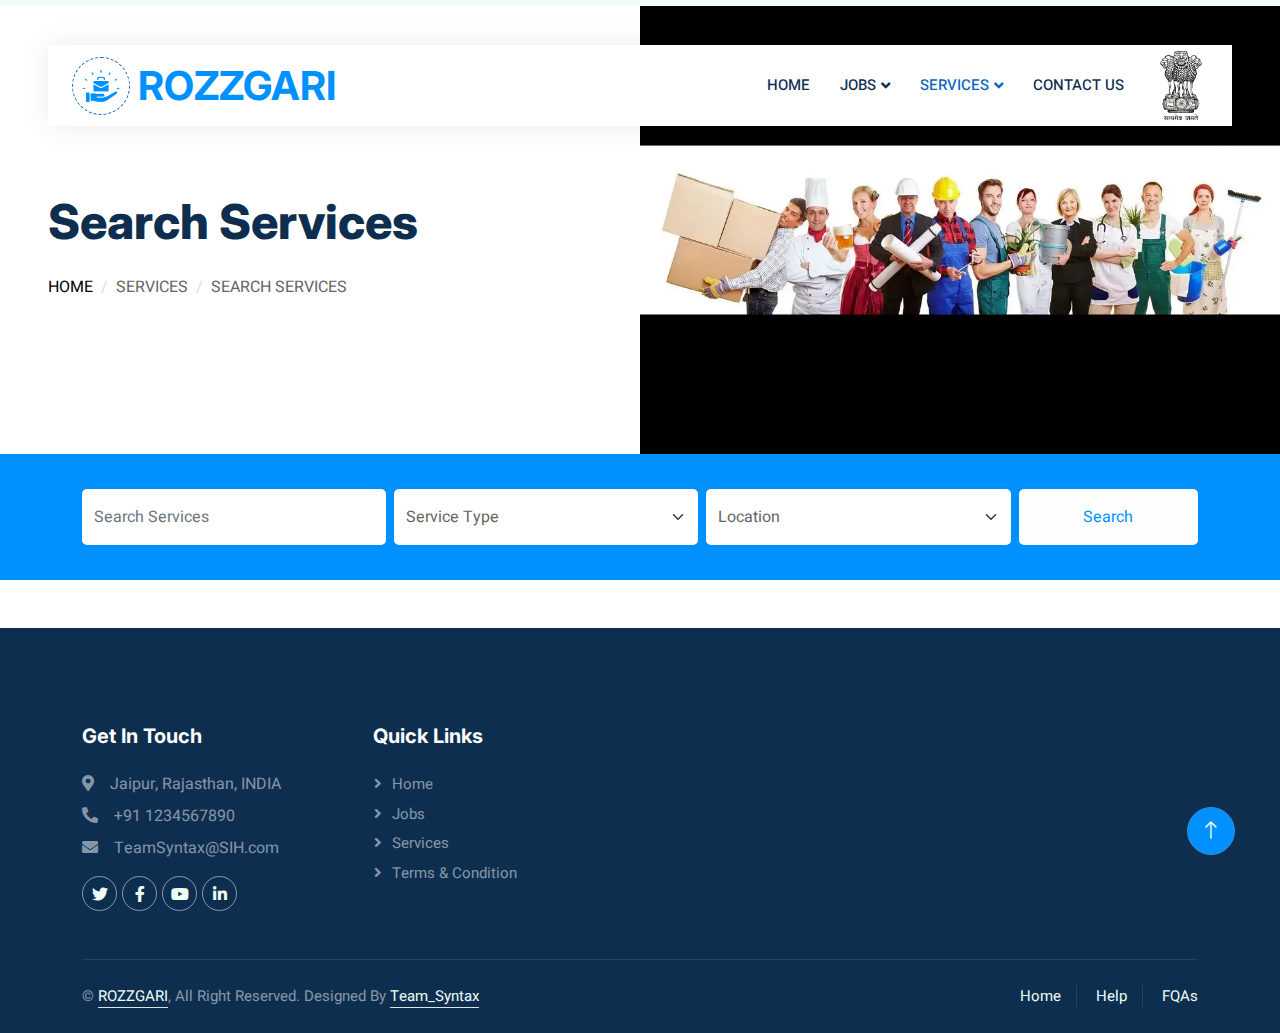
<file: search-services.html>
<!DOCTYPE html>
<html lang="en">

<head>
    <meta charset="utf-8">
    <title>Search Services with help of Rozzgari</title>
    <meta content="width=device-width, initial-scale=1.0" name="viewport">
    <meta content="" name="keywords">
    <meta content="Rozgari helps everyone in need by providing employment and improving their lives." name="description">

    <!-- Favicon -->
    <link href="img/favicon.ico" rel="icon">

    <!-- Google Web Fonts -->
    <link rel="preconnect" href="https://fonts.googleapis.com">
    <link rel="preconnect" href="https://fonts.gstatic.com" crossorigin>
    <link href="https://fonts.googleapis.com/css2?family=Heebo:wght@400;500;600&family=Inter:wght@700;800&display=swap" rel="stylesheet">
    
    <!-- Icon Font Stylesheet -->
    <link href="https://cdnjs.cloudflare.com/ajax/libs/font-awesome/5.10.0/css/all.min.css" rel="stylesheet">
    <link href="https://cdn.jsdelivr.net/npm/bootstrap-icons@1.4.1/font/bootstrap-icons.css" rel="stylesheet">

    <!-- Libraries Stylesheet -->
    <link href="lib/animate/animate.min.css" rel="stylesheet">
    <link href="lib/owlcarousel/assets/owl.carousel.min.css" rel="stylesheet">

    <!-- Customized Bootstrap Stylesheet -->
    <link href="css/bootstrap.min.css" rel="stylesheet">

    <!-- Template Stylesheet -->
    <link href="css/style.css" rel="stylesheet">
</head>

<body>
    <div class="container-xxl bg-white p-0">
        <!-- Spinner Start -->
        <div id="spinner" class="show bg-white position-fixed translate-middle w-100 vh-100 top-50 start-50 d-flex align-items-center justify-content-center">
            <div class="spinner-border text-primary" style="width: 3rem; height: 3rem;" role="status">
                <span class="sr-only">Loading...</span>
            </div>
        </div>
        <!-- Spinner End -->


        <!-- Navbar Start -->
        <div class="container-fluid nav-bar bg-transparent">
            <nav class="navbar navbar-expand-lg bg-white navbar-light py-0 px-4">
                <a href="home.html" class="navbar-brand d-flex align-items-center text-center">
                    <div class="icon p-2 me-2">
                        <img class="img-fluid" src="img/Sitelogo.png" alt="Icon" style="width: 40px; height: 40px;">
                    </div>
                    <h1 class="m-0 text-primary">ROZZGARI</h1>
                </a>
                <button type="button" class="navbar-toggler" data-bs-toggle="collapse" data-bs-target="#navbarCollapse">
                    <span class="navbar-toggler-icon"></span>
                </button>
                <div class="collapse navbar-collapse" id="navbarCollapse">
                    <div class="navbar-nav ms-auto">
                        <a href="home.html" class="nav-item nav-link">Home</a>
                        <!-- <a href="about.html" class="nav-item nav-link">About</a> -->
                        <div class="nav-item dropdown">
                            <a href="#" class="nav-link dropdown-toggle" data-bs-toggle="dropdown">Jobs</a>
                            <div class="dropdown-menu rounded-0 m-0">
                                <a href="search-job.html" class="dropdown-item">Search Job</a>
                                <a href="upload-job.html" class="dropdown-item">Upload Job</a>
                            </div>
                        </div>
                        <div class="nav-item dropdown">
                            <a href="#" class="nav-link active dropdown-toggle" data-bs-toggle="dropdown">Services</a>
                            <div class="dropdown-menu rounded-0 m-0">
                                <a href="search-services.html" class="dropdown-item">Search Services</a>
                                <a href="upload-services.html" class="dropdown-item">Upload Services</a>
                                <!-- <a href="404.html" class="dropdown-item">404 Error</a> -->
                            </div>
                        </div>
                        <a href="contact.html" class="nav-item nav-link">Contact Us</a>
                    </div>
                    <div class="govt"><img src="./img/govt.jpeg" alt=""></div>
                    <!-- <a href="" class="btn btn-primary px-3 d-none d-lg-flex">Add Job</a> -->
                </div>
            </nav>
        </div>
        <!-- Navbar End -->


        <!-- Header Start -->
        <div class="container-fluid header bg-white p-0">
            <div class="row g-0 align-items-center flex-column-reverse flex-md-row">
                <div class="col-md-6 p-5 mt-lg-5">
                    <h1 class="display-5 animated fadeIn mb-4">Search Services</h1> 
                        <nav aria-label="breadcrumb animated fadeIn">
                        <ol class="breadcrumb text-uppercase">
                            <li class="breadcrumb-item"><a href="home.html">Home</a></li>
                            <li class="breadcrumb-item"><a>Services</a></li>
                            <li class="breadcrumb-item text-body active" aria-current="page">Search Services</li>
                        </ol>
                    </nav>
                </div>
                <div class="col-md-6 animated fadeIn">
                    <img class="img-fluid" src="img/service.webp" alt="">
                </div>
            </div>
        </div>
        <!-- Header End -->


        <!-- Search Start -->
        <div class="container-fluid bg-primary mb-5 wow fadeIn" data-wow-delay="0.1s" style="padding: 35px;">
            <div class="container">
                <div class="row g-2">
                    <div class="col-md-10">
                        <div class="row g-2">
                            <div class="col-md-4">
                                <input type="text" class="form-control border-0 py-3" placeholder="Search Services">
                            </div>
                            <div class="col-md-4">
                                <select class="form-select border-0 py-3">
                                    <option selected>Service Type</option>
                                    <option value="1">Electrician</option>
                                    <option value="2">Gardener</option>
                                    <option value="3">Security Guard</option>
                                    <option value="4">Home Maid</option>
                                    <option value="5">Labour</option>
                                    <option value="6">Plumber</option>
                                    <option value="6">Carpenter</option>
                                    <option value="6">Cashier</option>
                                    <option value="6">HouseKeeper</option>
                                    <option value="6">Construction Worker</option>
                                </select>
                            </div>
                            <div class="col-md-4">
                                <select class="form-select border-0 py-3">
                                    <option selected>Location</option>
                                    <option value="1">Bangalore</option>
                                    <option value="2">Delhi</option>
                                    <option value="3">Jaipur</option>
                                    <option value="4">Mumbai</option>
                                </select>
                            </div>
                        </div>
                    </div>
                    <div class="col-md-2">
                        <button class="btn btn-dark border-0 w-100 py-3">Search</button>
                    </div>
                </div>
            </div>
        </div>
        <!-- Search End -->


        <!-- Testimonial Start -->
        <!-- <div class="container-xxl py-5">
            <div class="container">
                <div class="text-center mx-auto mb-5 wow fadeInUp" data-wow-delay="0.1s" style="max-width: 600px;">
                    <h1 class="mb-3">Our Clients Say!</h1>
                    <p>Eirmod sed ipsum dolor sit rebum labore magna erat. Tempor ut dolore lorem kasd vero ipsum sit eirmod sit. Ipsum diam justo sed rebum vero dolor duo.</p>
                </div>
                <div class="owl-carousel testimonial-carousel wow fadeInUp" data-wow-delay="0.1s">
                    <div class="testimonial-item bg-light rounded p-3">
                        <div class="bg-white border rounded p-4">
                            <p>Tempor stet labore dolor clita stet diam amet ipsum dolor duo ipsum rebum stet dolor amet diam stet. Est stet ea lorem amet est kasd kasd erat eos</p>
                            <div class="d-flex align-items-center">
                                <img class="img-fluid flex-shrink-0 rounded" src="img/testimonial-1.jpg" style="width: 45px; height: 45px;">
                                <div class="ps-3">
                                    <h6 class="fw-bold mb-1">Client Name</h6>
                                    <small>Profession</small>
                                </div>
                            </div>
                        </div>
                    </div>
                    <div class="testimonial-item bg-light rounded p-3">
                        <div class="bg-white border rounded p-4">
                            <p>Tempor stet labore dolor clita stet diam amet ipsum dolor duo ipsum rebum stet dolor amet diam stet. Est stet ea lorem amet est kasd kasd erat eos</p>
                            <div class="d-flex align-items-center">
                                <img class="img-fluid flex-shrink-0 rounded" src="img/testimonial-2.jpg" style="width: 45px; height: 45px;">
                                <div class="ps-3">
                                    <h6 class="fw-bold mb-1">Client Name</h6>
                                    <small>Profession</small>
                                </div>
                            </div>
                        </div>
                    </div>
                    <div class="testimonial-item bg-light rounded p-3">
                        <div class="bg-white border rounded p-4">
                            <p>Tempor stet labore dolor clita stet diam amet ipsum dolor duo ipsum rebum stet dolor amet diam stet. Est stet ea lorem amet est kasd kasd erat eos</p>
                            <div class="d-flex align-items-center">
                                <img class="img-fluid flex-shrink-0 rounded" src="img/testimonial-3.jpg" style="width: 45px; height: 45px;">
                                <div class="ps-3">
                                    <h6 class="fw-bold mb-1">Client Name</h6>
                                    <small>Profession</small>
                                </div>
                            </div>
                        </div>
                    </div>
                </div>
            </div>
        </div> -->
        <!-- Testimonial End -->
        

        <!-- Footer Start -->
        <div class="container-fluid bg-dark text-white-50 footer pt-5 mt-5 wow fadeIn" data-wow-delay="0.1s">
            <div class="container py-5">
                <div class="row g-5">
                    <div class="col-lg-3 col-md-6">
                        <h5 class="text-white mb-4">Get In Touch</h5>
                        <p class="mb-2"><i class="fa fa-map-marker-alt me-3"></i>Jaipur, Rajasthan, INDIA</p>
                        <p class="mb-2"><i class="fa fa-phone-alt me-3"></i>+91 1234567890</p>
                        <p class="mb-2"><i class="fa fa-envelope me-3"></i>TeamSyntax@SIH.com</p>
                        <div class="d-flex pt-2">
                            <a class="btn btn-outline-light btn-social" href=""><i class="fab fa-twitter"></i></a>
                            <a class="btn btn-outline-light btn-social" href=""><i class="fab fa-facebook-f"></i></a>
                            <a class="btn btn-outline-light btn-social" href=""><i class="fab fa-youtube"></i></a>
                            <a class="btn btn-outline-light btn-social" href=""><i class="fab fa-linkedin-in"></i></a>
                        </div>
                    </div>
                    <div class="col-lg-3 col-md-6">
                        <h5 class="text-white mb-4">Quick Links</h5>
                        <a class="btn btn-link text-white-50" href="home.html">Home</a>
                        <a class="btn btn-link text-white-50" href="search-job.html">Jobs</a>
                        <a class="btn btn-link text-white-50" href="search-services.html">Services</a>
                        <!-- <a class="btn btn-link text-white-50" href="">Privacy Policy</a> -->
                        <a class="btn btn-link text-white-50" href="#">Terms & Condition</a>
                    </div>
                    <!-- <div class="col-lg-3 col-md-6">
                        <h5 class="text-white mb-4">Photo Gallery</h5>
                        <div class="row g-2 pt-2">
                            <div class="col-4">
                                <img class="img-fluid rounded bg-light p-1" src="img/property-1.jpg" alt="">
                            </div>
                            <div class="col-4">
                                <img class="img-fluid rounded bg-light p-1" src="img/property-2.jpg" alt="">
                            </div>
                            <div class="col-4">
                                <img class="img-fluid rounded bg-light p-1" src="img/property-3.jpg" alt="">
                            </div>
                            <div class="col-4">
                                <img class="img-fluid rounded bg-light p-1" src="img/property-4.jpg" alt="">
                            </div>
                            <div class="col-4">
                                <img class="img-fluid rounded bg-light p-1" src="img/property-5.jpg" alt="">
                            </div>
                            <div class="col-4">
                                <img class="img-fluid rounded bg-light p-1" src="img/property-6.jpg" alt="">
                            </div>
                        </div>
                    </div> -->
                    <!-- <div class="col-lg-3 col-md-6">
                        <h5 class="text-white mb-4">Newsletter</h5>
                        <p>Dolor amet sit justo amet elitr clita ipsum elitr est.</p>
                        <div class="position-relative mx-auto" style="max-width: 400px;">
                            <input class="form-control bg-transparent w-100 py-3 ps-4 pe-5" type="text" placeholder="Your email">
                            <button type="button" class="btn btn-primary py-2 position-absolute top-0 end-0 mt-2 me-2">SignUp</button>
                        </div>
                    </div> -->
                </div>
            </div>
            <div class="container">
                <div class="copyright">
                    <div class="row">
                        <div class="col-md-6 text-center text-md-start mb-3 mb-md-0">
                            &copy; <a class="border-bottom" href="home.html">ROZZGARI</a>, All Right Reserved. Designed By <a class="border-bottom" >Team_Syntax</a>
                        </div>
                        <div class="col-md-6 text-center text-md-end">
                            <div class="footer-menu">
                                <a href="home.html">Home</a>
                                <a href="">Help</a>
                                <a href="">FQAs</a>
                            </div>
                        </div>
                    </div>
                </div>
            </div>
        </div>
        <!-- Footer End -->



        <!-- Back to Top -->
        <a href="#" class="btn btn-lg btn-primary btn-lg-square back-to-top"><i class="bi bi-arrow-up"></i></a>
    </div>

    <!-- JavaScript Libraries -->
    <script src="https://code.jquery.com/jquery-3.4.1.min.js"></script>
    <script src="https://cdn.jsdelivr.net/npm/bootstrap@5.0.0/dist/js/bootstrap.bundle.min.js"></script>
    <script src="lib/wow/wow.min.js"></script>
    <script src="lib/easing/easing.min.js"></script>
    <script src="lib/waypoints/waypoints.min.js"></script>
    <script src="lib/owlcarousel/owl.carousel.min.js"></script>

    <!-- Template Javascript -->
    <script src="js/main.js"></script>
</body>

</html>
</file>
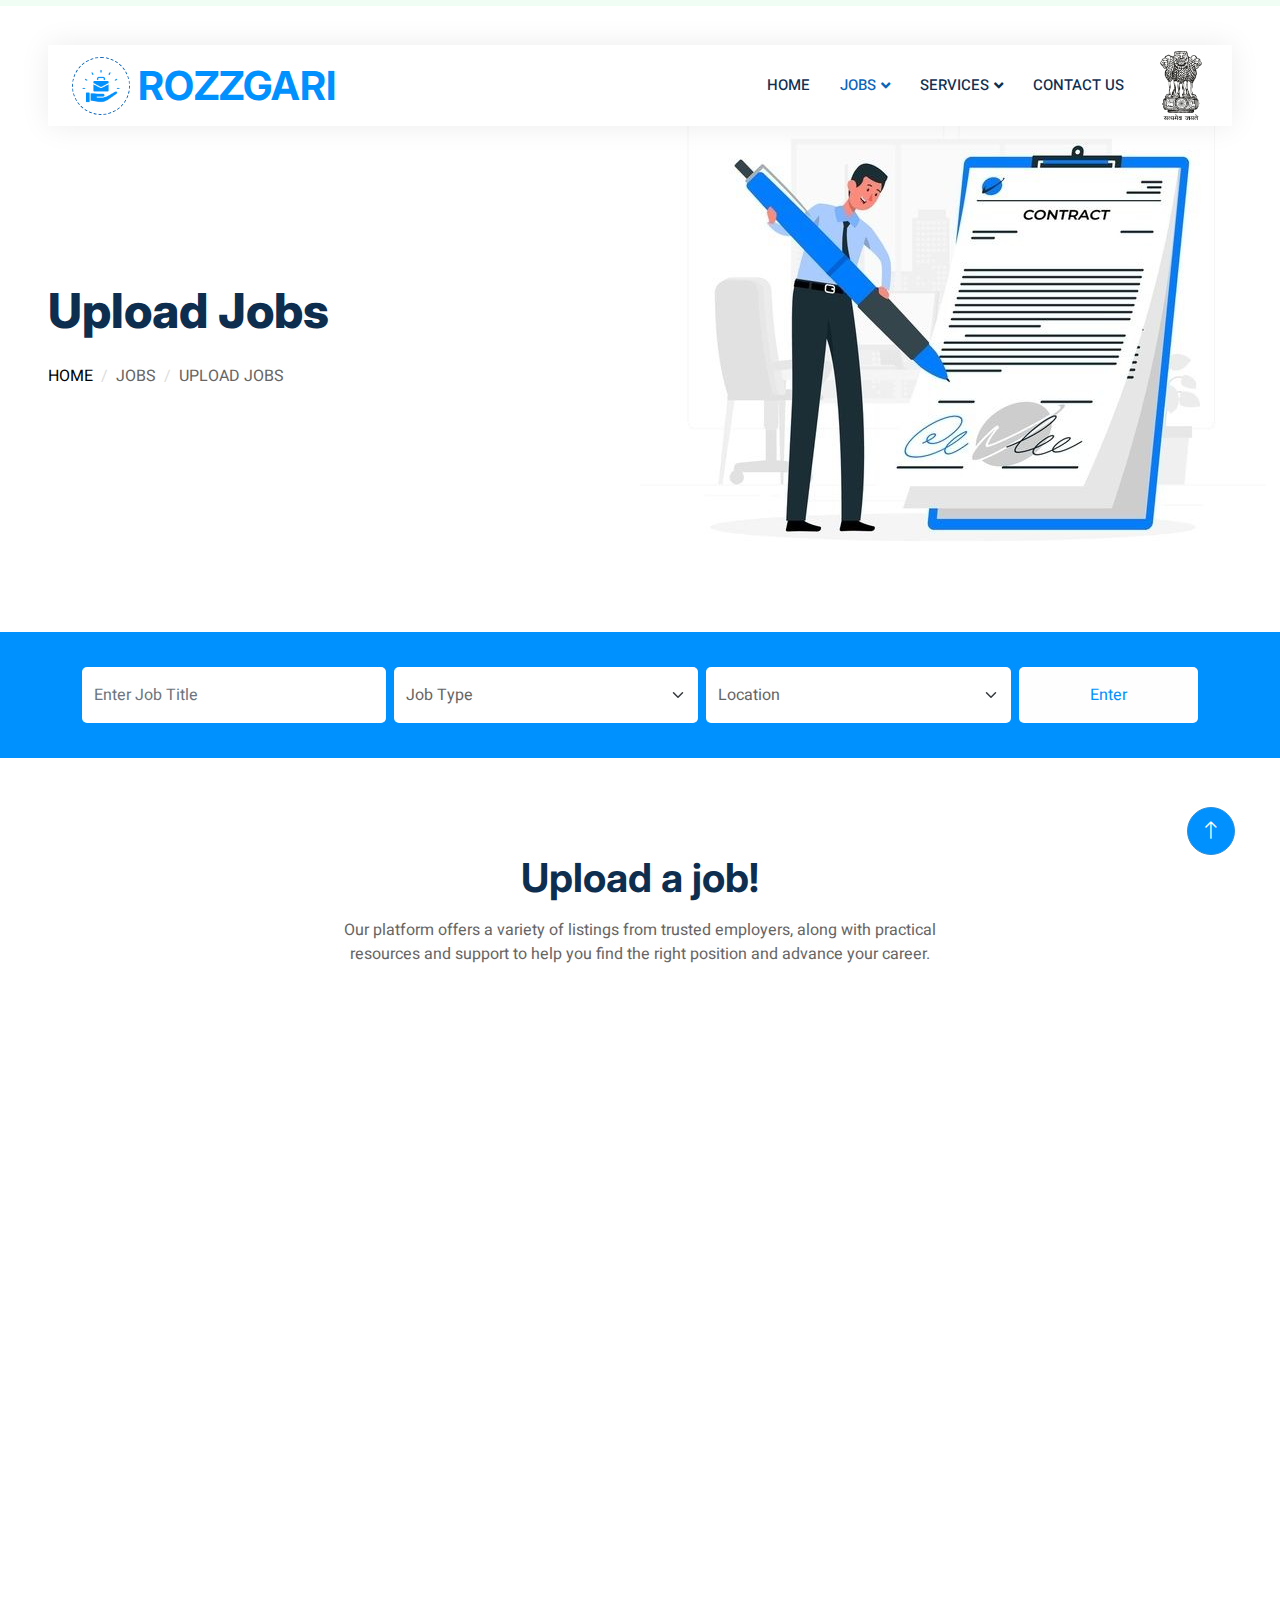
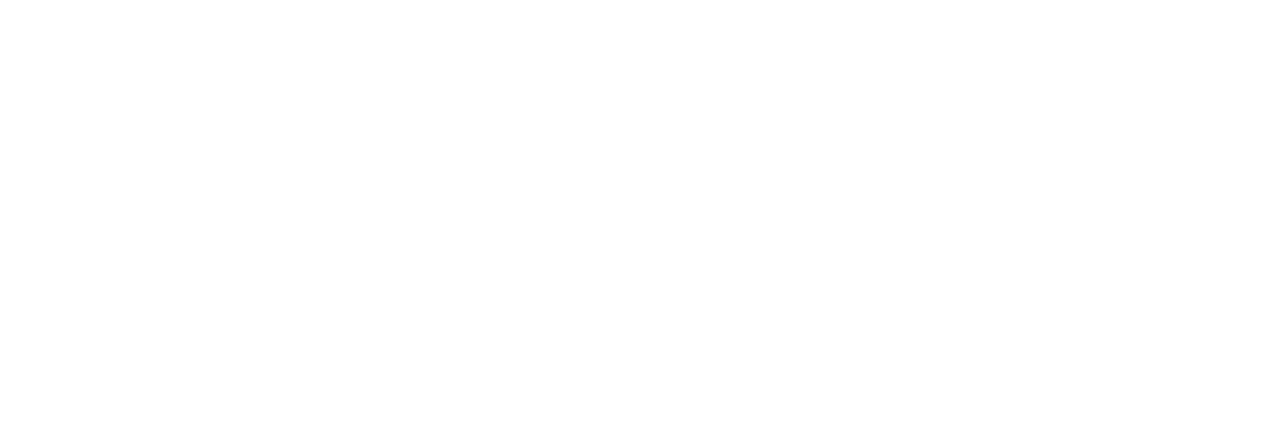
<file: upload-job.html>
<!DOCTYPE html>
<html lang="en">

<head>
    <meta charset="utf-8">
    <title>Uploads Jobs with help of Rozzgari</title>
    <meta content="width=device-width, initial-scale=1.0" name="viewport">
    <meta content="" name="keywords">
    <meta content="Rozgari helps everyone in need by providing employment and improving their lives." name="description">

    <!-- Favicon -->
    <link href="img/favicon.ico" rel="icon">

    <!-- Google Web Fonts -->
    <link rel="preconnect" href="https://fonts.googleapis.com">
    <link rel="preconnect" href="https://fonts.gstatic.com" crossorigin>
    <link href="https://fonts.googleapis.com/css2?family=Heebo:wght@400;500;600&family=Inter:wght@700;800&display=swap" rel="stylesheet">
    
    <!-- Icon Font Stylesheet -->
    <link href="https://cdnjs.cloudflare.com/ajax/libs/font-awesome/5.10.0/css/all.min.css" rel="stylesheet">
    <link href="https://cdn.jsdelivr.net/npm/bootstrap-icons@1.4.1/font/bootstrap-icons.css" rel="stylesheet">

    <!-- Libraries Stylesheet -->
    <link href="lib/animate/animate.min.css" rel="stylesheet">
    <link href="lib/owlcarousel/assets/owl.carousel.min.css" rel="stylesheet">

    <!-- Customized Bootstrap Stylesheet -->
    <link href="css/bootstrap.min.css" rel="stylesheet">

    <!-- Template Stylesheet -->
    <link href="css/style.css" rel="stylesheet">
</head>

<body>
    <div class="container-xxl bg-white p-0">
        <!-- Spinner Start -->
        <div id="spinner" class="show bg-white position-fixed translate-middle w-100 vh-100 top-50 start-50 d-flex align-items-center justify-content-center">
            <div class="spinner-border text-primary" style="width: 3rem; height: 3rem;" role="status">
                <span class="sr-only">Loading...</span>
            </div>
        </div>
        <!-- Spinner End -->


        <!-- Navbar Start -->
        <div class="container-fluid nav-bar bg-transparent">
            <nav class="navbar navbar-expand-lg bg-white navbar-light py-0 px-4">
                <a href="home.html" class="navbar-brand d-flex align-items-center text-center">
                    <div class="icon p-2 me-2">
                        <img class="img-fluid" src="img/Sitelogo.png" alt="Icon" style="width: 40px; height: 40px;">
                    </div>
                    <h1 class="m-0 text-primary">ROZZGARI</h1>
                </a>
                <button type="button" class="navbar-toggler" data-bs-toggle="collapse" data-bs-target="#navbarCollapse">
                    <span class="navbar-toggler-icon"></span>
                </button>
                <div class="collapse navbar-collapse" id="navbarCollapse">
                    <div class="navbar-nav ms-auto">
                        <a href="home.html" class="nav-item nav-link">Home</a>
                        <!-- <a href="about.html" class="nav-item nav-link">About</a> -->
                        <div class="nav-item dropdown">
                            <a href="#" class="nav-link active dropdown-toggle" data-bs-toggle="dropdown">Jobs</a>
                            <div class="dropdown-menu rounded-0 m-0">
                                <a href="search-job.html" class="dropdown-item">Search Job</a>
                                <a href="upload-job.html" class="dropdown-item">Upload Job</a>
                               
                            </div>
                        </div>
                        <div class="nav-item dropdown">
                            <a href="#" class="nav-link dropdown-toggle" data-bs-toggle="dropdown">Services</a>
                            <div class="dropdown-menu rounded-0 m-0">
                                <a href="search-services.html" class="dropdown-item">Search Services</a>
                                <a href="upload-services.html" class="dropdown-item">Upload Services</a>
                                <!-- <a href="404.html" class="dropdown-item">404 Error</a> -->
                            </div>
                        </div>
                        <a href="contact.html" class="nav-item nav-link">Contact Us</a>
                    </div>
                    <div class="govt"><img src="./img/govt.jpeg" alt=""></div>
                    <!-- <a href="" class="btn btn-primary px-3 d-none d-lg-flex">Add Job</a> -->
                </div>
            </nav>
        </div>
        <!-- Navbar End -->

        
        <!-- Header Start -->
        <div class="container-fluid header bg-white p-0">
            <div class="row g-0 align-items-center flex-column-reverse flex-md-row">
                <div class="col-md-6 p-5 mt-lg-5">
                    <h1 class="display-5 animated fadeIn mb-4">Upload Jobs</h1> 
                        <nav aria-label="breadcrumb animated fadeIn">
                        <ol class="breadcrumb text-uppercase">
                            <li class="breadcrumb-item"><a href="home.html">Home</a></li>
                            <li class="breadcrumb-item"><a>Jobs</a></li>
                            <li class="breadcrumb-item text-body active" aria-current="page">Upload Jobs</li>
                        </ol>
                    </nav>
                </div>
                <div class="col-md-6 animated fadeIn">
                    <img class="img-fluid" src="img/jobOpening.jpeg" alt="">
                </div>
            </div>
        </div>
        <!-- Header End -->


        <!-- Search Start -->
        <div class="container-fluid bg-primary mb-5 wow fadeIn" data-wow-delay="0.1s" style="padding: 35px;">
            <div class="container">
                <div class="row g-2">
                    <div class="col-md-10">
                        <div class="row g-2">
                            <div class="col-md-4">
                                <input type="text" class="form-control border-0 py-3" placeholder="Enter Job Title">
                            </div>
                            <div class="col-md-4">
                                <select class="form-select border-0 py-3">
                                    <option selected>Job Type</option>
                                    <option value="1">Electrician</option>
                                    <option value="2">Gardener</option>
                                    <option value="3">Security Guard</option>
                                    <option value="4">Home Maid</option>
                                    <option value="5">Labour</option>
                                    <option value="6">Plumber</option>
                                    <option value="6">Carpenter</option>
                                    <option value="6">Cashier</option>
                                    <option value="6">HouseKeeper</option>
                                    <option value="6">Construction Worker</option>
                                </select>
                            </div>
                            <div class="col-md-4">
                                <select class="form-select border-0 py-3">
                                    <option selected>Location</option>
                                    <option value="1">Bangalore</option>
                                    <option value="2">Delhi</option>
                                    <option value="3">Jaipur</option>
                                    <option value="4">Mumbai</option>
                                </select>
                            </div>
                        </div>
                    </div>
                    <div class="col-md-2">
                        <button class="btn btn-dark border-0 w-100 py-3">Enter</button>
                    </div>
                </div>
            </div>
        </div>
        <!-- Search End -->


        <!-- Category Start -->
        <div class="container-xxl py-5">
            <div class="container">
                <div class="text-center mx-auto mb-5 wow fadeInUp" data-wow-delay="0.1s" style="max-width: 600px;">
                    <h1 class="mb-3">Upload a job!</h1>
                    <p>Our platform offers a variety of listings from trusted employers, along with practical resources and support to help you find the right position and advance your career.</p>
                </div>
                <div class="row g-4">
                    <div class="col-lg-3 col-sm-6 wow fadeInUp" data-wow-delay="0.1s">
                        <a class="cat-item d-block bg-light text-center rounded p-3" href="">
                            <div class="rounded p-4">
                                <div class="icon mb-3">
                                    <img class="img-fluid" src="img/electrician.png" alt="Icon">
                                </div>
                                <h6>Electrician</h6>
                                <span>123 Properties</span>
                            </div>
                        </a>
                    </div>
                    <div class="col-lg-3 col-sm-6 wow fadeInUp" data-wow-delay="0.3s">
                        <a class="cat-item d-block bg-light text-center rounded p-3" href="">
                            <div class="rounded p-4">
                                <div class="icon mb-3">
                                    <img class="img-fluid" src="img/gardener.png" alt="Icon">
                                </div>
                                <h6>Gardener</h6>
                                <span>123 Properties</span>
                            </div>
                        </a>
                    </div>
                    <div class="col-lg-3 col-sm-6 wow fadeInUp" data-wow-delay="0.5s">
                        <a class="cat-item d-block bg-light text-center rounded p-3" href="">
                            <div class="rounded p-4">
                                <div class="icon mb-3">
                                    <img class="img-fluid" src="img/guard.png" alt="Icon">
                                </div>
                                <h6>Security Guard</h6>
                                <span>123 Properties</span>
                            </div>
                        </a>
                    </div>
                    <div class="col-lg-3 col-sm-6 wow fadeInUp" data-wow-delay="0.7s">
                        <a class="cat-item d-block bg-light text-center rounded p-3" href="">
                            <div class="rounded p-4">
                                <div class="icon mb-3">
                                    <img class="img-fluid" src="img/maid.png" alt="Icon">
                                </div>
                                <h6>Home maid</h6>
                                <span>123 Properties</span>
                            </div>
                        </a>
                    </div>
                    <div class="col-lg-3 col-sm-6 wow fadeInUp" data-wow-delay="0.1s">
                        <a class="cat-item d-block bg-light text-center rounded p-3" href="">
                            <div class="rounded p-4">
                                <div class="icon mb-3">
                                    <img class="img-fluid" src="img/plumber.png" alt="Icon">
                                </div>
                                <h6>Plumber</h6>
                                <span>123 Properties</span>
                            </div>
                        </a>
                    </div>
                    <div class="col-lg-3 col-sm-6 wow fadeInUp" data-wow-delay="0.3s">
                        <a class="cat-item d-block bg-light text-center rounded p-3" href="">
                            <div class="rounded p-4">
                                <div class="icon mb-3">
                                    <img class="img-fluid" src="img/carpenter.png" alt="Icon">
                                </div>
                                <h6>Carpenter</h6>
                                <span>123 Properties</span>
                            </div>
                        </a>
                    </div>
                    <div class="col-lg-3 col-sm-6 wow fadeInUp" data-wow-delay="0.5s">
                        <a class="cat-item d-block bg-light text-center rounded p-3" href="">
                            <div class="rounded p-4">
                                <div class="icon mb-3">
                                    <img class="img-fluid" src="img/cashier.png" alt="Icon">
                                </div>
                                <h6>Cashier</h6>
                                <span>123 Properties</span>
                            </div>
                        </a>
                    </div>
                    <div class="col-lg-3 col-sm-6 wow fadeInUp" data-wow-delay="0.7s">
                        <a class="cat-item d-block bg-light text-center rounded p-3" href="">
                            <div class="rounded p-4">
                                <div class="icon mb-3">
                                    <img class="img-fluid" src="img/workers.png" alt="Icon">
                                </div>
                                <h6>Construction workers</h6>
                                <span>123 Properties</span>
                            </div>
                        </a>
                    </div>
                </div>
            </div>
        </div>
        <!-- Category End -->
        

        <!-- Footer Start -->
        <div class="container-fluid bg-dark text-white-50 footer pt-5 mt-5 wow fadeIn" data-wow-delay="0.1s">
            <div class="container py-5">
                <div class="row g-5">
                    <div class="col-lg-3 col-md-6">
                        <h5 class="text-white mb-4">Get In Touch</h5>
                        <p class="mb-2"><i class="fa fa-map-marker-alt me-3"></i>Jaipur, Rajasthan, INDIA</p>
                        <p class="mb-2"><i class="fa fa-phone-alt me-3"></i>+91 1234567890</p>
                        <p class="mb-2"><i class="fa fa-envelope me-3"></i>TeamSyntax@SIH.com</p>
                        <div class="d-flex pt-2">
                            <a class="btn btn-outline-light btn-social" href=""><i class="fab fa-twitter"></i></a>
                            <a class="btn btn-outline-light btn-social" href=""><i class="fab fa-facebook-f"></i></a>
                            <a class="btn btn-outline-light btn-social" href=""><i class="fab fa-youtube"></i></a>
                            <a class="btn btn-outline-light btn-social" href=""><i class="fab fa-linkedin-in"></i></a>
                        </div>
                    </div>
                    <div class="col-lg-3 col-md-6">
                        <h5 class="text-white mb-4">Quick Links</h5>
                        <a class="btn btn-link text-white-50" href="home.html">Home</a>
                        <a class="btn btn-link text-white-50" href="search-job.html">Jobs</a>
                        <a class="btn btn-link text-white-50" href="search-services.html">Services</a>
                        <!-- <a class="btn btn-link text-white-50" href="">Privacy Policy</a> -->
                        <a class="btn btn-link text-white-50" href="#">Terms & Condition</a>
                    </div>
                    <!-- <div class="col-lg-3 col-md-6">
                        <h5 class="text-white mb-4">Photo Gallery</h5>
                        <div class="row g-2 pt-2">
                            <div class="col-4">
                                <img class="img-fluid rounded bg-light p-1" src="img/property-1.jpg" alt="">
                            </div>
                            <div class="col-4">
                                <img class="img-fluid rounded bg-light p-1" src="img/property-2.jpg" alt="">
                            </div>
                            <div class="col-4">
                                <img class="img-fluid rounded bg-light p-1" src="img/property-3.jpg" alt="">
                            </div>
                            <div class="col-4">
                                <img class="img-fluid rounded bg-light p-1" src="img/property-4.jpg" alt="">
                            </div>
                            <div class="col-4">
                                <img class="img-fluid rounded bg-light p-1" src="img/property-5.jpg" alt="">
                            </div>
                            <div class="col-4">
                                <img class="img-fluid rounded bg-light p-1" src="img/property-6.jpg" alt="">
                            </div>
                        </div>
                    </div> -->
                    <!-- <div class="col-lg-3 col-md-6">
                        <h5 class="text-white mb-4">Newsletter</h5>
                        <p>Dolor amet sit justo amet elitr clita ipsum elitr est.</p>
                        <div class="position-relative mx-auto" style="max-width: 400px;">
                            <input class="form-control bg-transparent w-100 py-3 ps-4 pe-5" type="text" placeholder="Your email">
                            <button type="button" class="btn btn-primary py-2 position-absolute top-0 end-0 mt-2 me-2">SignUp</button>
                        </div>
                    </div> -->
                </div>
            </div>
            <div class="container">
                <div class="copyright">
                    <div class="row">
                        <div class="col-md-6 text-center text-md-start mb-3 mb-md-0">
                            &copy; <a class="border-bottom" href="home.html">ROZZGARI</a>, All Right Reserved. Designed By <a class="border-bottom" >Team_Syntax</a>
                        </div>
                        <div class="col-md-6 text-center text-md-end">
                            <div class="footer-menu">
                                <a href="home.html">Home</a>
                                <a href="">Help</a>
                                <a href="">FQAs</a>
                            </div>
                        </div>
                    </div>
                </div>
            </div>
        </div>
        <!-- Footer End -->



        <!-- Back to Top -->
        <a href="#" class="btn btn-lg btn-primary btn-lg-square back-to-top"><i class="bi bi-arrow-up"></i></a>
    </div>

    <!-- JavaScript Libraries -->
    <script src="https://code.jquery.com/jquery-3.4.1.min.js"></script>
    <script src="https://cdn.jsdelivr.net/npm/bootstrap@5.0.0/dist/js/bootstrap.bundle.min.js"></script>
    <script src="lib/wow/wow.min.js"></script>
    <script src="lib/easing/easing.min.js"></script>
    <script src="lib/waypoints/waypoints.min.js"></script>
    <script src="lib/owlcarousel/owl.carousel.min.js"></script>

    <!-- Template Javascript -->
    <script src="js/main.js"></script>
</body>

</html>
</file>
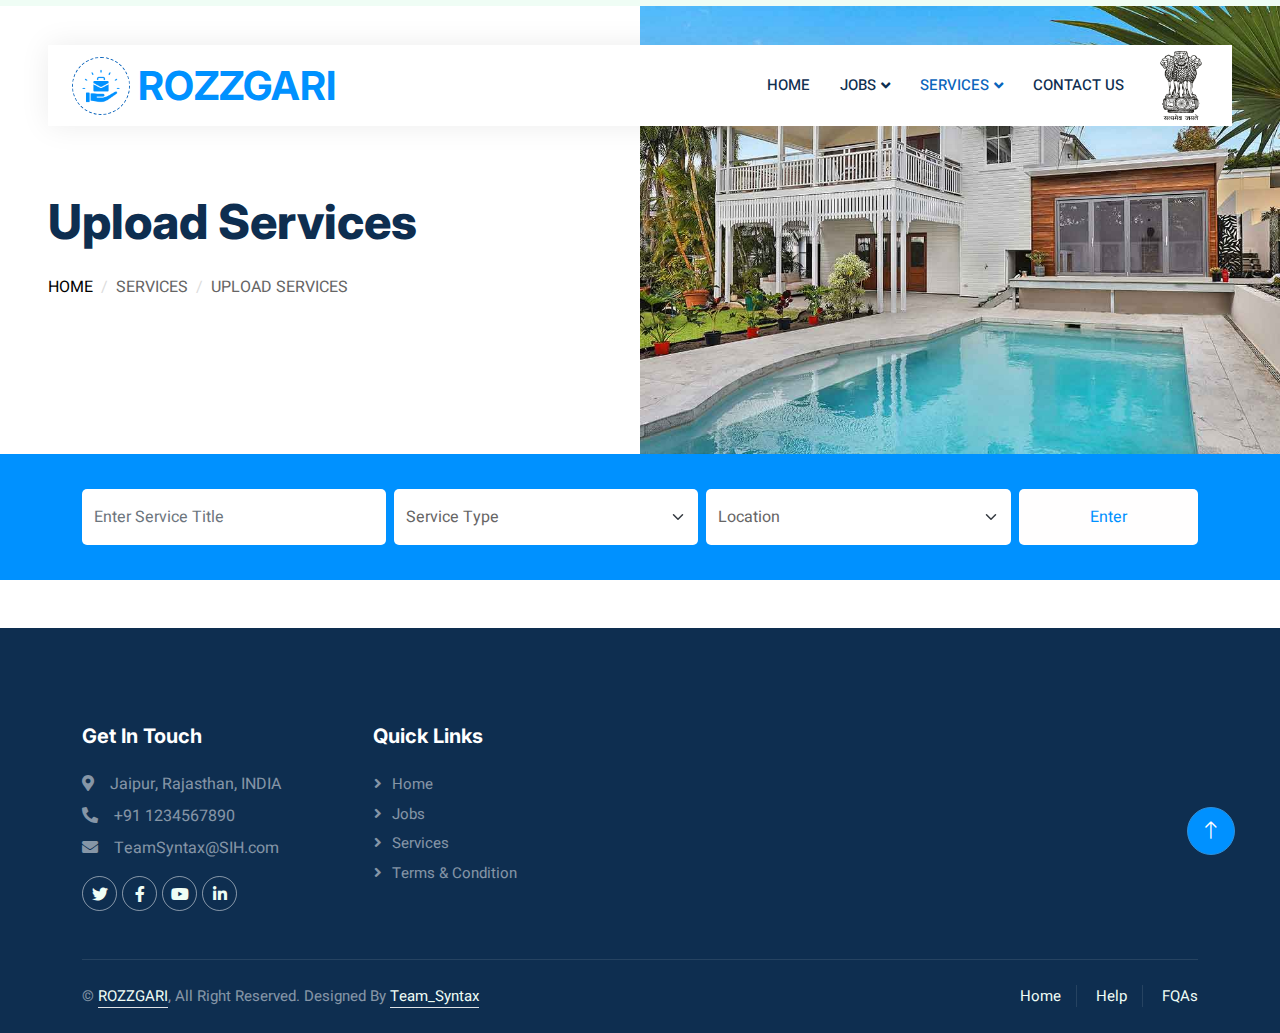
<file: upload-services.html>
<!DOCTYPE html>
<html lang="en">

<head>
    <meta charset="utf-8">
    <title>Uploads Services with help of Rozzgari</title>
    <meta content="width=device-width, initial-scale=1.0" name="viewport">
    <meta content="" name="keywords">
    <meta content="Rozgari helps everyone in need by providing employment and improving their lives." name="description">

    <!-- Favicon -->
    <link href="img/favicon.ico" rel="icon">

    <!-- Google Web Fonts -->
    <link rel="preconnect" href="https://fonts.googleapis.com">
    <link rel="preconnect" href="https://fonts.gstatic.com" crossorigin>
    <link href="https://fonts.googleapis.com/css2?family=Heebo:wght@400;500;600&family=Inter:wght@700;800&display=swap" rel="stylesheet">
    
    <!-- Icon Font Stylesheet -->
    <link href="https://cdnjs.cloudflare.com/ajax/libs/font-awesome/5.10.0/css/all.min.css" rel="stylesheet">
    <link href="https://cdn.jsdelivr.net/npm/bootstrap-icons@1.4.1/font/bootstrap-icons.css" rel="stylesheet">

    <!-- Libraries Stylesheet -->
    <link href="lib/animate/animate.min.css" rel="stylesheet">
    <link href="lib/owlcarousel/assets/owl.carousel.min.css" rel="stylesheet">

    <!-- Customized Bootstrap Stylesheet -->
    <link href="css/bootstrap.min.css" rel="stylesheet">

    <!-- Template Stylesheet -->
    <link href="css/style.css" rel="stylesheet">
</head>

<body>
    <div class="container-xxl bg-white p-0">
        <!-- Spinner Start -->
        <div id="spinner" class="show bg-white position-fixed translate-middle w-100 vh-100 top-50 start-50 d-flex align-items-center justify-content-center">
            <div class="spinner-border text-primary" style="width: 3rem; height: 3rem;" role="status">
                <span class="sr-only">Loading...</span>
            </div>
        </div>
        <!-- Spinner End -->


        <!-- Navbar Start -->
        <div class="container-fluid nav-bar bg-transparent">
            <nav class="navbar navbar-expand-lg bg-white navbar-light py-0 px-4">
                <a href="index.html" class="navbar-brand d-flex align-items-center text-center">
                    <div class="icon p-2 me-2">
                        <img class="img-fluid" src="img/Sitelogo.png" alt="Icon" style="width: 40px; height: 40px;">
                    </div>
                    <h1 class="m-0 text-primary">ROZZGARI</h1>
                </a>
                <button type="button" class="navbar-toggler" data-bs-toggle="collapse" data-bs-target="#navbarCollapse">
                    <span class="navbar-toggler-icon"></span>
                </button>
                <div class="collapse navbar-collapse" id="navbarCollapse">
                    <div class="navbar-nav ms-auto">
                        <a href="index.html" class="nav-item nav-link">Home</a>
                        <!-- <a href="about.html" class="nav-item nav-link">About</a> -->
                        <div class="nav-item dropdown">
                            <a href="#" class="nav-link dropdown-toggle" data-bs-toggle="dropdown">Jobs</a>
                            <div class="dropdown-menu rounded-0 m-0">
                                <a href="search-job.html" class="dropdown-item">Search Job</a>
                                <a href="upload-job.html" class="dropdown-item">Upload Job</a>
                               
                            </div>
                        </div>
                        <div class="nav-item dropdown">
                            <a href="#" class="nav-link active dropdown-toggle" data-bs-toggle="dropdown">Services</a>
                            <div class="dropdown-menu rounded-0 m-0">
                                <a href="search-services.html" class="dropdown-item">Search Services</a>
                                <a href="upload-services.html" class="dropdown-item">Upload Services</a>
                                <!-- <a href="404.html" class="dropdown-item">404 Error</a> -->
                            </div>
                        </div>
                        <a href="contact.html" class="nav-item nav-link">Contact Us</a>
                    </div>
                    <div class="govt"><img src="./img/govt.jpeg" alt=""></div>
                    <!-- <a href="" class="btn btn-primary px-3 d-none d-lg-flex">Add Job</a> -->
                </div>
            </nav>
        </div>
        <!-- Navbar End -->

        
        <!-- Header Start -->
        <div class="container-fluid header bg-white p-0">
            <div class="row g-0 align-items-center flex-column-reverse flex-md-row">
                <div class="col-md-6 p-5 mt-lg-5">
                    <h1 class="display-5 animated fadeIn mb-4">Upload Services</h1> 
                        <nav aria-label="breadcrumb animated fadeIn">
                        <ol class="breadcrumb text-uppercase">
                            <li class="breadcrumb-item"><a href="index.html">Home</a></li>
                            <li class="breadcrumb-item"><a>Services</a></li>
                            <li class="breadcrumb-item text-body active" aria-current="page">Upload Services</li>
                        </ol>
                    </nav>
                </div>
                <div class="col-md-6 animated fadeIn">
                    <img class="img-fluid" src="img/header.jpg" alt="">
                </div>
            </div>
        </div>
        <!-- Header End -->


        <!-- Search Start -->
        <div class="container-fluid bg-primary mb-5 wow fadeIn" data-wow-delay="0.1s" style="padding: 35px;">
            <div class="container">
                <div class="row g-2">
                    <div class="col-md-10">
                        <div class="row g-2">
                            <div class="col-md-4">
                                <input type="text" class="form-control border-0 py-3" placeholder="Enter Service Title">
                            </div>
                            <div class="col-md-4">
                                <select class="form-select border-0 py-3">
                                    <option selected>Service Type</option>
                                    <option value="1">Electrician</option>
                                    <option value="2">Gardener</option>
                                    <option value="3">Security Guard</option>
                                    <option value="4">Home Maid</option>
                                    <option value="5">Labour</option>
                                    <option value="6">Plumber</option>
                                    <option value="6">Carpenter</option>
                                    <option value="6">Cashier</option>
                                    <option value="6">HouseKeeper</option>
                                    <option value="6">Construction Worker</option>
                                </select>
                            </div>
                            <div class="col-md-4">
                                <select class="form-select border-0 py-3">
                                    <option selected>Location</option>
                                    <option value="1">Bangalore</option>
                                    <option value="2">Delhi</option>
                                    <option value="3">Jaipur</option>
                                    <option value="4">Mumbai</option>
                                </select>
                            </div>
                        </div>
                    </div>
                    <div class="col-md-2">
                        <button class="btn btn-dark border-0 w-100 py-3">Enter</button>
                    </div>
                </div>
            </div>
        </div>
        <!-- Search End -->


        <!-- Category Start -->
        <!-- <div class="container-xxl py-5">
            <div class="container">
                <div class="text-center mx-auto mb-5 wow fadeInUp" data-wow-delay="0.1s" style="max-width: 600px;">
                    <h1 class="mb-3">Property Types</h1>
                    <p>Eirmod sed ipsum dolor sit rebum labore magna erat. Tempor ut dolore lorem kasd vero ipsum sit eirmod sit. Ipsum diam justo sed rebum vero dolor duo.</p>
                </div>
                <div class="row g-4">
                    <div class="col-lg-3 col-sm-6 wow fadeInUp" data-wow-delay="0.1s">
                        <a class="cat-item d-block bg-light text-center rounded p-3" href="">
                            <div class="rounded p-4">
                                <div class="icon mb-3">
                                    <img class="img-fluid" src="img/icon-apartment.png" alt="Icon">
                                </div>
                                <h6>Apartment</h6>
                                <span>123 Properties</span>
                            </div>
                        </a>
                    </div>
                    <div class="col-lg-3 col-sm-6 wow fadeInUp" data-wow-delay="0.3s">
                        <a class="cat-item d-block bg-light text-center rounded p-3" href="">
                            <div class="rounded p-4">
                                <div class="icon mb-3">
                                    <img class="img-fluid" src="img/icon-villa.png" alt="Icon">
                                </div>
                                <h6>Villa</h6>
                                <span>123 Properties</span>
                            </div>
                        </a>
                    </div>
                    <div class="col-lg-3 col-sm-6 wow fadeInUp" data-wow-delay="0.5s">
                        <a class="cat-item d-block bg-light text-center rounded p-3" href="">
                            <div class="rounded p-4">
                                <div class="icon mb-3">
                                    <img class="img-fluid" src="img/icon-house.png" alt="Icon">
                                </div>
                                <h6>Home</h6>
                                <span>123 Properties</span>
                            </div>
                        </a>
                    </div>
                    <div class="col-lg-3 col-sm-6 wow fadeInUp" data-wow-delay="0.7s">
                        <a class="cat-item d-block bg-light text-center rounded p-3" href="">
                            <div class="rounded p-4">
                                <div class="icon mb-3">
                                    <img class="img-fluid" src="img/icon-housing.png" alt="Icon">
                                </div>
                                <h6>Office</h6>
                                <span>123 Properties</span>
                            </div>
                        </a>
                    </div>
                    <div class="col-lg-3 col-sm-6 wow fadeInUp" data-wow-delay="0.1s">
                        <a class="cat-item d-block bg-light text-center rounded p-3" href="">
                            <div class="rounded p-4">
                                <div class="icon mb-3">
                                    <img class="img-fluid" src="img/icon-building.png" alt="Icon">
                                </div>
                                <h6>Building</h6>
                                <span>123 Properties</span>
                            </div>
                        </a>
                    </div>
                    <div class="col-lg-3 col-sm-6 wow fadeInUp" data-wow-delay="0.3s">
                        <a class="cat-item d-block bg-light text-center rounded p-3" href="">
                            <div class="rounded p-4">
                                <div class="icon mb-3">
                                    <img class="img-fluid" src="img/icon-neighborhood.png" alt="Icon">
                                </div>
                                <h6>Townhouse</h6>
                                <span>123 Properties</span>
                            </div>
                        </a>
                    </div>
                    <div class="col-lg-3 col-sm-6 wow fadeInUp" data-wow-delay="0.5s">
                        <a class="cat-item d-block bg-light text-center rounded p-3" href="">
                            <div class="rounded p-4">
                                <div class="icon mb-3">
                                    <img class="img-fluid" src="img/icon-condominium.png" alt="Icon">
                                </div>
                                <h6>Shop</h6>
                                <span>123 Properties</span>
                            </div>
                        </a>
                    </div>
                    <div class="col-lg-3 col-sm-6 wow fadeInUp" data-wow-delay="0.7s">
                        <a class="cat-item d-block bg-light text-center rounded p-3" href="">
                            <div class="rounded p-4">
                                <div class="icon mb-3">
                                    <img class="img-fluid" src="img/icon-luxury.png" alt="Icon">
                                </div>
                                <h6>Garage</h6>
                                <span>123 Properties</span>
                            </div>
                        </a>
                    </div>
                </div>
            </div>
        </div> -->
        <!-- Category End -->
        

        <!-- Footer Start -->
        <div class="container-fluid bg-dark text-white-50 footer pt-5 mt-5 wow fadeIn" data-wow-delay="0.1s">
            <div class="container py-5">
                <div class="row g-5">
                    <div class="col-lg-3 col-md-6">
                        <h5 class="text-white mb-4">Get In Touch</h5>
                        <p class="mb-2"><i class="fa fa-map-marker-alt me-3"></i>Jaipur, Rajasthan, INDIA</p>
                        <p class="mb-2"><i class="fa fa-phone-alt me-3"></i>+91 1234567890</p>
                        <p class="mb-2"><i class="fa fa-envelope me-3"></i>TeamSyntax@SIH.com</p>
                        <div class="d-flex pt-2">
                            <a class="btn btn-outline-light btn-social" href=""><i class="fab fa-twitter"></i></a>
                            <a class="btn btn-outline-light btn-social" href=""><i class="fab fa-facebook-f"></i></a>
                            <a class="btn btn-outline-light btn-social" href=""><i class="fab fa-youtube"></i></a>
                            <a class="btn btn-outline-light btn-social" href=""><i class="fab fa-linkedin-in"></i></a>
                        </div>
                    </div>
                    <div class="col-lg-3 col-md-6">
                        <h5 class="text-white mb-4">Quick Links</h5>
                        <a class="btn btn-link text-white-50" href="index.html">Home</a>
                        <a class="btn btn-link text-white-50" href="search-job.html">Jobs</a>
                        <a class="btn btn-link text-white-50" href="search-services.html">Services</a>
                        <!-- <a class="btn btn-link text-white-50" href="">Privacy Policy</a> -->
                        <a class="btn btn-link text-white-50" href="#">Terms & Condition</a>
                    </div>
                    <!-- <div class="col-lg-3 col-md-6">
                        <h5 class="text-white mb-4">Photo Gallery</h5>
                        <div class="row g-2 pt-2">
                            <div class="col-4">
                                <img class="img-fluid rounded bg-light p-1" src="img/property-1.jpg" alt="">
                            </div>
                            <div class="col-4">
                                <img class="img-fluid rounded bg-light p-1" src="img/property-2.jpg" alt="">
                            </div>
                            <div class="col-4">
                                <img class="img-fluid rounded bg-light p-1" src="img/property-3.jpg" alt="">
                            </div>
                            <div class="col-4">
                                <img class="img-fluid rounded bg-light p-1" src="img/property-4.jpg" alt="">
                            </div>
                            <div class="col-4">
                                <img class="img-fluid rounded bg-light p-1" src="img/property-5.jpg" alt="">
                            </div>
                            <div class="col-4">
                                <img class="img-fluid rounded bg-light p-1" src="img/property-6.jpg" alt="">
                            </div>
                        </div>
                    </div> -->
                    <!-- <div class="col-lg-3 col-md-6">
                        <h5 class="text-white mb-4">Newsletter</h5>
                        <p>Dolor amet sit justo amet elitr clita ipsum elitr est.</p>
                        <div class="position-relative mx-auto" style="max-width: 400px;">
                            <input class="form-control bg-transparent w-100 py-3 ps-4 pe-5" type="text" placeholder="Your email">
                            <button type="button" class="btn btn-primary py-2 position-absolute top-0 end-0 mt-2 me-2">SignUp</button>
                        </div>
                    </div> -->
                </div>
            </div>
            <div class="container">
                <div class="copyright">
                    <div class="row">
                        <div class="col-md-6 text-center text-md-start mb-3 mb-md-0">
                            &copy; <a class="border-bottom" href="index.html">ROZZGARI</a>, All Right Reserved. Designed By <a class="border-bottom" >Team_Syntax</a>
                        </div>
                        <div class="col-md-6 text-center text-md-end">
                            <div class="footer-menu">
                                <a href="index.html">Home</a>
                                <a href="">Help</a>
                                <a href="">FQAs</a>
                            </div>
                        </div>
                    </div>
                </div>
            </div>
        </div>
        <!-- Footer End -->



        <!-- Back to Top -->
        <a href="#" class="btn btn-lg btn-primary btn-lg-square back-to-top"><i class="bi bi-arrow-up"></i></a>
    </div>

    <!-- JavaScript Libraries -->
    <script src="https://code.jquery.com/jquery-3.4.1.min.js"></script>
    <script src="https://cdn.jsdelivr.net/npm/bootstrap@5.0.0/dist/js/bootstrap.bundle.min.js"></script>
    <script src="lib/wow/wow.min.js"></script>
    <script src="lib/easing/easing.min.js"></script>
    <script src="lib/waypoints/waypoints.min.js"></script>
    <script src="lib/owlcarousel/owl.carousel.min.js"></script>

    <!-- Template Javascript -->
    <script src="js/main.js"></script>
</body>

</html>
</file>
<file: css/style.css>
/********** Template CSS **********/
:root {
    --primary:#0A64BC;;
    --secondary: #FF6922;
    --light: #EFFDF5;
    --dark: #0E2E50;
}

.back-to-top {
    position: fixed;
    display: none;
    right: 45px;
    bottom: 45px;
    z-index: 99;
}

/*** Spinner ***/
#spinner {
    opacity: 0;
    visibility: hidden;
    transition: opacity .5s ease-out, visibility 0s linear .5s;
    z-index: 99999;
}

#spinner.show {
    transition: opacity .5s ease-out, visibility 0s linear 0s;
    visibility: visible;
    opacity: 1;
}


/*** Button ***/
.btn {
    transition: .5s;
}
.btn:hover{
    background-color:#0A64BC;
    scale:1.1;

}



.btn.btn-primary,
.btn.btn-secondary {
    color: #FFFFFF;
}

.btn-square {
    width: 38px;
    height: 38px;
}

.btn-sm-square {
    width: 32px;
    height: 32px;
}

.btn-lg-square {
    width: 48px;
    height: 48px;
}

.btn-square,
.btn-sm-square,
.btn-lg-square {
    padding: 0;
    display: flex;
    align-items: center;
    justify-content: center;
    font-weight: normal;
    border-radius: 50px;
}

.btn-search:hover{
    background-color:orange;
    
font-size:1.1rem;
}

/*** Navbar ***/
.nav-bar {
    position: relative;
    margin-top: 45px;
    padding: 0 3rem;
    transition: .5s;
    z-index: 9999;
}

.nav-bar.sticky-top {
    position: sticky;
    padding: 0;
    z-index: 9999;
}

.navbar {
    box-shadow: 0 0 30px rgba(0, 0, 0, .08);
}

.navbar .dropdown-toggle::after {
    border: none;
    content: "\f107";
    font-family: "Font Awesome 5 Free";
    font-weight: 900;
    vertical-align: middle;
    margin-left: 5px;
    transition: .5s;
}

.navbar .dropdown-toggle[aria-expanded=true]::after {
    transform: rotate(-180deg);
}

.navbar-light .navbar-nav .nav-link {
    margin-right: 30px;
    padding: 25px 0;
    color: #FFFFFF;
    font-size: 15px;
    text-transform: uppercase;
    outline: none;
}

.navbar-light .navbar-nav .nav-link:hover,
.navbar-light .navbar-nav .nav-link.active {
    color: var(--primary);
}

@media (max-width: 991.98px) {
    .nav-bar {
        margin: 0;
        padding: 0;
    }

    .navbar-light .navbar-nav .nav-link  {
        margin-right: 0;
        padding: 10px 0;
    }

    .navbar-light .navbar-nav {
        border-top: 1px solid #EEEEEE;
    }
}

.navbar-light .navbar-brand {
    height: 75px;
}

.navbar-light .navbar-nav .nav-link {
    color: var(--dark);
    font-weight: 500;
}
.searchJob:hover,.uploadJob:hover,.searchService:hover,.uploadService:hover{
  background-color:#0A64BC;
  color:white;
  transition:transform 0.3s ease-in-out;

}

@media (min-width: 992px) {
    .navbar .nav-item .dropdown-menu {
        display: block;
        top: 100%;
        margin-top: 0;
        transform: rotateX(-75deg);
        transform-origin: 0% 0%;
        opacity: 0;
        visibility: hidden;
        transition: .5s;
        
        
    }

    .navbar .nav-item:hover .dropdown-menu {
        transform: rotateX(0deg);
        visibility: visible;
        transition: .5s;
        opacity: 1;
        
    }
    .navbar .nav-item .dropdown-menu .dropdown-item{
        background-color:white;
        color:black
    }
    .navbar .nav-item .dropdown-menu .dropdown-item:hover{
        background-color:#0A64BC;
        color:white
    }
}
.govt img{
   height:9vh;
}

.dropdown-item{
    background-color:white;
}
/*** Header ***/
@media (min-width: 992px) {
    .header {
        margin-top: -120px;
    }
}

.header-carousel .owl-nav {
    position: absolute;
    top: 50%;
    left: -25px;
    transform: translateY(-50%);
    display: flex;
    flex-direction: column;
   
}
/* .img-fluid {
    height:100vh;
} */

.header-carousel .owl-nav .owl-prev,
.header-carousel .owl-nav .owl-next {
    margin: 7px 0;
    width: 50px;
    height: 50px;
    display: flex;
    align-items: center;
    justify-content: center;
    color: #FFFFFF;
    background: var(--primary);
    border-radius: 40px;
    font-size: 20px;
    transition: .5s;
   
}


.header-carousel .owl-nav .owl-prev:hover,
.header-carousel .owl-nav .owl-next:hover {
    background: var(--dark);
}

@media (max-width: 768px) {
    .header-carousel .owl-nav {
        left: 25px;
    }
}

.breadcrumb-item + .breadcrumb-item::before {
    color: #DDDDDD;
}


/*** Icon ***/
.icon {
    padding: 15px;
    display: inline-flex;
    align-items: center;
    justify-content: center;
    background: #FFFFFF !important;
    border-radius: 50px;
    border: 1px dashed var(--primary) !important;
}


/*** About ***/
.about-img img {
    position: relative;
    z-index: 2;
}

.about-img::before {
    position: absolute;
    content: "";
    top: 0;
    left: -50%;
    width: 100%;
    height: 100%;
    background: var(--primary);
    transform: skew(20deg);
    z-index: 1;
}


/*** Category ***/
.cat-item div {
    background: #FFFFFF;
    border: 1px dashed rgba(0, 185, 142, .3);
    transition: .5s;
}

.cat-item:hover div {
    background: var(--primary);
    border-color: transparent;
    
}

.cat-item div * {
    transition: .5s;
}

.cat-item:hover div * {
    color: #FFFFFF !important;
   transform:scale(1.2);
}


/*** Property List ***/
.nav-pills .nav-item .btn {
    color: var(--dark);
}

.nav-pills .nav-item .btn:hover,
.nav-pills .nav-item .btn.active {
    color: #FFFFFF;
}

.property-item {
    box-shadow: 0 0 30px rgba(0, 0, 0, .08);
}

.property-item img {
    transition: .5s;
}

.property-item:hover img {
    transform: scale(1.1);
}

.property-item .border-top {
    border-top: 1px dashed rgba(0, 185, 142, .3) !important;
}

.property-item .border-end {
    border-right: 1px dashed rgba(0, 185, 142, .3) !important;
}


/*** Team ***/
.team-item {
    box-shadow: 0 0 30px rgba(0, 0, 0, .08);
    transition: .5s;
}

.team-item .btn {
    color: var(--primary);
    background: #FFFFFF;
    box-shadow: 0 0 30px rgba(0, 0, 0, .15);
}

.team-item .btn:hover {
    color: #FFFFFF;
    background: var(--primary);
}

.team-item:hover {
    border-color: var(--secondary) !important;
}

.team-item:hover .bg-primary {
    background: var(--secondary) !important;
}

.team-item:hover .bg-primary i {
    color: var(--secondary) !important;
}


/*** Testimonial ***/
.testimonial-carousel {
    padding-left: 1.5rem;
    padding-right: 1.5rem;
}

@media (min-width: 576px) {
    .testimonial-carousel {
        padding-left: 4rem;
        padding-right: 4rem;
    }
}

.testimonial-carousel .testimonial-item .border {
    border: 1px dashed rgba(0, 185, 142, .3) !important;
}

.testimonial-carousel .owl-nav {
    position: absolute;
    width: 100%;
    height: 40px;
    top: calc(50% - 20px);
    left: 0;
    display: flex;
    justify-content: space-between;
    z-index: 1;
}

.testimonial-carousel .owl-nav .owl-prev,
.testimonial-carousel .owl-nav .owl-next {
    position: relative;
    width: 40px;
    height: 40px;
    display: flex;
    align-items: center;
    justify-content: center;
    color: #FFFFFF;
    background: var(--primary);
    border-radius: 40px;
    font-size: 20px;
    transition: .5s;
}

.testimonial-carousel .owl-nav .owl-prev:hover,
.testimonial-carousel .owl-nav .owl-next:hover {
    background: var(--dark);
}


/*** Footer ***/
.footer .btn.btn-social {
    margin-right: 5px;
    width: 35px;
    height: 35px;
    display: flex;
    align-items: center;
    justify-content: center;
    color: var(--light);
    border: 1px solid rgba(255,255,255,0.5);
    border-radius: 35px;
    transition: .3s;
}

.footer .btn.btn-social:hover {
    color: var(--primary);
    border-color: var(--light);
}

.footer .btn.btn-link {
    display: block;
    margin-bottom: 5px;
    padding: 0;
    text-align: left;
    font-size: 15px;
    font-weight: normal;
    text-transform: capitalize;
    transition: .3s;
}

.footer .btn.btn-link::before {
    position: relative;
    content: "\f105";
    font-family: "Font Awesome 5 Free";
    font-weight: 900;
    margin-right: 10px;
}

.footer .btn.btn-link:hover {
    letter-spacing: 1px;
    box-shadow: none;
}

.footer .form-control {
    border-color: rgba(255,255,255,0.5);
}

.footer .copyright {
    padding: 25px 0;
    font-size: 15px;
    border-top: 1px solid rgba(256, 256, 256, .1);
}

.footer .copyright a {
    color: var(--light);
}

.footer .footer-menu a {
    margin-right: 15px;
    padding-right: 15px;
    border-right: 1px solid rgba(255, 255, 255, .1);
}

.footer .footer-menu a:last-child {
    margin-right: 0;
    padding-right: 0;
    border-right: none;
}
</file>
